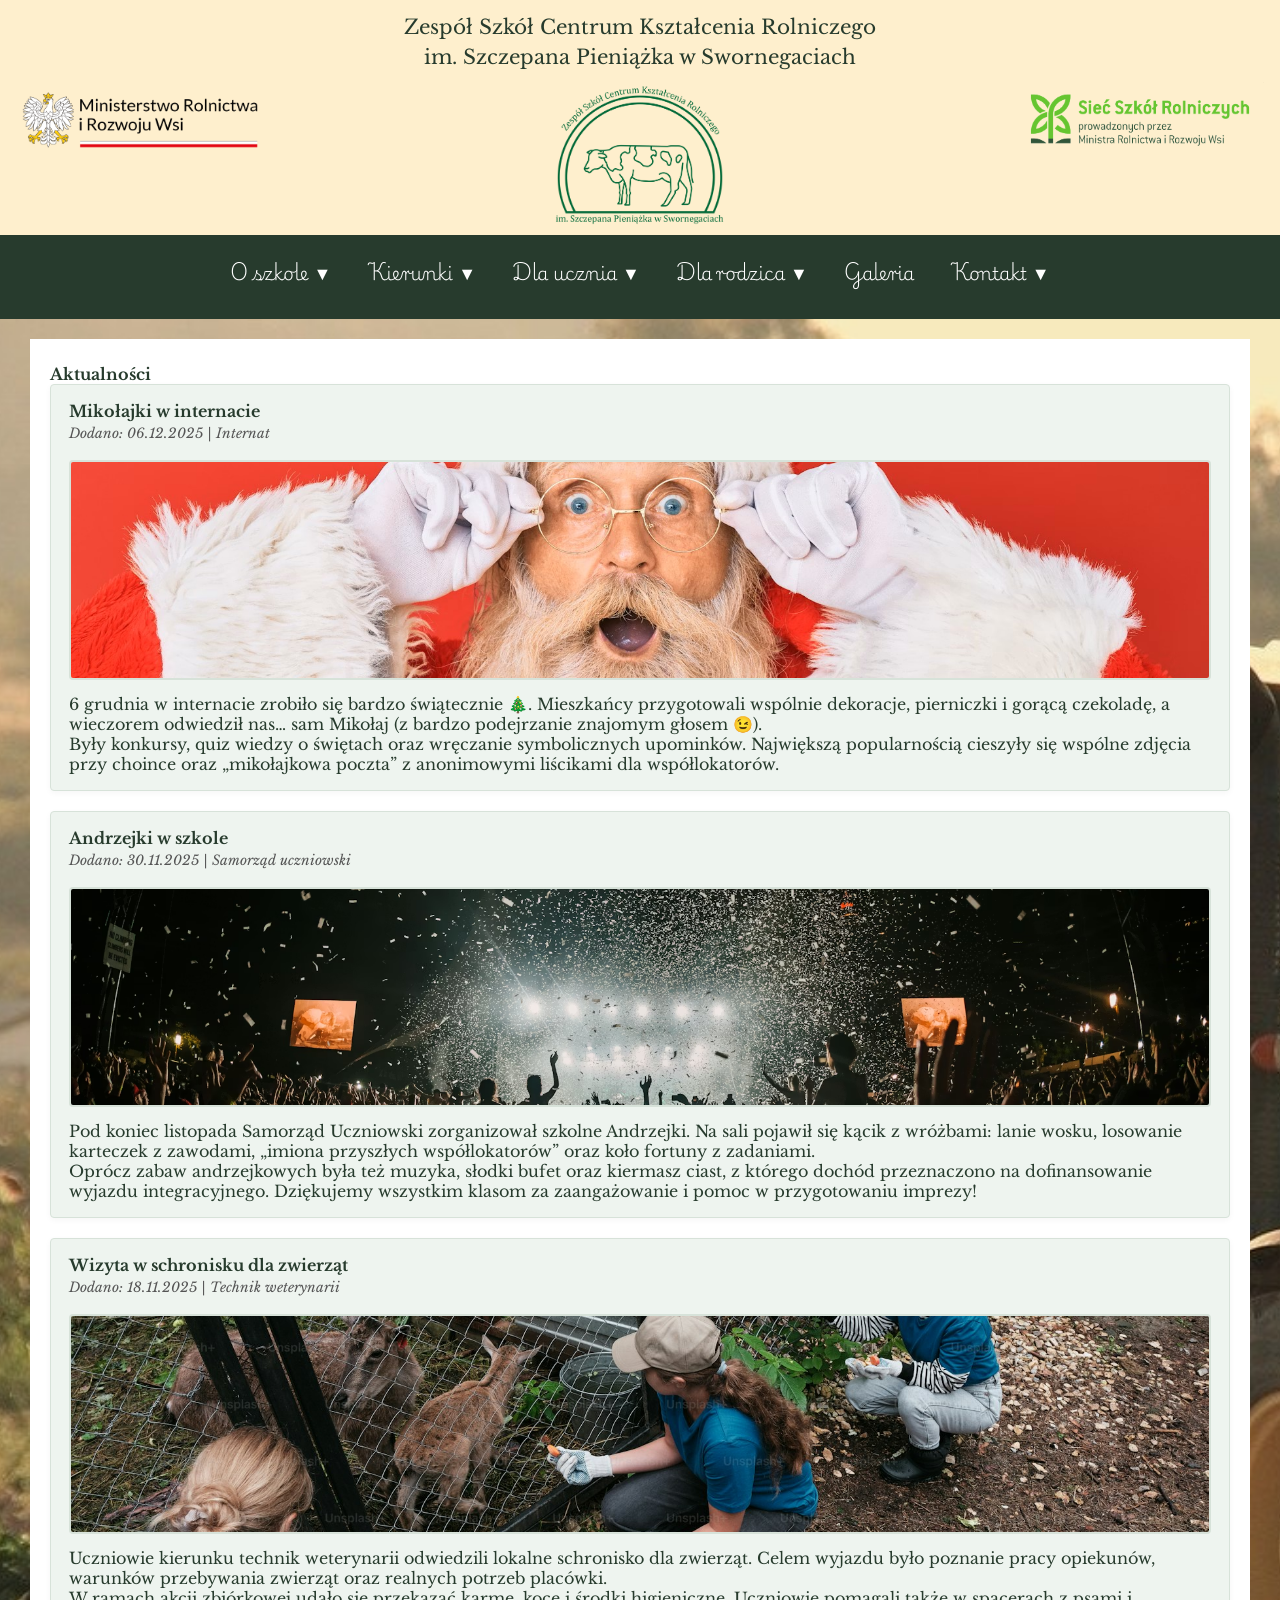
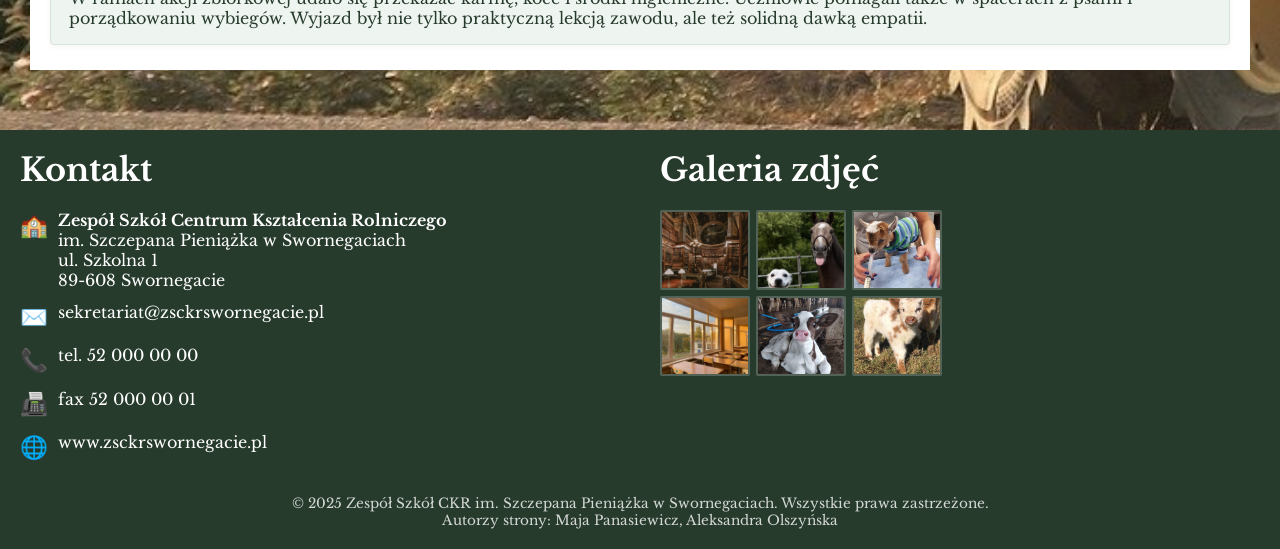
<file: index.html>
﻿<!DOCTYPE html>

<html lang="pl">
<head>
    <meta charset="UTF-8">
    <meta name="viewport" content="width=device-width, initial-scale=1.0">
    <title>Witamy w technikum rolniczym!</title>
    <link rel="stylesheet" href="stylesheet.css">
	<link rel="icon" type="image/x-icon" href="pics/favicon.png">
	<script src="script.js" defer></script>
</head>
<body>

	<header>
        <div class="hcontainer">
			<img class="hbox col-25" src="pics/mrirw_logo.png" height="200" alt="Logo MRiRW">
			<div class="hbox col-40">
			  <p>Zespół Szkół Centrum Kształcenia Rolniczego</p>
			  <p>im. Szczepana Pieniążka w Swornegaciach</p>
			  <a href="index.html">
				<img src="pics/szkoly_logo.png" width="220" alt="Logo szkoły">
			  </a>
			</div>
			<img class="hbox col-25" src="pics/ssr_logo.png" height="200" alt="Logo SSR">
		  </div>
        <nav>
            <ul>
                <li class="dropdown">
                    <a>O szkole ▼</a>
                    <ul class="dropdown-menu">
                        <li><a href="historia.html">Historia szkoły</a></li>
                        <li><a href="dyrekcja.html">Dyrekcja i nauczyciele</a></li>
                        <li><a href="inf.html">Informacje</a></li>
                    </ul>
                </li>


                <li class="dropdown">
                    <a>Kierunki ▼</a>
                    <ul class="dropdown-menu">
                        <li><a href="kierunki.html">Opis kierunków technikum i zawodów</a></li>
                    </ul>
                </li>

                <li class="dropdown">
                    <a>Dla ucznia ▼</a>
                    <ul class="dropdown-menu">
                        <li><a href="plan.html">Plan lekcji</a></li>
                        <li><a href="https://uonetplus.vulcan.net.pl/minrol">Dziennik elektroniczny</a></li>
                        <li><a href="ogloszenia.html">Ogłoszenia i komunikaty</a></li>
                    </ul>
                </li>

                <li class="dropdown">
                    <a>Dla rodzica ▼</a>
                    <ul class="dropdown-menu">
                        <li><a href="wywiadowki.html">Spotkania z rodzicami</a></li>
                        <li><a href="do_pobr.html">Dokumenty do pobrania</a></li>
                        <li><a href="https://uonetplus.vulcan.net.pl/minrol">Dziennik elektroniczny</a></li>
                    </ul>
                </li>

                <li><a href="galeria.html">Galeria</a></li>


                <li class="dropdown">
                    <a>Kontakt ▼</a>
                    <ul class="dropdown-menu">
                        <li><a href="teleadresowe.html">Dane teleadresowe</a></li>
                        <li><a href="formularz.html">Formularz kontaktowy</a></li>
                        <li><a href="mapa.html">Mapa dojazdu</a></li>
                    </ul>
                </li>
            </ul>
        </nav>

	</header>
	
        <div class="layout">
            <div class="left"></div>

            <section class="center">
				<h1>Aktualności</h1>

				<div class="news-grid">
					<div class="news-box">
						<h2>Mikołajki w internacie</h2>
						<p class="news-meta">Dodano: 06.12.2025 | Internat</p>
						<img src="pics/1akt_mikolajki.jpg" alt="Mikołajki w internacie" class="news-photo">

						<p>
							6 grudnia w internacie zrobiło się bardzo świątecznie 🎄. 
							Mieszkańcy przygotowali wspólnie dekoracje, pierniczki i gorącą czekoladę, 
							a wieczorem odwiedził nas… sam Mikołaj (z bardzo podejrzanie znajomym głosem 😉).
						</p>
						<p>
							Były konkursy, quiz wiedzy o świętach oraz wręczanie symbolicznych upominków.
							Największą popularnością cieszyły się wspólne zdjęcia przy choince oraz
							„mikołajkowa poczta” z anonimowymi liścikami dla współlokatorów.
						</p>
					</div>

					<div class="news-box">
						<h2>Andrzejki w szkole</h2>
						<p class="news-meta">Dodano: 30.11.2025 | Samorząd uczniowski</p>
						<img src="pics/akt_andrzejki.jpg" alt="Andrzejki w szkole" class="news-photo">

						<p>
							Pod koniec listopada Samorząd Uczniowski zorganizował szkolne Andrzejki.
							Na sali pojawił się kącik z wróżbami: lanie wosku, losowanie karteczek z zawodami,
							„imiona przyszłych współlokatorów” oraz koło fortuny z zadaniami.
						</p>
						<p>
							Oprócz zabaw andrzejkowych była też muzyka, słodki bufet oraz kiermasz ciast,
							z którego dochód przeznaczono na dofinansowanie wyjazdu integracyjnego.
							Dziękujemy wszystkim klasom za zaangażowanie i pomoc w przygotowaniu imprezy! 
						</p>
					</div>

					<div class="news-box">
						<h2>Wizyta w schronisku dla zwierząt</h2>
						<p class="news-meta">Dodano: 18.11.2025 | Technik weterynarii</p>
						<img src="pics/akt_schronisko.jpg" alt="Uczniowie w schronisku" class="news-photo">

						<p>
							Uczniowie kierunku technik weterynarii odwiedzili lokalne schronisko dla zwierząt.
							Celem wyjazdu było poznanie pracy opiekunów, warunków przebywania zwierząt
							oraz realnych potrzeb placówki.
						</p>
						<p>
							W ramach akcji zbiórkowej udało się przekazać karmę, koce i środki higieniczne.
							Uczniowie pomagali także w spacerach z psami i porządkowaniu wybiegów.
							Wyjazd był nie tylko praktyczną lekcją zawodu, ale też solidną dawką empatii.
						</p>
					</div>
				</div>
			</section>


            <div class="right"></div>
        </div>
		
	<footer class="site-footer">
    <div class="footer-inner">
        <div class="footer-column">
            <h2>Kontakt</h2>

            <ul class="footer-contact-list">
                <li>
                    <span class="footer-icon">🏫</span>
                    <div>
                        <strong>Zespół Szkół Centrum Kształcenia Rolniczego</strong><br>
                        im. Szczepana Pieniążka w Swornegaciach<br>
                        ul. Szkolna 1<br>
                        89-608 Swornegacie
                    </div>
                </li>

                <li>
                    <span class="footer-icon">✉️</span>
                    <div>
                        <a href="mailto:sekretariat@zsckrswornegacie.pl">
                            sekretariat@zsckrswornegacie.pl
                        </a>
                    </div>
                </li>

                <li>
                    <span class="footer-icon">📞</span>
                    <div>
                        tel. 52 000 00 00
                    </div>
                </li>

                <li>
                    <span class="footer-icon">📠</span>
                    <div>
                        fax 52 000 00 01
                    </div>
                </li>

                <li>
                    <span class="footer-icon">🌐</span>
                    <div>
                        <a href="https://www.zsckrswornegacie.pl">
                            www.zsckrswornegacie.pl
                        </a>
                    </div>
                </li>
            </ul>
        </div>

        <div class="footer-column">
            <h2>Galeria zdjęć</h2>
            <div class="footer-gallery">
                <a href="galeria.html">
                    <img src="pics/biblio.jpg" alt="Zdjęcie biblioteki">
                </a>
                <a href="galeria.html">
                    <img src="pics/kon1.jpg" alt="Koń i pies">
                </a>
                <a href="galeria.html">
                    <img src="pics/koza.jpg" alt="Młode cielę">
                </a>
                <a href="galeria.html">
                    <img src="pics/sala.jpg" alt="Stołówka szkolna">
                </a>
                <a href="galeria.html">
                    <img src="pics/krowa2.jpg" alt="Krowa">
                </a>
                <a href="galeria.html">
                    <img src="pics/krowa1.jpg" alt="Małe pastwiące się cielę">
                </a>
            </div>
        </div>
    </div>

    <div class="footer-bottom">
        <p>© 2025 Zespół Szkół CKR im. Szczepana Pieniążka w Swornegaciach. Wszystkie prawa zastrzeżone.</p>
		<p>Autorzy strony: Maja Panasiewicz, Aleksandra Olszyńska</p>
    </div>
</footer>

		
    </body>
</html>
</file>
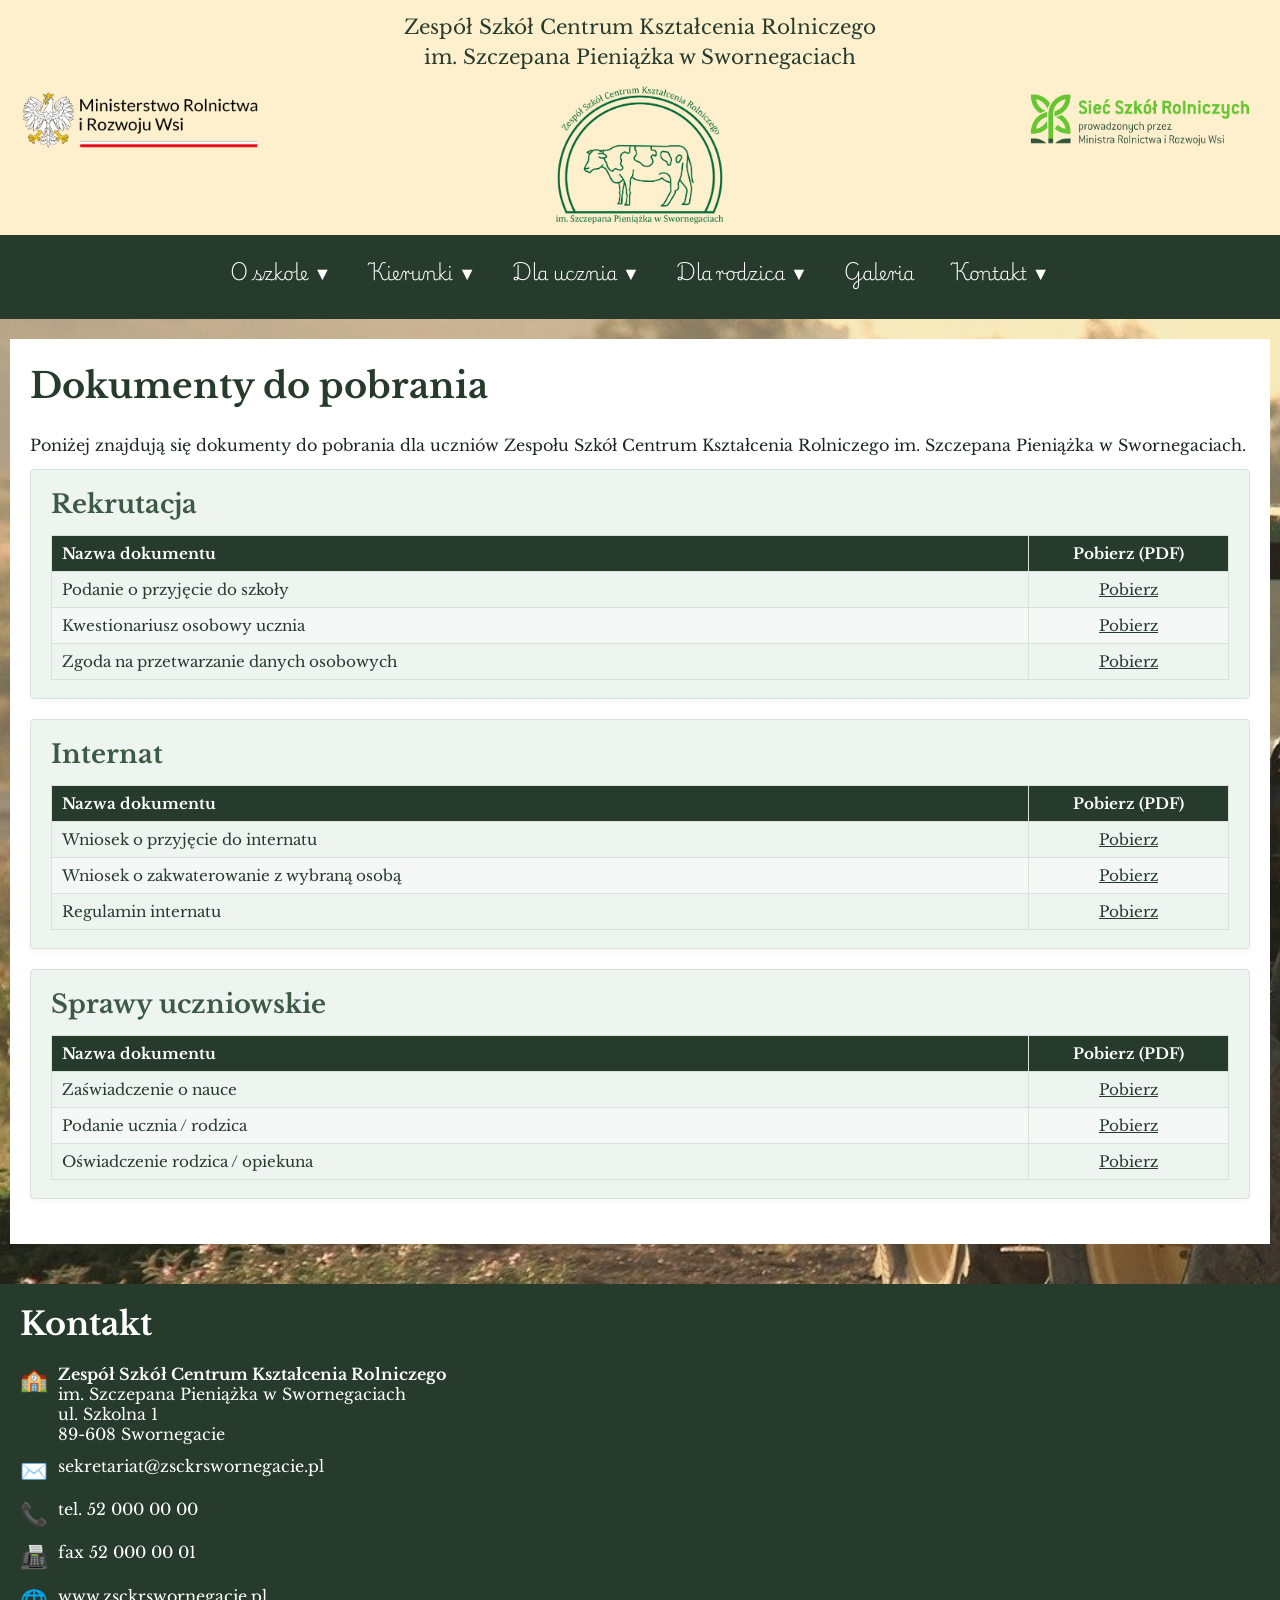
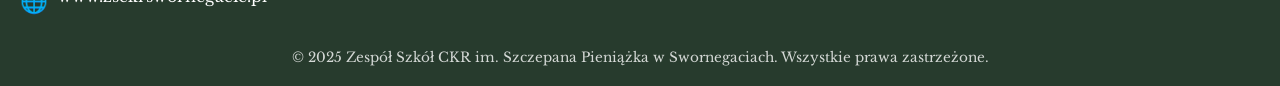
<file: do_pobr.html>
<!DOCTYPE html>

<html lang="pl">
<head>
    <meta charset="UTF-8">
    <meta name="viewport" content="width=device-width, initial-scale=1.0">
    <title>Do pobrania - ZSCKR Swornegacie</title>
    <link rel="stylesheet" href="stylesheet.css">
	<link rel="icon" type="image/x-icon" href="pics/favicon.png">

</head>
<body>

	<header>
        <div class="hcontainer">
			  <img class="hbox col-25" src="pics/mrirw_logo.png" height="200" alt="Logo MRiRW">
				  <div class="hbox col-40">
					<p>Zespół Szkół Centrum Kształcenia Rolniczego</p>
					<p>im. Szczepana Pieniążka w Swornegaciach</p>
						<a href="index.html">
						  <img src="pics/szkoly_logo.png" width="220" alt="Logo szkoły">
						</a>
				  </div>
			  <img class="hbox col-25" src="pics/ssr_logo.png" height="200" alt="Logo SSR">
		</div>
        <nav>
            <ul>
                <li class="dropdown">
                    <a>O szkole ▼</a>
                    <ul class="dropdown-menu">
                        <li><a href="historia.html">Historia szkoły</a></li>
                        <li><a href="dyrekcja.html">Dyrekcja i nauczyciele</a></li>
                        <li><a href="inf.html">Informacje</a></li>
                    </ul>
                </li>

                <li class="dropdown">
                    <a>Kierunki ▼</a>
                    <ul class="dropdown-menu">
                        <li><a href="kierunki.html">Opis kierunków technikum i zawodów</a></li>
                    </ul>
                </li>

                <li class="dropdown">
                    <a>Dla ucznia ▼</a>
                    <ul class="dropdown-menu">
                        <li><a href="plan.html">Plan lekcji</a></li>
                        <li><a href="https://uonetplus.vulcan.net.pl/minrol">Dziennik elektroniczny</a></li>
                        <li><a href="ogloszenia.html">Ogłoszenia i komunikaty</a></li>
                    </ul>
                </li>

                <li class="dropdown">
                    <a>Dla rodzica ▼</a>
                    <ul class="dropdown-menu">
                        <li><a href="wywiadowki.html">Spotkania z rodzicami</a></li>
                        <li><a href="do_pobr.html">Dokumenty do pobrania</a></li>
                        <li><a href="https://uonetplus.vulcan.net.pl/minrol">Dziennik elektroniczny</a></li>
                    </ul>
                </li>

                <li class="dropdown">
                    <a href="galeria.html">Galeria</a>
                  
                </li>

                <li class="dropdown">
                    <a>Kontakt ▼</a>
                    <ul class="dropdown-menu">
                        <li><a href="teleadresowe.html">Dane teleadresowe</a></li>
                        <li><a href="formularz.html">Formularz kontaktowy</a></li>
                        <li><a href="mapa.html">Mapa dojazdu</a></li>
                    </ul>
                </li>
            </ul>
        </nav>

	</header>
	
	<main>
    <section class="page-section">
        <h1>Dokumenty do pobrania</h1>

        <p>
            Poniżej znajdują się dokumenty do pobrania dla uczniów
            Zespołu Szkół Centrum Kształcenia Rolniczego
            im. Szczepana Pieniążka w Swornegaciach.
        </p>

        <!-- REKRUTACJA -->
        <article class="program-card">
            <h2>Rekrutacja</h2>

            <table class="documents-table">
                <thead>
                    <tr>
                        <th>Nazwa dokumentu</th>
                        <th>Pobierz (PDF)</th>
                    </tr>
                </thead>
                <tbody>
                    <tr>
                        <td>Podanie o przyjęcie do szkoły</td>
                        <td><a href="dokumenty/podanie_rekrutacja.pdf">Pobierz</a></td>
                    </tr>
                    <tr>
                        <td>Kwestionariusz osobowy ucznia</td>
                        <td><a href="dokumenty/kwestionariusz_uczen.pdf">Pobierz</a></td>
                    </tr>
                    <tr>
                        <td>Zgoda na przetwarzanie danych osobowych</td>
                        <td><a href="dokumenty/rodo.pdf">Pobierz</a></td>
                    </tr>
                </tbody>
            </table>
        </article>

        <!-- INTERNAT -->
        <article class="program-card">
            <h2>Internat</h2>

            <table class="documents-table">
                <thead>
                    <tr>
                        <th>Nazwa dokumentu</th>
                        <th>Pobierz (PDF)</th>
                    </tr>
                </thead>
                <tbody>
                    <tr>
                        <td>Wniosek o przyjęcie do internatu</td>
                        <td><a href="dokumenty/wniosek_internat.pdf">Pobierz</a></td>
                    </tr>
                    <tr>
                        <td>Wniosek o zakwaterowanie z wybraną osobą</td>
                        <td><a href="dokumenty/zakwaterowanie_internat.pdf">Pobierz</a></td>
                    </tr>
                    <tr>
                        <td>Regulamin internatu</td>
                        <td><a href="dokumenty/regulamin_internat.pdf">Pobierz</a></td>
                    </tr>
                </tbody>
            </table>
        </article>

        <!-- SPRAWY UCZNIOWSKIE -->
        <article class="program-card">
            <h2>Sprawy uczniowskie</h2>

            <table class="documents-table">
                <thead>
                    <tr>
                        <th>Nazwa dokumentu</th>
                        <th>Pobierz (PDF)</th>
                    </tr>
                </thead>
                <tbody>
                    <tr>
                        <td>Zaświadczenie o nauce</td>
                        <td><a href="dokumenty/zaswiadczenie_o_nauce.pdf">Pobierz</a></td>
                    </tr>
                    <tr>
                        <td>Podanie ucznia / rodzica</td>
                        <td><a href="dokumenty/podanie_ucznia.pdf">Pobierz</a></td>
                    </tr>
                    <tr>
                        <td>Oświadczenie rodzica / opiekuna</td>
                        <td><a href="dokumenty/oswiadczenie_rodzica.pdf">Pobierz</a></td>
                    </tr>
                </tbody>
            </table>
        </article>

    </section>
</main>

		
	<footer class="site-footer">
    <div class="footer-inner">
        <!-- KOLUMNA: KONTAKTY -->
        <div class="footer-column">
            <h2>Kontakt</h2>

            <ul class="footer-contact-list">
                <li>
                    <span class="footer-icon">🏫</span>
                    <div>
                        <strong>Zespół Szkół Centrum Kształcenia Rolniczego</strong><br>
                        im. Szczepana Pieniążka w Swornegaciach<br>
                        ul. Szkolna 1<br>
                        89-608 Swornegacie
                    </div>
                </li>

                <li>
                    <span class="footer-icon">✉️</span>
                    <div>
                        <a href="mailto:sekretariat@zsckrswornegacie.pl">
                            sekretariat@zsckrswornegacie.pl
                        </a>
                    </div>
                </li>

                <li>
                    <span class="footer-icon">📞</span>
                    <div>
                        tel. 52 000 00 00
                    </div>
                </li>

                <li>
                    <span class="footer-icon">📠</span>
                    <div>
                        fax 52 000 00 01
                    </div>
                </li>

                <li>
                    <span class="footer-icon">🌐</span>
                    <div>
                        <a href="https://www.zsckrswornegacie.pl">
                            www.zsckrswornegacie.pl
                        </a>
                    </div>
                </li>
            </ul>
        </div>

      
    </div>

    <div class="footer-bottom">
        <p>© 2025 Zespół Szkół CKR im. Szczepana Pieniążka w Swornegaciach. Wszystkie prawa zastrzeżone.</p>
    </div>
</footer>

		
    </body>
</html>
</file>
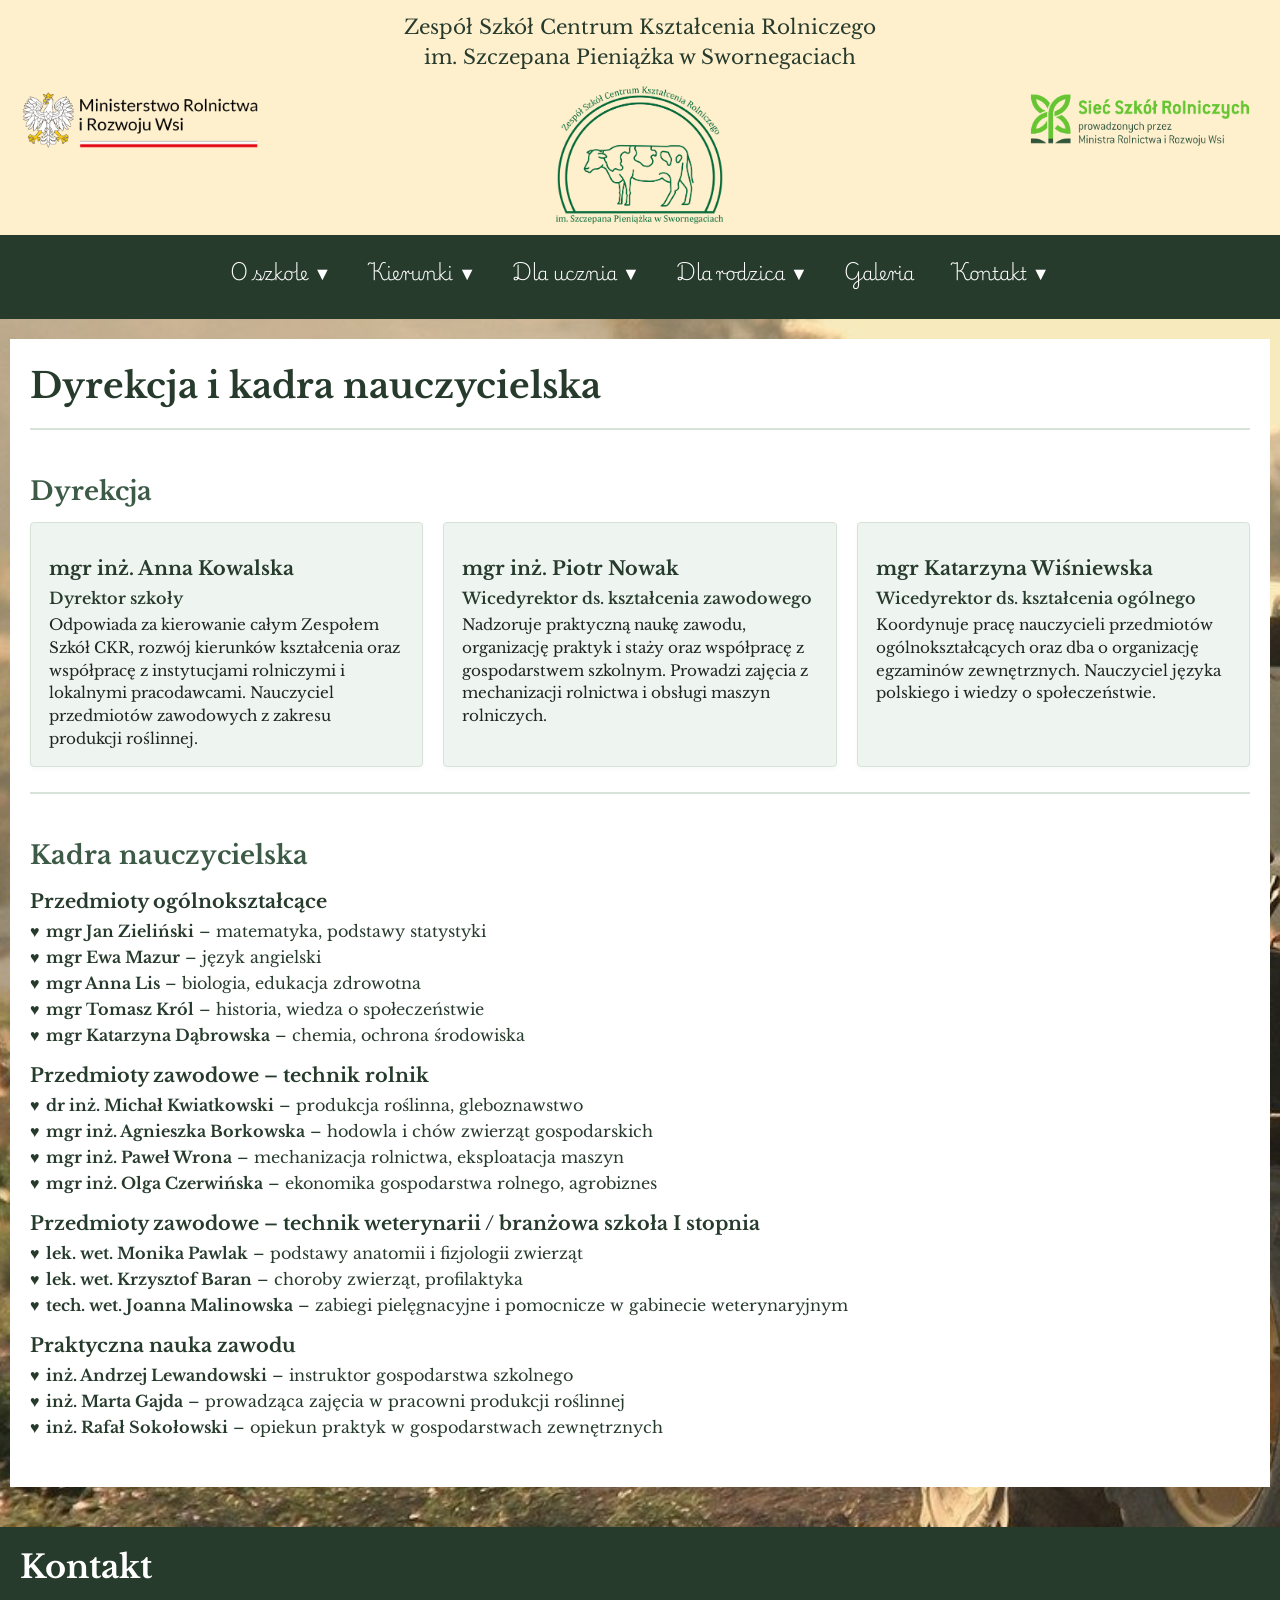
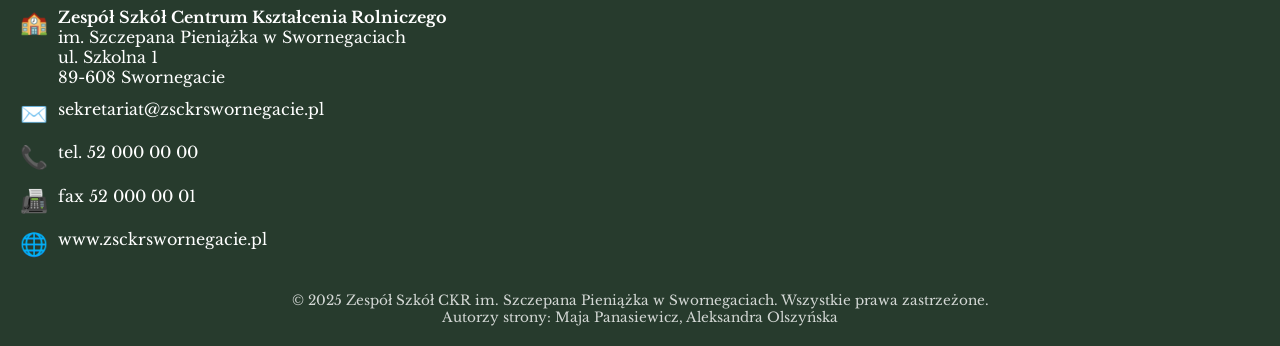
<file: dyrekcja.html>
<!DOCTYPE html>

<html lang="pl">
<head>
    <meta charset="UTF-8">
    <meta name="viewport" content="width=device-width, initial-scale=1.0">
    <title>Dyrekcja i kadra nauczycielska - ZSCKR Swornegacie</title>
    <link rel="stylesheet" href="stylesheet.css">
	<link rel="icon" type="image/x-icon" href="pics/favicon.png">
	<script src="script.js" defer></script>

</head>
<body>

	<header>
        <div class="hcontainer">
			  <img class="hbox col-25" src="pics/mrirw_logo.png" height="200" alt="Logo MRiRW">
				  <div class="hbox col-40">
					<p>Zespół Szkół Centrum Kształcenia Rolniczego</p>
					<p>im. Szczepana Pieniążka w Swornegaciach</p>
						<a href="index.html">
						  <img src="pics/szkoly_logo.png" width="220" alt="Logo szkoły">
						</a>
				  </div>
			  <img class="hbox col-25" src="pics/ssr_logo.png" height="200" alt="Logo SSR">
		</div>
        <nav>
            <ul>
                <li class="dropdown">
                    <a>O szkole ▼</a>
                    <ul class="dropdown-menu">
                        <li><a href="historia.html">Historia szkoły</a></li>
                        <li><a href="dyrekcja.html">Dyrekcja i nauczyciele</a></li>
                        <li><a href="inf.html">Informacje</a></li>
                    </ul>
                </li>

                <li class="dropdown">
                    <a>Kierunki ▼</a>
                    <ul class="dropdown-menu">
                        <li><a href="kierunki.html">Opis kierunków technikum i zawodów</a></li>
                    </ul>
                </li>

                <li class="dropdown">
                    <a>Dla ucznia ▼</a>
                    <ul class="dropdown-menu">
                        <li><a href="plan.html">Plan lekcji</a></li>
                        <li><a href="https://uonetplus.vulcan.net.pl/minrol">Dziennik elektroniczny</a></li>
                        <li><a href="ogloszenia.html">Ogłoszenia i komunikaty</a></li>
                    </ul>
                </li>

                <li class="dropdown">
                    <a>Dla rodzica ▼</a>
                    <ul class="dropdown-menu">
                        <li><a href="wywiadowki.html">Spotkania z rodzicami</a></li>
                        <li><a href="do_pobr.html">Dokumenty do pobrania</a></li>
                        <li><a href="https://uonetplus.vulcan.net.pl/minrol">Dziennik elektroniczny</a></li>
                    </ul>
                </li>

                <li class="dropdown">
                    <a href="galeria.html">Galeria</a>
                  
                </li>

                <li class="dropdown">
                    <a>Kontakt ▼</a>
                    <ul class="dropdown-menu">
                        <li><a href="teleadresowe.html">Dane teleadresowe</a></li>
                        <li><a href="formularz.html">Formularz kontaktowy</a></li>
                        <li><a href="mapa.html">Mapa dojazdu</a></li>
                    </ul>
                </li>
            </ul>
        </nav>

	</header>
	
<section class="school-staff">
    <h1>Dyrekcja i kadra nauczycielska</h1>

    <div class="staff-section">
        <h2>Dyrekcja</h2>

        <div class="staff-grid">
            <article class="staff-card">
                <h3>mgr inż. Anna Kowalska</h3>
                <p class="staff-role">Dyrektor szkoły</p>
                <p class="staff-desc">
                    Odpowiada za kierowanie całym Zespołem Szkół CKR, rozwój kierunków kształcenia
                    oraz współpracę z instytucjami rolniczymi i lokalnymi pracodawcami.
                    Nauczyciel przedmiotów zawodowych z zakresu produkcji roślinnej.
                </p>
            </article>

            <article class="staff-card">
                <h3>mgr inż. Piotr Nowak</h3>
                <p class="staff-role">Wicedyrektor ds. kształcenia zawodowego</p>
                <p class="staff-desc">
                    Nadzoruje praktyczną naukę zawodu, organizację praktyk i staży
                    oraz współpracę z gospodarstwem szkolnym. Prowadzi zajęcia z mechanizacji rolnictwa
                    i obsługi maszyn rolniczych.
                </p>
            </article>

            <article class="staff-card">
                <h3>mgr Katarzyna Wiśniewska</h3>
                <p class="staff-role">Wicedyrektor ds. kształcenia ogólnego</p>
                <p class="staff-desc">
                    Koordynuje pracę nauczycieli przedmiotów ogólnokształcących
                    oraz dba o organizację egzaminów zewnętrznych. Nauczyciel języka polskiego
                    i wiedzy o społeczeństwie.
                </p>
            </article>
        </div>
    </div>

    <div class="staff-section">
        <h2>Kadra nauczycielska</h2>

        <h3>Przedmioty ogólnokształcące</h3>
        <ul class="staff-list">
            <li><strong>mgr Jan Zieliński</strong> – matematyka, podstawy statystyki</li>
            <li><strong>mgr Ewa Mazur</strong> – język angielski</li>
            <li><strong>mgr Anna Lis</strong> – biologia, edukacja zdrowotna</li>
            <li><strong>mgr Tomasz Król</strong> – historia, wiedza o społeczeństwie</li>
            <li><strong>mgr Katarzyna Dąbrowska</strong> – chemia, ochrona środowiska</li>
        </ul>

        <h3>Przedmioty zawodowe – technik rolnik</h3>
        <ul class="staff-list">
            <li><strong>dr inż. Michał Kwiatkowski</strong> – produkcja roślinna, gleboznawstwo</li>
            <li><strong>mgr inż. Agnieszka Borkowska</strong> – hodowla i chów zwierząt gospodarskich</li>
            <li><strong>mgr inż. Paweł Wrona</strong> – mechanizacja rolnictwa, eksploatacja maszyn</li>
            <li><strong>mgr inż. Olga Czerwińska</strong> – ekonomika gospodarstwa rolnego, agrobiznes</li>
        </ul>

        <h3>Przedmioty zawodowe – technik weterynarii / branżowa szkoła I stopnia</h3>
        <ul class="staff-list">
            <li><strong>lek. wet. Monika Pawlak</strong> – podstawy anatomii i fizjologii zwierząt</li>
            <li><strong>lek. wet. Krzysztof Baran</strong> – choroby zwierząt, profilaktyka</li>
            <li><strong>tech. wet. Joanna Malinowska</strong> – zabiegi pielęgnacyjne i pomocnicze w gabinecie weterynaryjnym</li>
        </ul>

        <h3>Praktyczna nauka zawodu</h3>
        <ul class="staff-list">
            <li><strong>inż. Andrzej Lewandowski</strong> – instruktor gospodarstwa szkolnego</li>
            <li><strong>inż. Marta Gajda</strong> – prowadząca zajęcia w pracowni produkcji roślinnej</li>
            <li><strong>inż. Rafał Sokołowski</strong> – opiekun praktyk w gospodarstwach zewnętrznych</li>
        </ul>
    </div>
</section>

		
	<footer class="site-footer">
    <div class="footer-inner">
        <!-- KOLUMNA: KONTAKTY -->
        <div class="footer-column">
            <h2>Kontakt</h2>

            <ul class="footer-contact-list">
                <li>
                    <span class="footer-icon">🏫</span>
                    <div>
                        <strong>Zespół Szkół Centrum Kształcenia Rolniczego</strong><br>
                        im. Szczepana Pieniążka w Swornegaciach<br>
                        ul. Szkolna 1<br>
                        89-608 Swornegacie
                    </div>
                </li>

                <li>
                    <span class="footer-icon">✉️</span>
                    <div>
                        <a href="mailto:sekretariat@zsckrswornegacie.pl">
                            sekretariat@zsckrswornegacie.pl
                        </a>
                    </div>
                </li>

                <li>
                    <span class="footer-icon">📞</span>
                    <div>
                        tel. 52 000 00 00
                    </div>
                </li>

                <li>
                    <span class="footer-icon">📠</span>
                    <div>
                        fax 52 000 00 01
                    </div>
                </li>

                <li>
                    <span class="footer-icon">🌐</span>
                    <div>
                        <a href="https://www.zsckrswornegacie.pl">
                            www.zsckrswornegacie.pl
                        </a>
                    </div>
                </li>
            </ul>
        </div>

      
    </div>

    <div class="footer-bottom">
        <p>© 2025 Zespół Szkół CKR im. Szczepana Pieniążka w Swornegaciach. Wszystkie prawa zastrzeżone.</p>
		<p>Autorzy strony: Maja Panasiewicz, Aleksandra Olszyńska</p>
    </div>
</footer>

		
    </body>
</html>
</file>
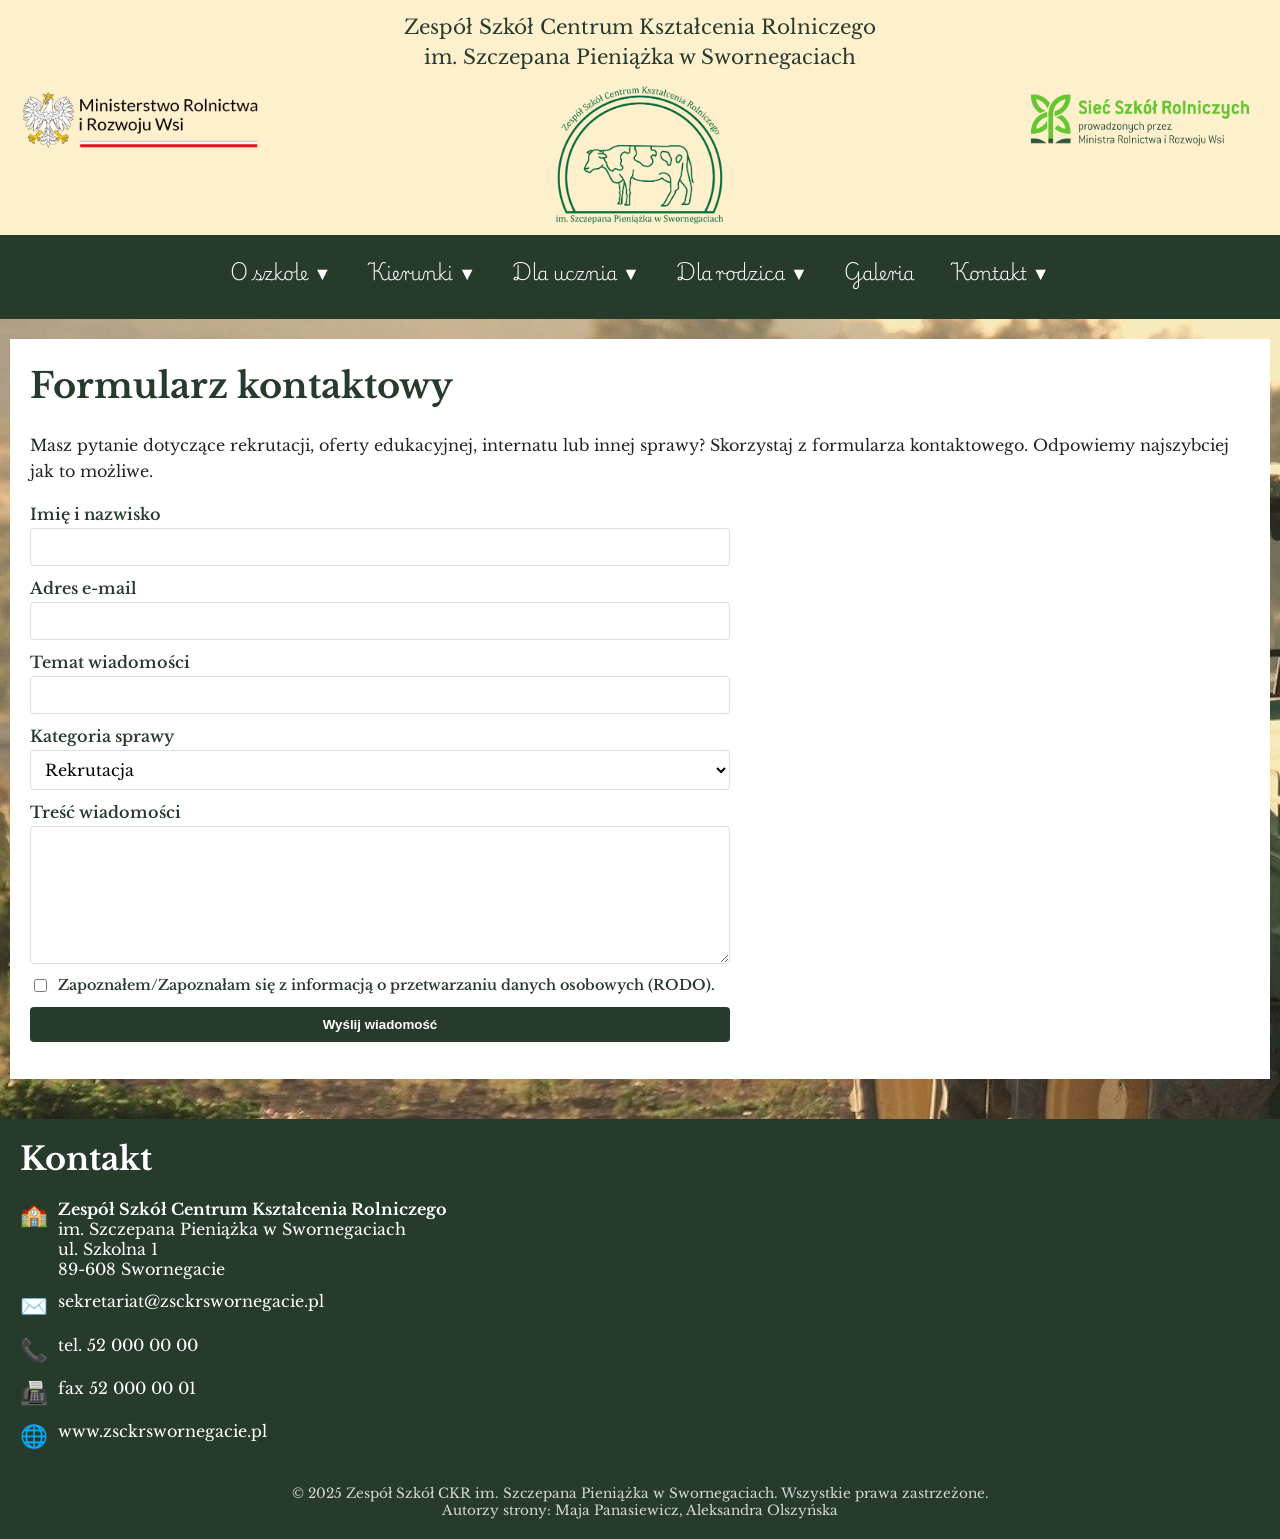
<file: formularz.html>
<!DOCTYPE html>

<html lang="pl">
<head>
    <meta charset="UTF-8">
    <meta name="viewport" content="width=device-width, initial-scale=1.0">
    <title>Formularz kontaktowy – ZSCKR Swornegacie</title>
    <link rel="stylesheet" href="stylesheet.css">
	<link rel="icon" type="image/x-icon" href="pics/favicon.png">
	<script src="script.js" defer></script>

</head>
<body>

	<header>
        <div class="hcontainer">
			  <img class="hbox col-25" src="pics/mrirw_logo.png" height="200" alt="Logo MRiRW">
				  <div class="hbox col-40">
					<p>Zespół Szkół Centrum Kształcenia Rolniczego</p>
					<p>im. Szczepana Pieniążka w Swornegaciach</p>
						<a href="index.html">
						  <img src="pics/szkoly_logo.png" width="220" alt="Logo szkoły">
						</a>
				  </div>
			  <img class="hbox col-25" src="pics/ssr_logo.png" height="200" alt="Logo SSR">
		</div>
		
        <nav>
            <ul>
                <li class="dropdown">
                    <a>O szkole ▼</a>
                    <ul class="dropdown-menu">
                        <li><a href="historia.html">Historia szkoły</a></li>
                        <li><a href="dyrekcja.html">Dyrekcja i nauczyciele</a></li>
                        <li><a href="inf.html">Informacje</a></li>
                    </ul>
                </li>

                <li class="dropdown">
                    <a>Kierunki ▼</a>
                    <ul class="dropdown-menu">
                        <li><a href="kierunki.html">Opis kierunków technikum i zawodów</a></li>
                    </ul>
                </li>

                <li class="dropdown">
                    <a>Dla ucznia ▼</a>
                    <ul class="dropdown-menu">
                        <li><a href="plan.html">Plan lekcji</a></li>
                        <li><a href="https://uonetplus.vulcan.net.pl/minrol">Dziennik elektroniczny</a></li>
                        <li><a href="ogloszenia.html">Ogłoszenia i komunikaty</a></li>
                    </ul>
                </li>

                <li class="dropdown">
                    <a>Dla rodzica ▼</a>
                    <ul class="dropdown-menu">
                        <li><a href="wywiadowki.html">Spotkania z rodzicami</a></li>
                        <li><a href="do_pobr.html">Dokumenty do pobrania</a></li>
                        <li><a href="https://uonetplus.vulcan.net.pl/minrol">Dziennik elektroniczny</a></li>
                    </ul>
                </li>

                <li class="dropdown">
                    <a href="galeria.html">Galeria</a>
                  
                </li>

                <li class="dropdown">
                    <a>Kontakt ▼</a>
                    <ul class="dropdown-menu">
                        <li><a href="teleadresowe.html">Dane teleadresowe</a></li>
                        <li><a href="formularz.html">Formularz kontaktowy</a></li>
                        <li><a href="mapa.html">Mapa dojazdu</a></li>
                    </ul>
                </li>
            </ul>
        </nav>

	</header>
	
		<main>
        <section class="page-section">
            <h1>Formularz kontaktowy</h1>

            <p>
                Masz pytanie dotyczące rekrutacji, oferty edukacyjnej, internatu lub innej sprawy?
                Skorzystaj z formularza kontaktowego. Odpowiemy najszybciej jak to możliwe.
            </p>

            <form class="contact-form">
                <div class="form-row">
                    <label for="imie">Imię i nazwisko</label>
                    <input type="text" id="imie" name="imie" required>
                </div>

                <div class="form-row">
                    <label for="email">Adres e-mail</label>
                    <input type="email" id="email" name="email" required>
                </div>

                <div class="form-row">
                    <label for="temat">Temat wiadomości</label>
                    <input type="text" id="temat" name="temat" required>
                </div>

                <div class="form-row">
                    <label for="kategoria">Kategoria sprawy</label>
                    <select id="kategoria" name="kategoria">
                        <option value="rekrutacja">Rekrutacja</option>
                        <option value="uczniowie">Sprawy uczniów</option>
                        <option value="rodzice">Sprawy rodziców</option>
                        <option value="internat">Internat</option>
                        <option value="inne">Inne</option>
                    </select>
                </div>

                <div class="form-row">
                    <label for="wiadomosc">Treść wiadomości</label>
                    <textarea id="wiadomosc" name="wiadomosc" rows="6" required></textarea>
                </div>

                <div class="form-row form-row-inline">
                    <label class="checkbox-label">
                        <input type="checkbox" name="rodo" required>
                        Zapoznałem/Zapoznałam się z informacją o przetwarzaniu danych osobowych (RODO).
                    </label>
                </div>

                <div class="form-row">
                    <button type="submit">Wyślij wiadomość</button>
                </div>
            </form>

            <p class="form-note">
                
            </p>
        </section>
    </main>
		
	<footer class="site-footer">
    <div class="footer-inner">
        
        <div class="footer-column">
            <h2>Kontakt</h2>

            <ul class="footer-contact-list">
                <li>
                    <span class="footer-icon">🏫</span>
                    <div>
                        <strong>Zespół Szkół Centrum Kształcenia Rolniczego</strong><br>
                        im. Szczepana Pieniążka w Swornegaciach<br>
                        ul. Szkolna 1<br>
                        89-608 Swornegacie
                    </div>
                </li>

                <li>
                    <span class="footer-icon">✉️</span>
                    <div>
                        <a href="mailto:sekretariat@zsckrswornegacie.pl">
                            sekretariat@zsckrswornegacie.pl
                        </a>
                    </div>
                </li>

                <li>
                    <span class="footer-icon">📞</span>
                    <div>
                        tel. 52 000 00 00
                    </div>
                </li>

                <li>
                    <span class="footer-icon">📠</span>
                    <div>
                        fax 52 000 00 01
                    </div>
                </li>

                <li>
                    <span class="footer-icon">🌐</span>
                    <div>
                        <a href="https://www.zsckrswornegacie.pl">
                            www.zsckrswornegacie.pl
                        </a>
                    </div>
                </li>
            </ul>
        </div>

      
    </div>

    <div class="footer-bottom">
        <p>© 2025 Zespół Szkół CKR im. Szczepana Pieniążka w Swornegaciach. Wszystkie prawa zastrzeżone.</p>
		<p>Autorzy strony: Maja Panasiewicz, Aleksandra Olszyńska</p>
    </div>
</footer>

<!-- JAVASCRIPT -->
	<script>
	document.addEventListener("DOMContentLoaded", function () {

		const form = document.forms[0];   
		const note = document.querySelector(".form-note");

		if (!form || !note) return;

		form.addEventListener("submit", function (e) {
			e.preventDefault();

			note.textContent = "Wysłano!";
			form.reset();
		});

	});
	</script>
		
    </body>
</html>
</file>
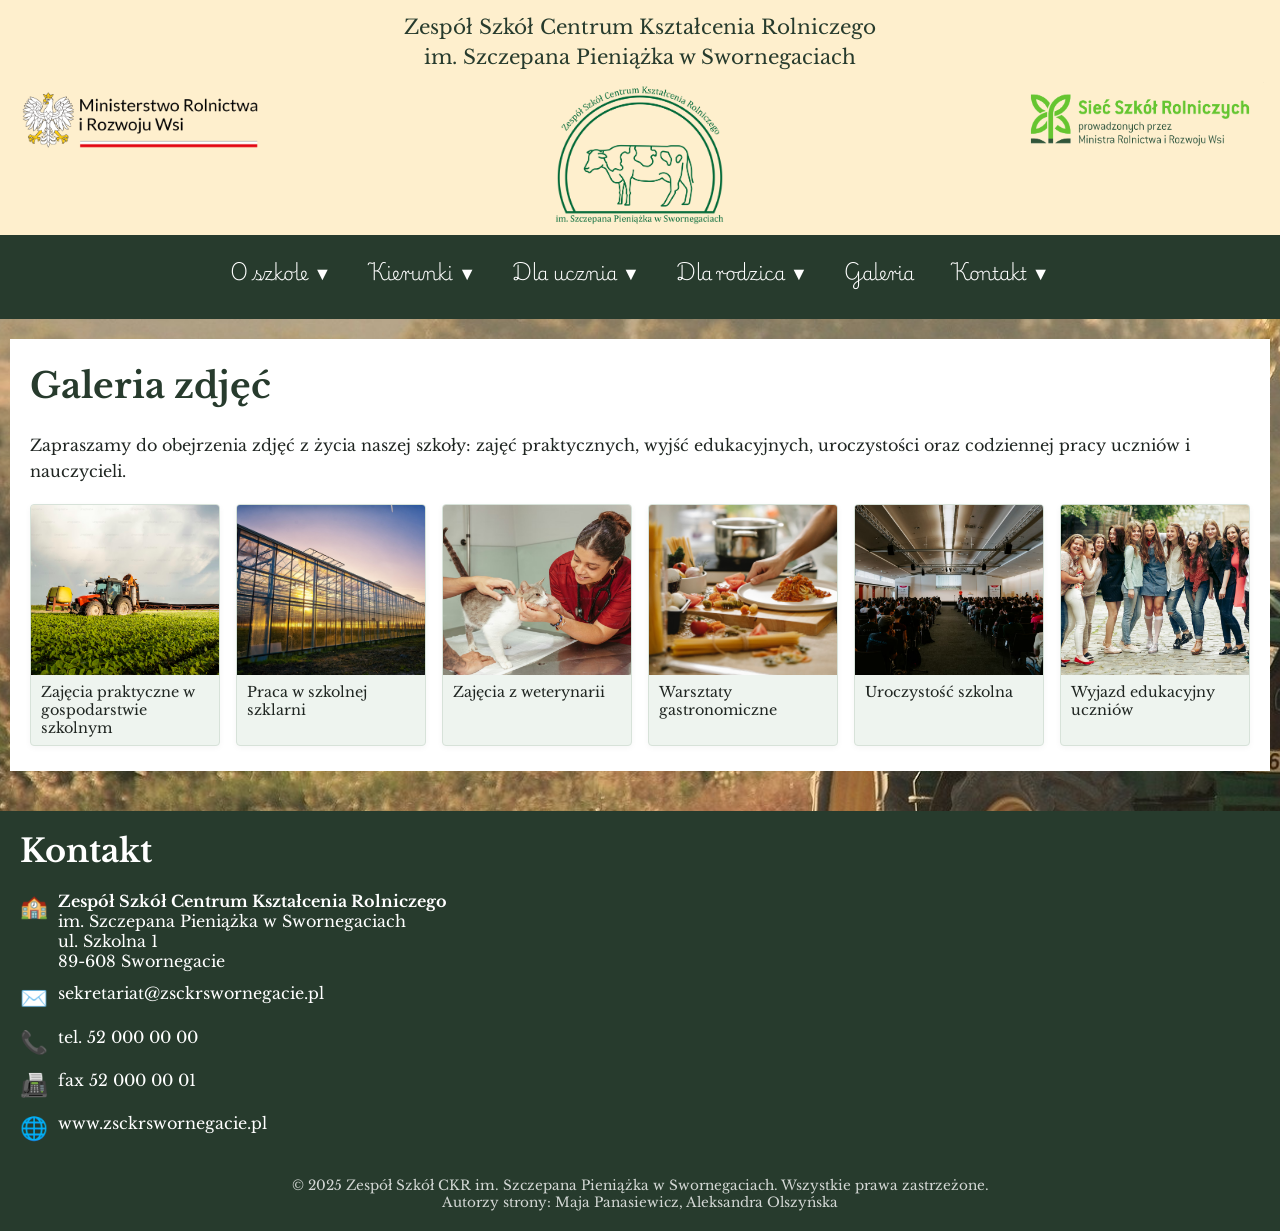
<file: galeria.html>
<!DOCTYPE html>

<html lang="pl">
<head>
    <meta charset="UTF-8">
    <meta name="viewport" content="width=device-width, initial-scale=1.0">
    <title>Galeria – ZSCKR Swornegacie</title>
    <link rel="stylesheet" href="stylesheet.css">
	<link rel="icon" type="image/x-icon" href="pics/favicon.png">
	<script src="script.js" defer></script>

</head>
<body>

	<header>
        <div class="hcontainer">
			  <img class="hbox col-25" src="pics/mrirw_logo.png" height="200" alt="Logo MRiRW">
				  <div class="hbox col-40">
					<p>Zespół Szkół Centrum Kształcenia Rolniczego</p>
					<p>im. Szczepana Pieniążka w Swornegaciach</p>
						<a href="index.html">
						  <img src="pics/szkoly_logo.png" width="220" alt="Logo szkoły">
						</a>
				  </div>
			  <img class="hbox col-25" src="pics/ssr_logo.png" height="200" alt="Logo SSR">
		</div>
        <nav>
            <ul>
                <li class="dropdown">
                    <a>O szkole ▼</a>
                    <ul class="dropdown-menu">
                        <li><a href="historia.html">Historia szkoły</a></li>
                        <li><a href="dyrekcja.html">Dyrekcja i nauczyciele</a></li>
                        <li><a href="inf.html">Informacje</a></li>
                    </ul>
                </li>

                <li class="dropdown">
                    <a>Kierunki ▼</a>
                    <ul class="dropdown-menu">
                        <li><a href="kierunki.html">Opis kierunków technikum i zawodów</a></li>
                    </ul>
                </li>

                <li class="dropdown">
                    <a>Dla ucznia ▼</a>
                    <ul class="dropdown-menu">
                        <li><a href="plan.html">Plan lekcji</a></li>
                        <li><a href="https://uonetplus.vulcan.net.pl/minrol">Dziennik elektroniczny</a></li>
                        <li><a href="ogloszenia.html">Ogłoszenia i komunikaty</a></li>
                    </ul>
                </li>

                <li class="dropdown">
                    <a>Dla rodzica ▼</a>
                    <ul class="dropdown-menu">
                        <li><a href="wywiadowki.html">Spotkania z rodzicami</a></li>
                        <li><a href="do_pobr.html">Dokumenty do pobrania</a></li>
                        <li><a href="https://uonetplus.vulcan.net.pl/minrol">Dziennik elektroniczny</a></li>
                    </ul>
                </li>

                <li class="dropdown">
                    <a href="galeria.html">Galeria</a>
                  
                </li>

                <li class="dropdown">
                    <a>Kontakt ▼</a>
                    <ul class="dropdown-menu">
                        <li><a href="teleadresowe.html">Dane teleadresowe</a></li>
                        <li><a href="formularz.html">Formularz kontaktowy</a></li>
                        <li><a href="mapa.html">Mapa dojazdu</a></li>
                    </ul>
                </li>
            </ul>
        </nav>

	</header>
	
			<main>
        <section class="page-section">
            <h1>Galeria zdjęć</h1>
            <p>
                Zapraszamy do obejrzenia zdjęć z życia naszej szkoły: zajęć praktycznych,
                wyjść edukacyjnych, uroczystości oraz codziennej pracy uczniów i nauczycieli.
            </p>

            <div class="gallery-grid">
                <figure class="gallery-item">
                    <img src="pics/galeria1.jpg" alt="Zajęcia praktyczne w gospodarstwie szkolnym" width = "800">
                    <figcaption>Zajęcia praktyczne w gospodarstwie szkolnym</figcaption>
                </figure>

                <figure class="gallery-item">
                    <img src="pics/galeria2.jpg" alt="Praca w szkolnej szklarni" width = "800">
                    <figcaption>Praca w szkolnej szklarni</figcaption>
                </figure>

                <figure class="gallery-item">
                    <img src="pics/galeria3.jpg" alt="Zajęcia z weterynarii" width = "800">
                    <figcaption>Zajęcia z weterynarii</figcaption>
                </figure>

                <figure class="gallery-item">
                    <img src="pics/galeria4.jpg" alt="Warsztaty gastronomiczne" width = "800">
                    <figcaption>Warsztaty gastronomiczne</figcaption>
                </figure>

                <figure class="gallery-item">
                    <img src="pics/galeria5.jpg" alt="Uroczystość szkolna" width = "800">
                    <figcaption>Uroczystość szkolna</figcaption>
                </figure>

                <figure class="gallery-item">
                    <img src="pics/galeria6.jpg" alt="Wyjazd edukacyjny uczniów" width = "800">
                    <figcaption>Wyjazd edukacyjny uczniów</figcaption>
                </figure>
            </div>
        </section>
    </main>

		
	<footer class="site-footer">
    <div class="footer-inner">
        
        <div class="footer-column">
            <h2>Kontakt</h2>

            <ul class="footer-contact-list">
                <li>
                    <span class="footer-icon">🏫</span>
                    <div>
                        <strong>Zespół Szkół Centrum Kształcenia Rolniczego</strong><br>
                        im. Szczepana Pieniążka w Swornegaciach<br>
                        ul. Szkolna 1<br>
                        89-608 Swornegacie
                    </div>
                </li>

                <li>
                    <span class="footer-icon">✉️</span>
                    <div>
                        <a href="mailto:sekretariat@zsckrswornegacie.pl">
                            sekretariat@zsckrswornegacie.pl
                        </a>
                    </div>
                </li>

                <li>
                    <span class="footer-icon">📞</span>
                    <div>
                        tel. 52 000 00 00
                    </div>
                </li>

                <li>
                    <span class="footer-icon">📠</span>
                    <div>
                        fax 52 000 00 01
                    </div>
                </li>

                <li>
                    <span class="footer-icon">🌐</span>
                    <div>
                        <a href="https://www.zsckrswornegacie.pl">
                            www.zsckrswornegacie.pl
                        </a>
                    </div>
                </li>
            </ul>
        </div>

      
    </div>

    <div class="footer-bottom">
        <p>© 2025 Zespół Szkół CKR im. Szczepana Pieniążka w Swornegaciach. Wszystkie prawa zastrzeżone.</p>
		<p>Autorzy strony: Maja Panasiewicz, Aleksandra Olszyńska</p>
    </div>
</footer>

		
    </body>
</html>
</file>
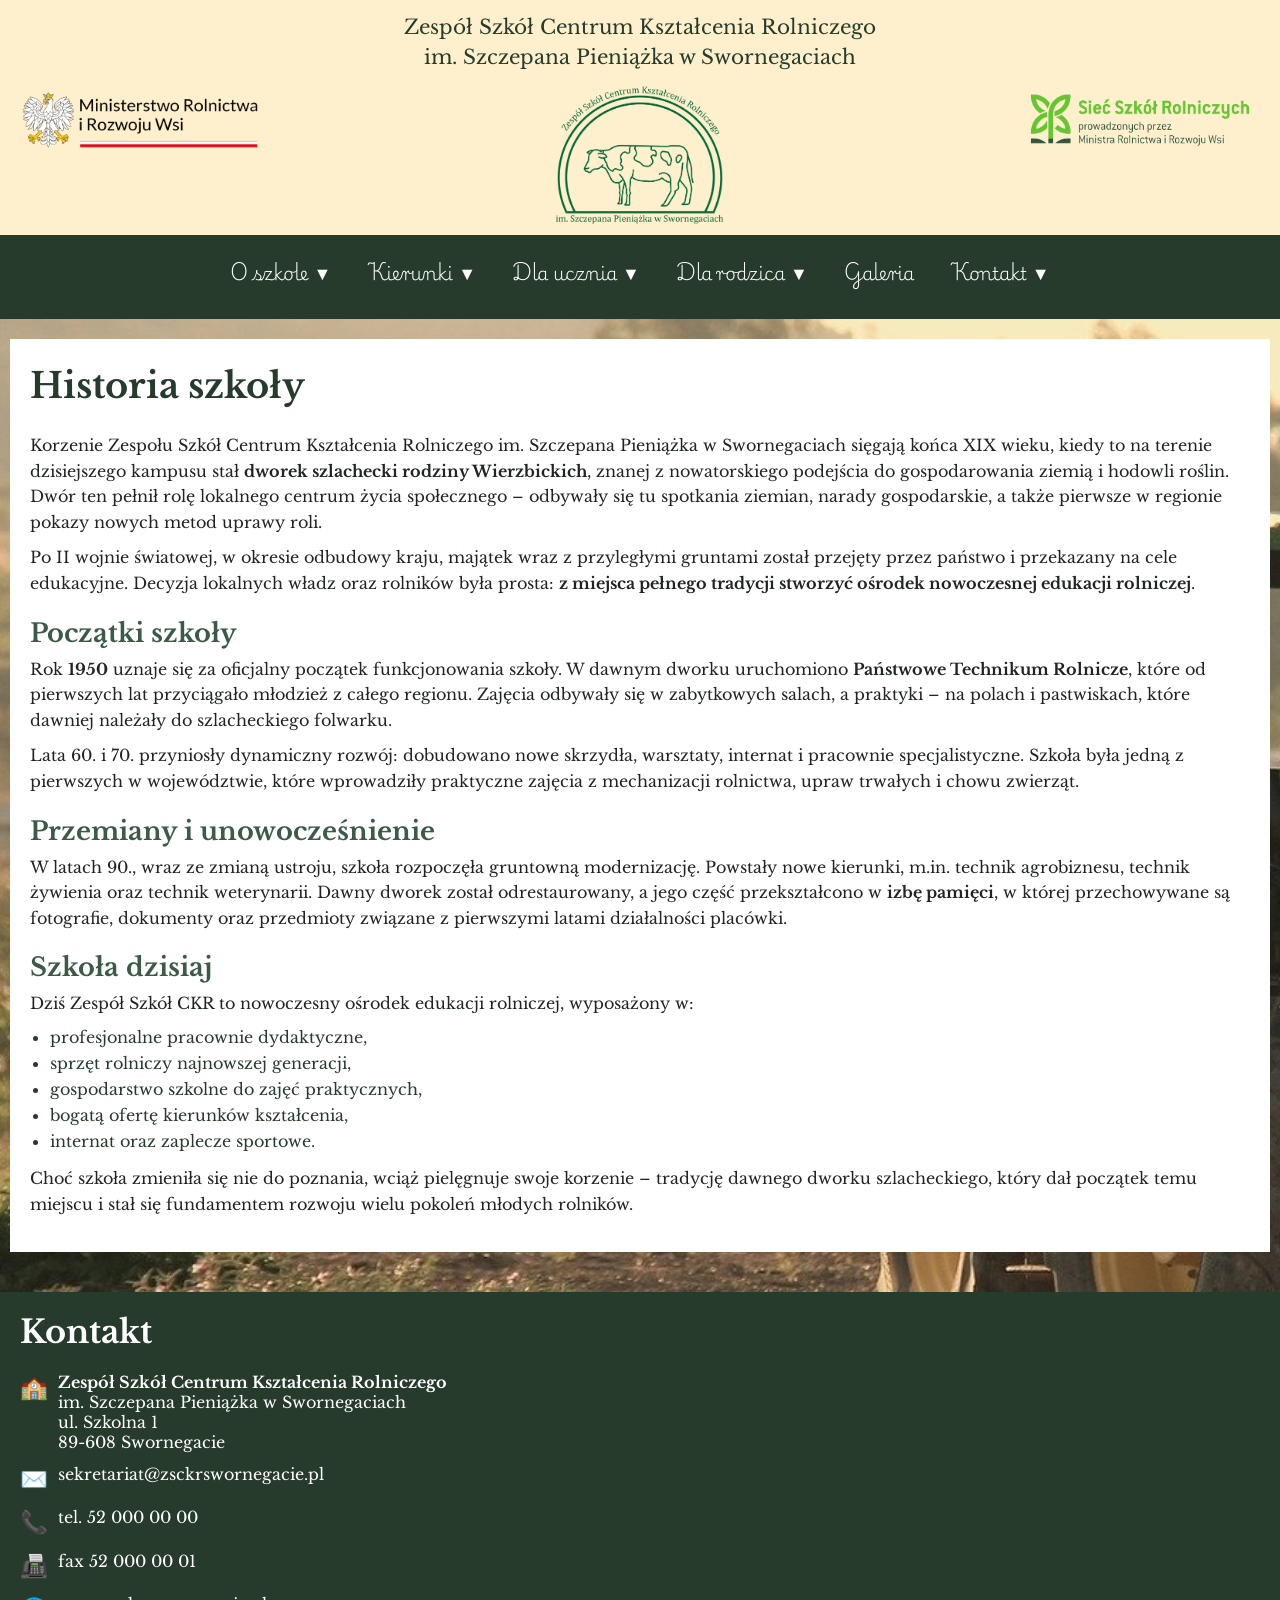
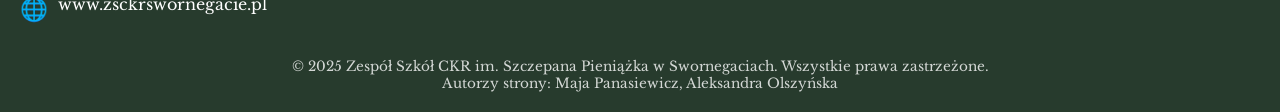
<file: historia.html>
<!DOCTYPE html>

<html lang="pl">
<head>
    <meta charset="UTF-8">
    <meta name="viewport" content="width=device-width, initial-scale=1.0">
    <title>Nasza historia - ZSCKR Swornegacie</title>
    <link rel="stylesheet" href="stylesheet.css">
	<link rel="icon" type="image/x-icon" href="pics/favicon.png">
	<script src="script.js" defer></script>

</head>
<body>

	<header>
        <div class="hcontainer">
			  <img class="hbox col-25" src="pics/mrirw_logo.png" height="200" alt="Logo MRiRW">
				  <div class="hbox col-40">
					<p>Zespół Szkół Centrum Kształcenia Rolniczego</p>
					<p>im. Szczepana Pieniążka w Swornegaciach</p>
						<a href="index.html">
						  <img src="pics/szkoly_logo.png" width="220" alt="Logo szkoły">
						</a>
				  </div>
			  <img class="hbox col-25" src="pics/ssr_logo.png" height="200" alt="Logo SSR">
		</div>
        <nav>
            <ul>
                <li class="dropdown">
                    <a>O szkole ▼</a>
                    <ul class="dropdown-menu">
                        <li><a href="historia.html">Historia szkoły</a></li>
                        <li><a href="dyrekcja.html">Dyrekcja i nauczyciele</a></li>
                        <li><a href="inf.html">Informacje</a></li>
                    </ul>
                </li>

                <li class="dropdown">
                    <a>Kierunki ▼</a>
                    <ul class="dropdown-menu">
                        <li><a href="kierunki.html">Opis kierunków technikum i zawodów</a></li>
                    </ul>
                </li>

                <li class="dropdown">
                    <a>Dla ucznia ▼</a>
                    <ul class="dropdown-menu">
                        <li><a href="plan.html">Plan lekcji</a></li>
                        <li><a href="https://uonetplus.vulcan.net.pl/minrol">Dziennik elektroniczny</a></li>
                        <li><a href="ogloszenia.html">Ogłoszenia i komunikaty</a></li>
                    </ul>
                </li>

                <li class="dropdown">
                    <a>Dla rodzica ▼</a>
                    <ul class="dropdown-menu">
                        <li><a href="wywiadowki.html">Spotkania z rodzicami</a></li>
                        <li><a href="do_pobr.html">Dokumenty do pobrania</a></li>
                        <li><a href="https://uonetplus.vulcan.net.pl/minrol">Dziennik elektroniczny</a></li>
                    </ul>
                </li>

                <li class="dropdown">
                    <a href="galeria.html">Galeria</a>
                  
                </li>

                <li class="dropdown">
                    <a>Kontakt ▼</a>
                    <ul class="dropdown-menu">
                        <li><a href="teleadresowe.html">Dane teleadresowe</a></li>
                        <li><a href="formularz.html">Formularz kontaktowy</a></li>
                        <li><a href="mapa.html">Mapa dojazdu</a></li>
                    </ul>
                </li>
            </ul>
        </nav>

	</header>
	
	
	<section class="page-section">
    <h1>Historia szkoły</h1>
		<div class="info-layout">
                <div class="info-text">
    <p>
        Korzenie Zespołu Szkół Centrum Kształcenia Rolniczego im. Szczepana Pieniążka
        w Swornegaciach sięgają końca XIX wieku, kiedy to na terenie dzisiejszego
        kampusu stał <strong>dworek szlachecki rodziny Wierzbickich</strong>, znanej z
        nowatorskiego podejścia do gospodarowania ziemią i hodowli roślin.
        Dwór ten pełnił rolę lokalnego centrum życia społecznego – odbywały się tu
        spotkania ziemian, narady gospodarskie, a także pierwsze w regionie pokazy
        nowych metod uprawy roli.
    </p>

    <p>
        Po II wojnie światowej, w okresie odbudowy kraju, majątek wraz z przyległymi
        gruntami został przejęty przez państwo i przekazany na cele edukacyjne.
        Decyzja lokalnych władz oraz rolników była prosta:
        <strong>z miejsca pełnego tradycji stworzyć ośrodek nowoczesnej edukacji rolniczej</strong>.
    </p>

    <h2>Początki szkoły</h2>

    <p>
        Rok <strong>1950</strong> uznaje się za oficjalny początek funkcjonowania szkoły.
        W dawnym dworku uruchomiono <strong>Państwowe Technikum Rolnicze</strong>,
        które od pierwszych lat przyciągało młodzież z całego regionu.
        Zajęcia odbywały się w zabytkowych salach, a praktyki – na polach i pastwiskach,
        które dawniej należały do szlacheckiego folwarku.
    </p>

    <p>
        Lata 60. i 70. przyniosły dynamiczny rozwój: dobudowano nowe skrzydła,
        warsztaty, internat i pracownie specjalistyczne. Szkoła była jedną z pierwszych
        w województwie, które wprowadziły praktyczne zajęcia z mechanizacji rolnictwa,
        upraw trwałych i chowu zwierząt.
    </p>

    <h2>Przemiany i unowocześnienie</h2>

    <p>
        W latach 90., wraz ze zmianą ustroju, szkoła rozpoczęła gruntowną modernizację.
        Powstały nowe kierunki, m.in. technik agrobiznesu, technik żywienia
        oraz technik weterynarii. Dawny dworek został odrestaurowany, a jego część
        przekształcono w <strong>izbę pamięci</strong>, w której przechowywane są fotografie,
        dokumenty oraz przedmioty związane z pierwszymi latami działalności placówki.
    </p>

    <h2>Szkoła dzisiaj</h2>

    <p>
        Dziś Zespół Szkół CKR to nowoczesny ośrodek edukacji rolniczej, wyposażony w:
    </p>

    <ul>
        <li>profesjonalne pracownie dydaktyczne,</li>
        <li>sprzęt rolniczy najnowszej generacji,</li>
        <li>gospodarstwo szkolne do zajęć praktycznych,</li>
        <li>bogatą ofertę kierunków kształcenia,</li>
        <li>internat oraz zaplecze sportowe.</li>
    </ul>

    <p>
        Choć szkoła zmieniła się nie do poznania, wciąż pielęgnuje swoje korzenie –
        tradycję dawnego dworku szlacheckiego, który dał początek temu miejscu
        i stał się fundamentem rozwoju wielu pokoleń młodych rolników.
    </p> </div> </div>
</section>

		
	<footer class="site-footer">
    <div class="footer-inner">
        <!-- KOLUMNA: KONTAKTY -->
        <div class="footer-column">
            <h2>Kontakt</h2>

            <ul class="footer-contact-list">
                <li>
                    <span class="footer-icon">🏫</span>
                    <div>
                        <strong>Zespół Szkół Centrum Kształcenia Rolniczego</strong><br>
                        im. Szczepana Pieniążka w Swornegaciach<br>
                        ul. Szkolna 1<br>
                        89-608 Swornegacie
                    </div>
                </li>

                <li>
                    <span class="footer-icon">✉️</span>
                    <div>
                        <a href="mailto:sekretariat@zsckrswornegacie.pl">
                            sekretariat@zsckrswornegacie.pl
                        </a>
                    </div>
                </li>

                <li>
                    <span class="footer-icon">📞</span>
                    <div>
                        tel. 52 000 00 00
                    </div>
                </li>

                <li>
                    <span class="footer-icon">📠</span>
                    <div>
                        fax 52 000 00 01
                    </div>
                </li>

                <li>
                    <span class="footer-icon">🌐</span>
                    <div>
                        <a href="https://www.zsckrswornegacie.pl">
                            www.zsckrswornegacie.pl
                        </a>
                    </div>
                </li>
            </ul>
        </div>

      
    </div>

    <div class="footer-bottom">
        <p>© 2025 Zespół Szkół CKR im. Szczepana Pieniążka w Swornegaciach. Wszystkie prawa zastrzeżone.</p>
		<p>Autorzy strony: Maja Panasiewicz, Aleksandra Olszyńska</p>
    </div>
</footer>

		
    </body>
</html>
</file>
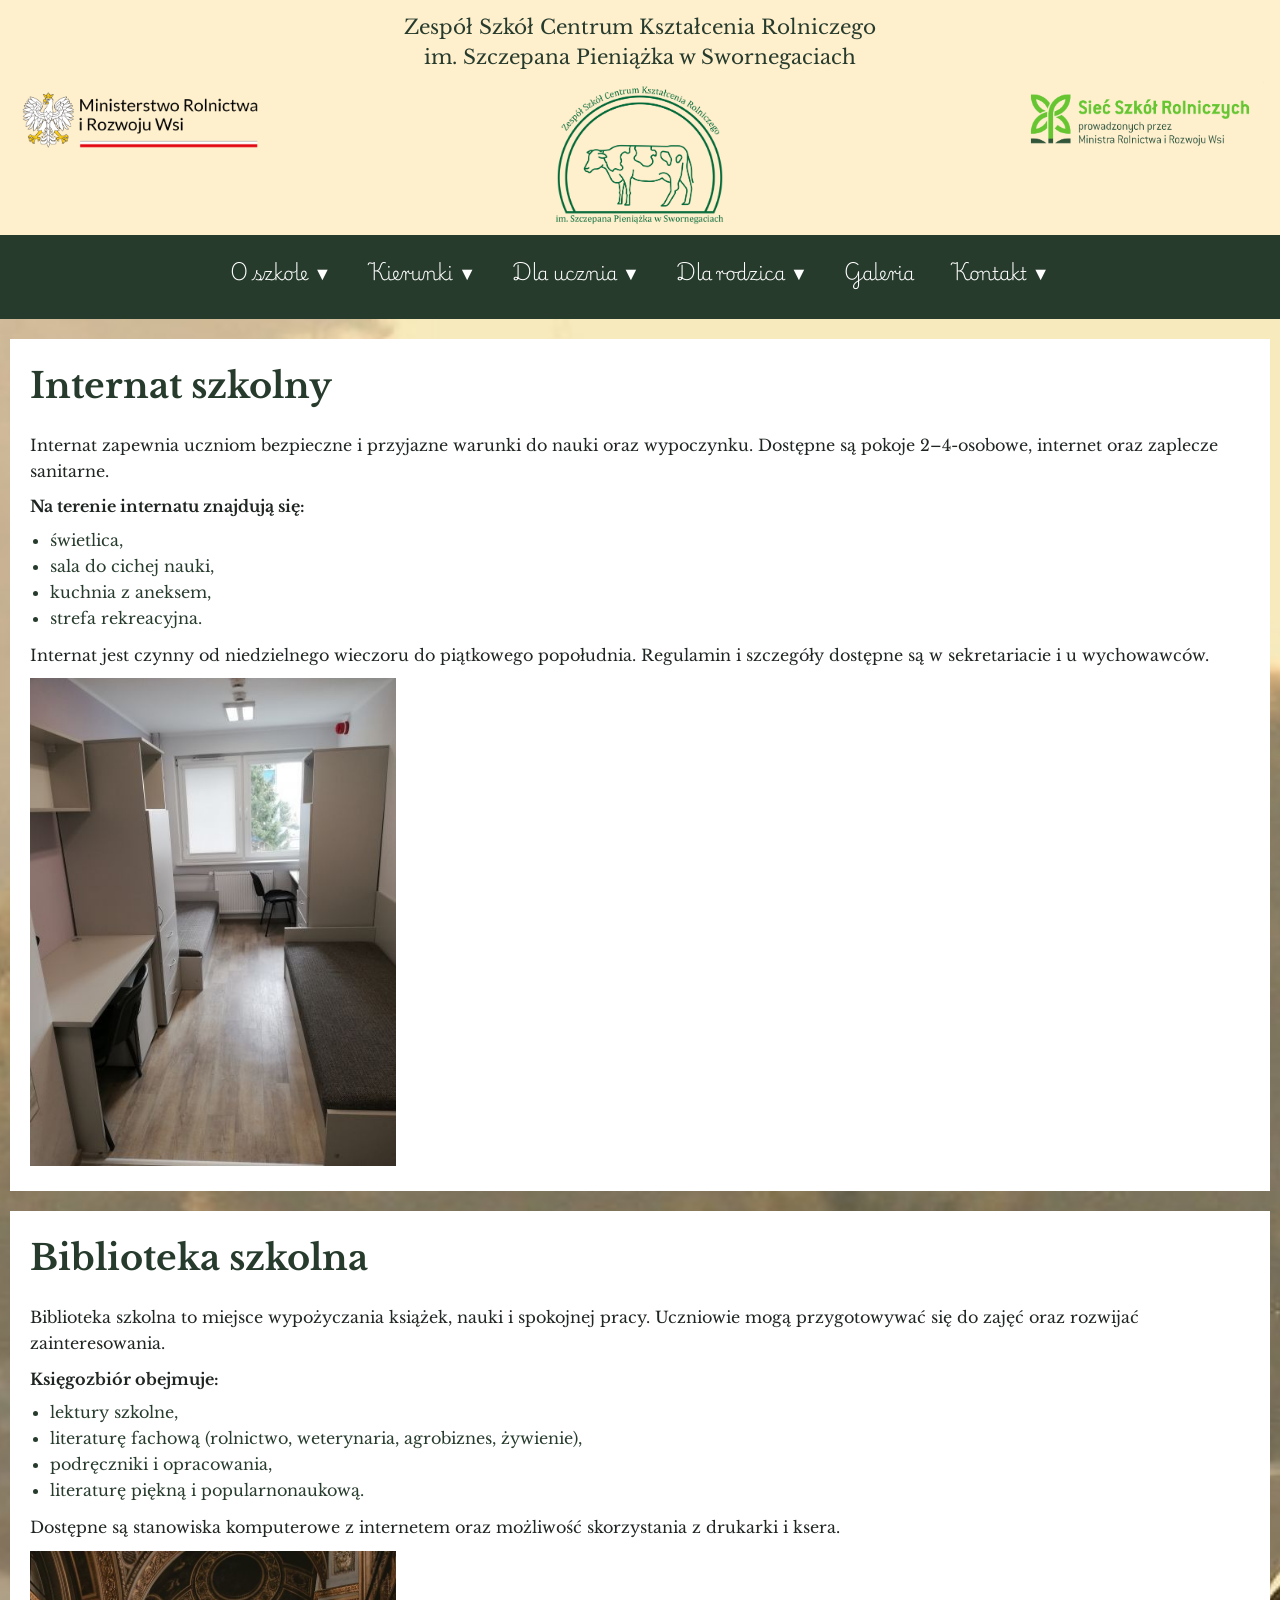
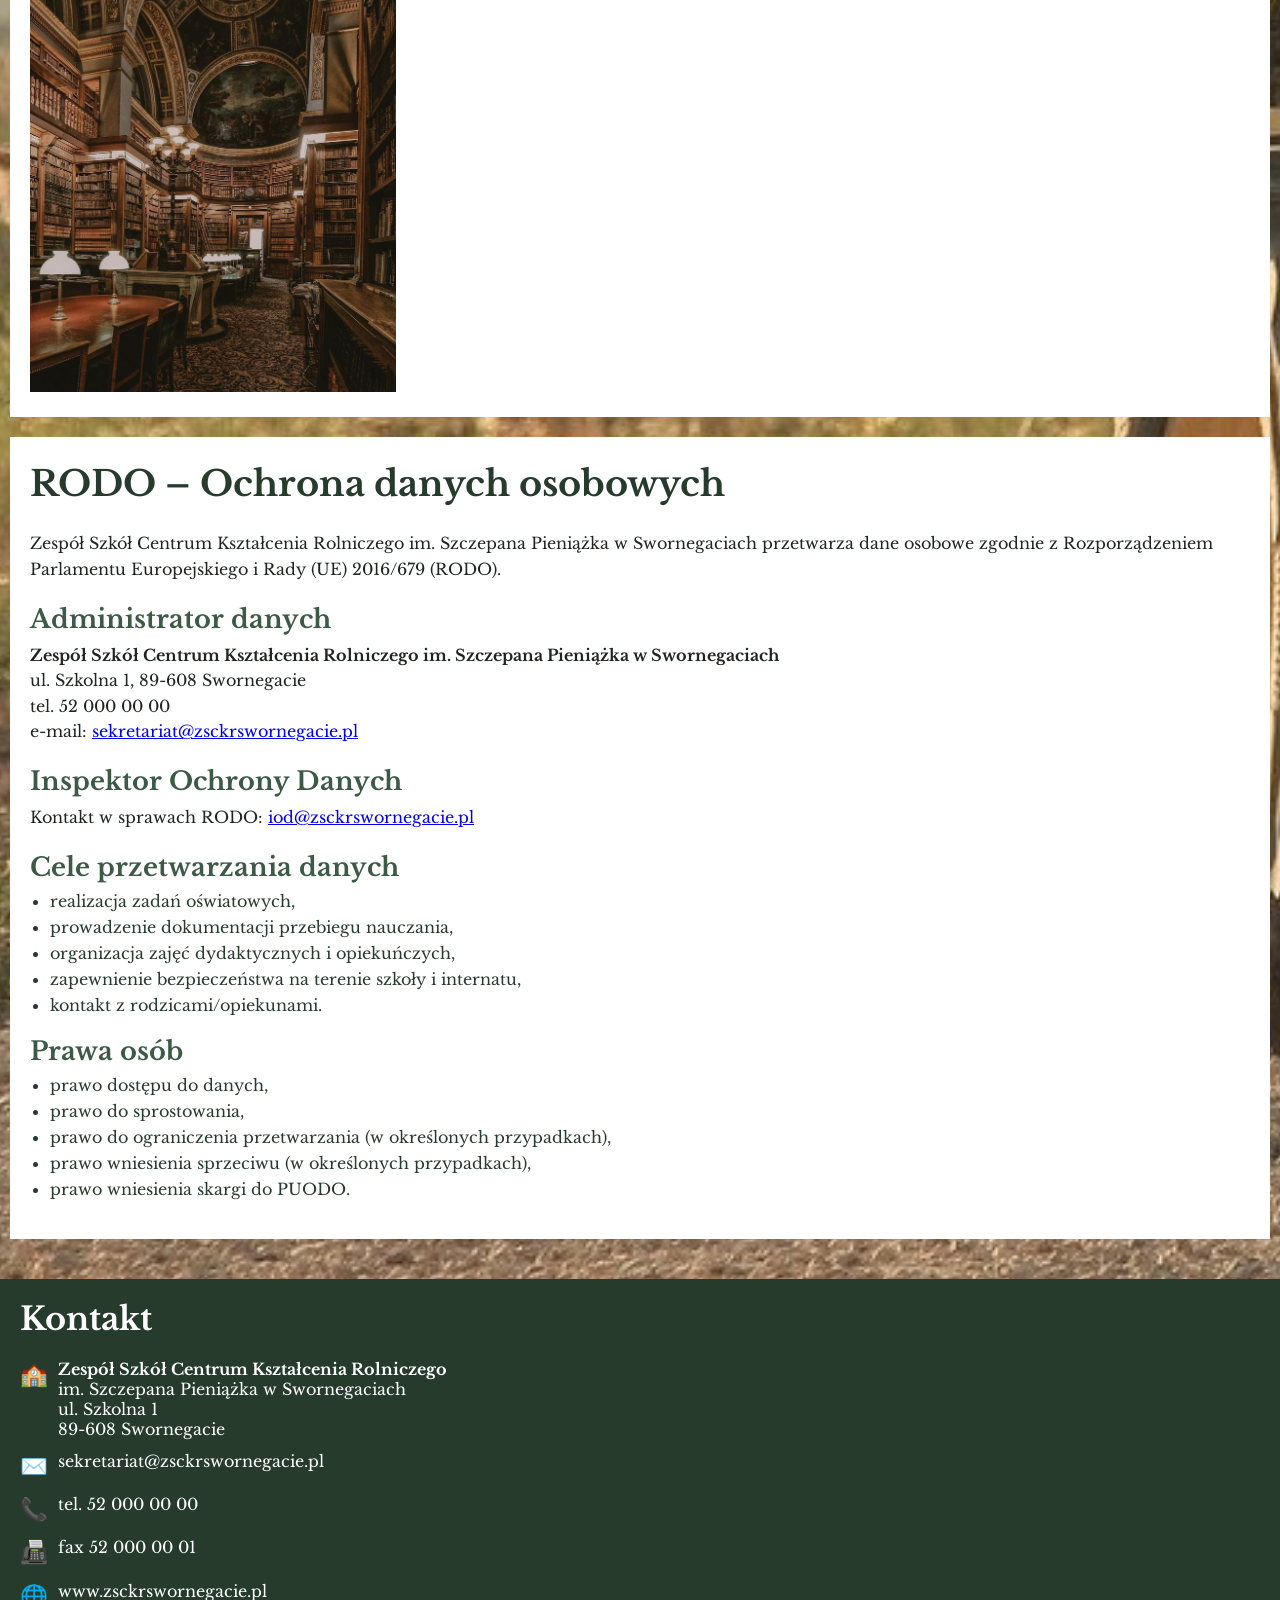
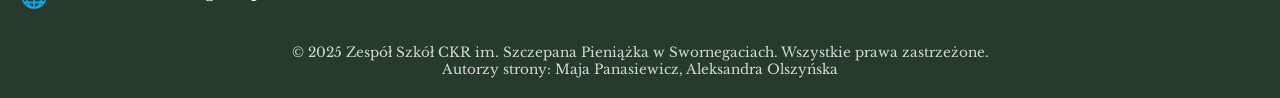
<file: inf.html>
<!DOCTYPE html>

<html lang="pl">
<head>
    <meta charset="UTF-8">
    <meta name="viewport" content="width=device-width, initial-scale=1.0">
    <title>Informacje – ZSCKR Swornegacie</title>
    <link rel="stylesheet" href="stylesheet.css">
	<link rel="icon" type="image/x-icon" href="pics/favicon.png">
	<script src="script.js" defer></script>

</head>
<body>

	<header>
        
		<div class="hcontainer">
			  <img class="hbox col-25" src="pics/mrirw_logo.png" height="200" alt="Logo MRiRW">
				  <div class="hbox col-40">
					<p>Zespół Szkół Centrum Kształcenia Rolniczego</p>
					<p>im. Szczepana Pieniążka w Swornegaciach</p>
						<a href="index.html">
						  <img src="pics/szkoly_logo.png" width="220" alt="Logo szkoły">
						</a>
				  </div>
			  <img class="hbox col-25" src="pics/ssr_logo.png" height="200" alt="Logo SSR">
		</div>
		
        <nav>
            <ul>
                <li class="dropdown">
                    <a>O szkole ▼</a>
                    <ul class="dropdown-menu">
                        <li><a href="historia.html">Historia szkoły</a></li>
                        <li><a href="dyrekcja.html">Dyrekcja i nauczyciele</a></li>
                        <li><a href="inf.html">Informacje</a></li>
                    </ul>
                </li>

                <li class="dropdown">
                    <a>Kierunki ▼</a>
                    <ul class="dropdown-menu">
                        <li><a href="kierunki.html">Opis kierunków technikum i zawodów</a></li>
                    </ul>
                </li>

                <li class="dropdown">
                    <a>Dla ucznia ▼</a>
                    <ul class="dropdown-menu">
                        <li><a href="plan.html">Plan lekcji</a></li>
                        <li><a href="https://uonetplus.vulcan.net.pl/minrol">Dziennik elektroniczny</a></li>
                        <li><a href="ogloszenia.html">Ogłoszenia i komunikaty</a></li>
                    </ul>
                </li>

                <li class="dropdown">
                    <a>Dla rodzica ▼</a>
                    <ul class="dropdown-menu">
                        <li><a href="wywiadowki.html">Spotkania z rodzicami</a></li>
                        <li><a href="do_pobr.html">Dokumenty do pobrania</a></li>
                        <li><a href="https://uonetplus.vulcan.net.pl/minrol">Dziennik elektroniczny</a></li>
                    </ul>
                </li>

                <li class="dropdown">
                    <a href="galeria.html">Galeria</a>
                  
                </li>

                <li class="dropdown">
                    <a>Kontakt ▼</a>
                    <ul class="dropdown-menu">
                        <li><a href="teleadresowe.html">Dane teleadresowe</a></li>
                        <li><a href="formularz.html">Formularz kontaktowy</a></li>
                        <li><a href="mapa.html">Mapa dojazdu</a></li>
                    </ul>
                </li>
            </ul>
        </nav>

	</header>
	
		 <main>

  <section class="page-section" id="internat">
    <h1>Internat szkolny</h1>

    <div class="info-layout">
      <div class="info-text">
        <p>
          Internat zapewnia uczniom bezpieczne i przyjazne warunki do nauki oraz wypoczynku.
          Dostępne są pokoje 2–4-osobowe, internet oraz zaplecze sanitarne.
        </p>

        <p><strong>Na terenie internatu znajdują się:</strong></p>
        <ul>
          <li>świetlica,</li>
          <li>sala do cichej nauki,</li>
          <li>kuchnia z aneksem,</li>
          <li>strefa rekreacyjna.</li>
        </ul>

        <p>
          Internat jest czynny od niedzielnego wieczoru do piątkowego popołudnia.
          Regulamin i szczegóły dostępne są w sekretariacie i u wychowawców.
        </p>
      </div>

      <div class="info-photo">
        <img src="pics/internat.jpg" alt="Internat ZSCKR – budynek i otoczenie" class="info-img">
      </div>
    </div>
  </section>

  <section class="page-section" id="biblioteka">
    <h1>Biblioteka szkolna</h1>

    <div class="info-layout">
      <div class="info-text">
        <p>
          Biblioteka szkolna to miejsce wypożyczania książek, nauki i spokojnej pracy.
          Uczniowie mogą przygotowywać się do zajęć oraz rozwijać zainteresowania.
        </p>

        <p><strong>Księgozbiór obejmuje:</strong></p>
        <ul>
          <li>lektury szkolne,</li>
          <li>literaturę fachową (rolnictwo, weterynaria, agrobiznes, żywienie),</li>
          <li>podręczniki i opracowania,</li>
          <li>literaturę piękną i popularnonaukową.</li>
        </ul>

        <p>
          Dostępne są stanowiska komputerowe z internetem oraz możliwość skorzystania z drukarki i ksera.
        </p>
      </div>

      <div class="info-photo">
        <img src="pics/biblio.jpg" alt="Biblioteka szkolna – wnętrze i księgozbiór" class="info-img">
      </div>
    </div>
  </section>

  <section class="page-section" id="rodo">
    <h1>RODO – Ochrona danych osobowych</h1>

    <p>
      Zespół Szkół Centrum Kształcenia Rolniczego im. Szczepana Pieniążka w Swornegaciach
      przetwarza dane osobowe zgodnie z Rozporządzeniem Parlamentu Europejskiego i Rady (UE) 2016/679 (RODO).
    </p>

    <h2>Administrator danych</h2>
    <p>
      <strong>Zespół Szkół Centrum Kształcenia Rolniczego im. Szczepana Pieniążka w Swornegaciach</strong><br>
      ul. Szkolna 1, 89-608 Swornegacie<br>
      tel. 52 000 00 00<br>
      e-mail: <a href="mailto:sekretariat@zsckrswornegacie.pl">sekretariat@zsckrswornegacie.pl</a>
    </p>

    <h2>Inspektor Ochrony Danych</h2>
    <p>
      Kontakt w sprawach RODO:
      <a href="mailto:iod@zsckrswornegacie.pl">iod@zsckrswornegacie.pl</a>
    </p>

    <h2>Cele przetwarzania danych</h2>
    <ul>
      <li>realizacja zadań oświatowych,</li>
      <li>prowadzenie dokumentacji przebiegu nauczania,</li>
      <li>organizacja zajęć dydaktycznych i opiekuńczych,</li>
      <li>zapewnienie bezpieczeństwa na terenie szkoły i internatu,</li>
      <li>kontakt z rodzicami/opiekunami.</li>
    </ul>

    <h2>Prawa osób</h2>
    <ul>
      <li>prawo dostępu do danych,</li>
      <li>prawo do sprostowania,</li>
      <li>prawo do ograniczenia przetwarzania (w określonych przypadkach),</li>
      <li>prawo wniesienia sprzeciwu (w określonych przypadkach),</li>
      <li>prawo wniesienia skargi do PUODO.</li>
    </ul>
  </section>

</main>
		
	<footer class="site-footer">
    <div class="footer-inner">
        
        <div class="footer-column">
            <h2>Kontakt</h2>

            <ul class="footer-contact-list">
                <li>
                    <span class="footer-icon">🏫</span>
                    <div>
                        <strong>Zespół Szkół Centrum Kształcenia Rolniczego</strong><br>
                        im. Szczepana Pieniążka w Swornegaciach<br>
                        ul. Szkolna 1<br>
                        89-608 Swornegacie
                    </div>
                </li>

                <li>
                    <span class="footer-icon">✉️</span>
                    <div>
                        <a href="mailto:sekretariat@zsckrswornegacie.pl">
                            sekretariat@zsckrswornegacie.pl
                        </a>
                    </div>
                </li>

                <li>
                    <span class="footer-icon">📞</span>
                    <div>
                        tel. 52 000 00 00
                    </div>
                </li>

                <li>
                    <span class="footer-icon">📠</span>
                    <div>
                        fax 52 000 00 01
                    </div>
                </li>

                <li>
                    <span class="footer-icon">🌐</span>
                    <div>
                        <a href="https://www.zsckrswornegacie.pl">
                            www.zsckrswornegacie.pl
                        </a>
                    </div>
                </li>
            </ul>
        </div>

      
    </div>

    <div class="footer-bottom">
        <p>© 2025 Zespół Szkół CKR im. Szczepana Pieniążka w Swornegaciach. Wszystkie prawa zastrzeżone.</p>
		<p>Autorzy strony: Maja Panasiewicz, Aleksandra Olszyńska</p>
    </div>
</footer>

		
    </body>
</html>
</file>
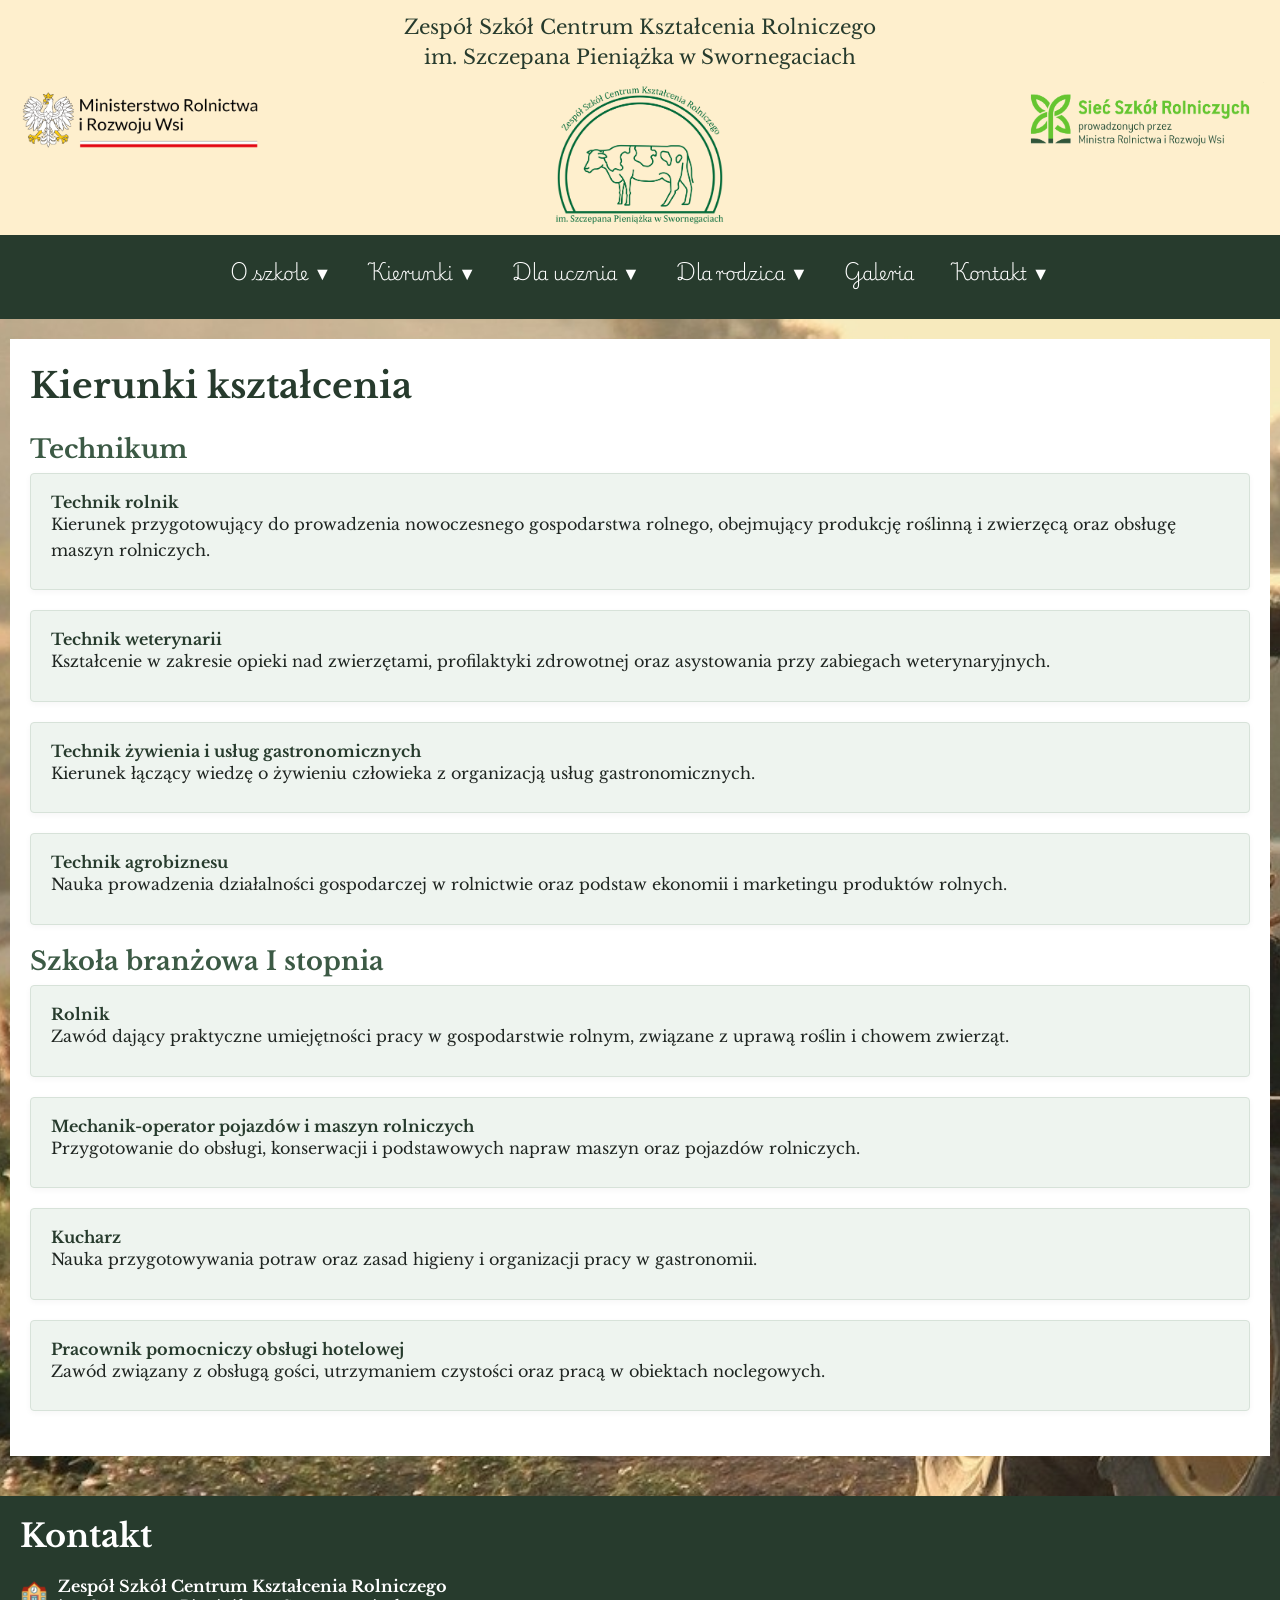
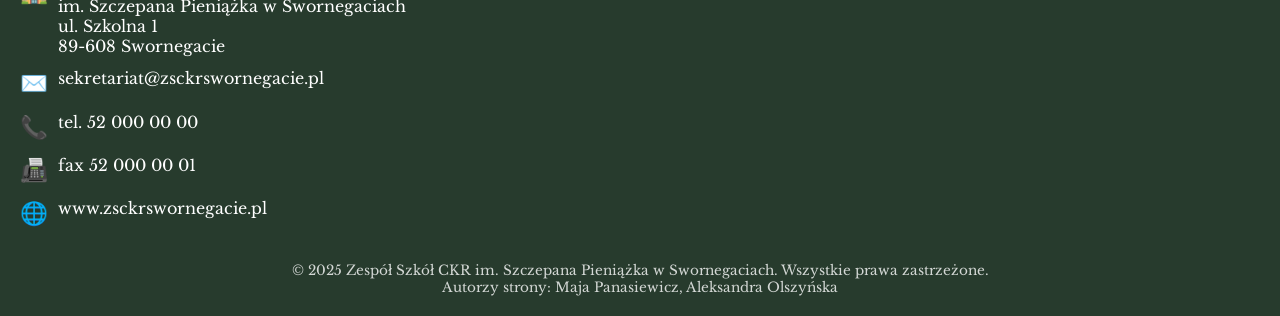
<file: kierunki.html>
<!DOCTYPE html>

<html lang="pl">
<head>
    <meta charset="UTF-8">
    <meta name="viewport" content="width=device-width, initial-scale=1.0">
    <title>Opis kierunków technikum – ZSCKR Swornegacie</title>
    <link rel="stylesheet" href="stylesheet.css">
	<link rel="icon" type="image/x-icon" href="pics/favicon.png">
	<script src="script.js" defer></script>

</head>
<body>

	<header>
        <div class="hcontainer">
			  <img class="hbox col-25" src="pics/mrirw_logo.png" height="200" alt="Logo MRiRW">
				  <div class="hbox col-40">
					<p>Zespół Szkół Centrum Kształcenia Rolniczego</p>
					<p>im. Szczepana Pieniążka w Swornegaciach</p>
						<a href="index.html">
						  <img src="pics/szkoly_logo.png" width="220" alt="Logo szkoły">
						</a>
				  </div>
			  <img class="hbox col-25" src="pics/ssr_logo.png" height="200" alt="Logo SSR">
		</div>

        <nav>
            <ul>
                <li class="dropdown">
                    <a>O szkole ▼</a>
                    <ul class="dropdown-menu">
                        <li><a href="historia.html">Historia szkoły</a></li>
                        <li><a href="dyrekcja.html">Dyrekcja i nauczyciele</a></li>
                        <li><a href="inf.html">Informacje</a></li>
                    </ul>
                </li>

                <li class="dropdown">
                    <a>Kierunki ▼</a>
                    <ul class="dropdown-menu">
                        <li><a href="kierunki.html">Opis kierunków technikum i zawodów</a></li>
                    </ul>
                </li>

                <li class="dropdown">
                    <a>Dla ucznia ▼</a>
                    <ul class="dropdown-menu">
                        <li><a href="plan.html">Plan lekcji</a></li>
                        <li><a href="https://uonetplus.vulcan.net.pl/minrol">Dziennik elektroniczny</a></li>
                        <li><a href="ogloszenia.html">Ogłoszenia i komunikaty</a></li>
                    </ul>
                </li>

                <li class="dropdown">
                    <a>Dla rodzica ▼</a>
                    <ul class="dropdown-menu">
                        <li><a href="wywiadowki.html">Spotkania z rodzicami</a></li>
                        <li><a href="do_pobr.html">Dokumenty do pobrania</a></li>
                        <li><a href="https://uonetplus.vulcan.net.pl/minrol">Dziennik elektroniczny</a></li>
                    </ul>
                </li>

                <li class="dropdown">
                    <a href="galeria.html">Galeria</a>
                  
                </li>

                <li class="dropdown">
                    <a>Kontakt ▼</a>
                    <ul class="dropdown-menu">
                        <li><a href="teleadresowe.html">Dane teleadresowe</a></li>
                        <li><a href="formularz.html">Formularz kontaktowy</a></li>
                        <li><a href="mapa.html">Mapa dojazdu</a></li>
                    </ul>
                </li>
            </ul>
        </nav>

	</header>
	
 <main>
  <section class="page-section">
    <h1>Kierunki kształcenia</h1>

    <h2>Technikum</h2>

    <article class="program-card">
      <h3>Technik rolnik</h3>
      <p>
        Kierunek przygotowujący do prowadzenia nowoczesnego gospodarstwa rolnego,
        obejmujący produkcję roślinną i zwierzęcą oraz obsługę maszyn rolniczych.
      </p>
    </article>

    <article class="program-card">
      <h3>Technik weterynarii</h3>
      <p>
        Kształcenie w zakresie opieki nad zwierzętami, profilaktyki zdrowotnej
        oraz asystowania przy zabiegach weterynaryjnych.
      </p>
    </article>

    <article class="program-card">
      <h3>Technik żywienia i usług gastronomicznych</h3>
      <p>
        Kierunek łączący wiedzę o żywieniu człowieka z organizacją usług gastronomicznych.
      </p>
    </article>

    <article class="program-card">
      <h3>Technik agrobiznesu</h3>
      <p>
        Nauka prowadzenia działalności gospodarczej w rolnictwie oraz podstaw ekonomii
        i marketingu produktów rolnych.
      </p>
    </article>

    <h2>Szkoła branżowa I stopnia</h2>

    <article class="program-card">
      <h3>Rolnik</h3>
      <p>
        Zawód dający praktyczne umiejętności pracy w gospodarstwie rolnym,
        związane z uprawą roślin i chowem zwierząt.
      </p>
    </article>

    <article class="program-card">
      <h3>Mechanik-operator pojazdów i maszyn rolniczych</h3>
      <p>
        Przygotowanie do obsługi, konserwacji i podstawowych napraw maszyn
        oraz pojazdów rolniczych.
      </p>
    </article>

    <article class="program-card">
      <h3>Kucharz</h3>
      <p>
        Nauka przygotowywania potraw oraz zasad higieny i organizacji pracy w gastronomii.
      </p>
    </article>

    <article class="program-card">
      <h3>Pracownik pomocniczy obsługi hotelowej</h3>
      <p>
        Zawód związany z obsługą gości, utrzymaniem czystości oraz pracą w obiektach noclegowych.
      </p>
    </article>

  </section>
</main>


		
	<footer class="site-footer">
    <div class="footer-inner">
        
        <div class="footer-column">
            <h2>Kontakt</h2>

            <ul class="footer-contact-list">
                <li>
                    <span class="footer-icon">🏫</span>
                    <div>
                        <strong>Zespół Szkół Centrum Kształcenia Rolniczego</strong><br>
                        im. Szczepana Pieniążka w Swornegaciach<br>
                        ul. Szkolna 1<br>
                        89-608 Swornegacie
                    </div>
                </li>

                <li>
                    <span class="footer-icon">✉️</span>
                    <div>
                        <a href="mailto:sekretariat@zsckrswornegacie.pl">
                            sekretariat@zsckrswornegacie.pl
                        </a>
                    </div>
                </li>

                <li>
                    <span class="footer-icon">📞</span>
                    <div>
                        tel. 52 000 00 00
                    </div>
                </li>

                <li>
                    <span class="footer-icon">📠</span>
                    <div>
                        fax 52 000 00 01
                    </div>
                </li>

                <li>
                    <span class="footer-icon">🌐</span>
                    <div>
                        <a href="https://www.zsckrswornegacie.pl">
                            www.zsckrswornegacie.pl
                        </a>
                    </div>
                </li>
            </ul>
        </div>

      
    </div>

    <div class="footer-bottom">
        <p>© 2025 Zespół Szkół CKR im. Szczepana Pieniążka w Swornegaciach. Wszystkie prawa zastrzeżone.</p>
		<p>Autorzy strony: Maja Panasiewicz, Aleksandra Olszyńska</p>
    </div>
</footer>

		
    </body>
</html>
</file>
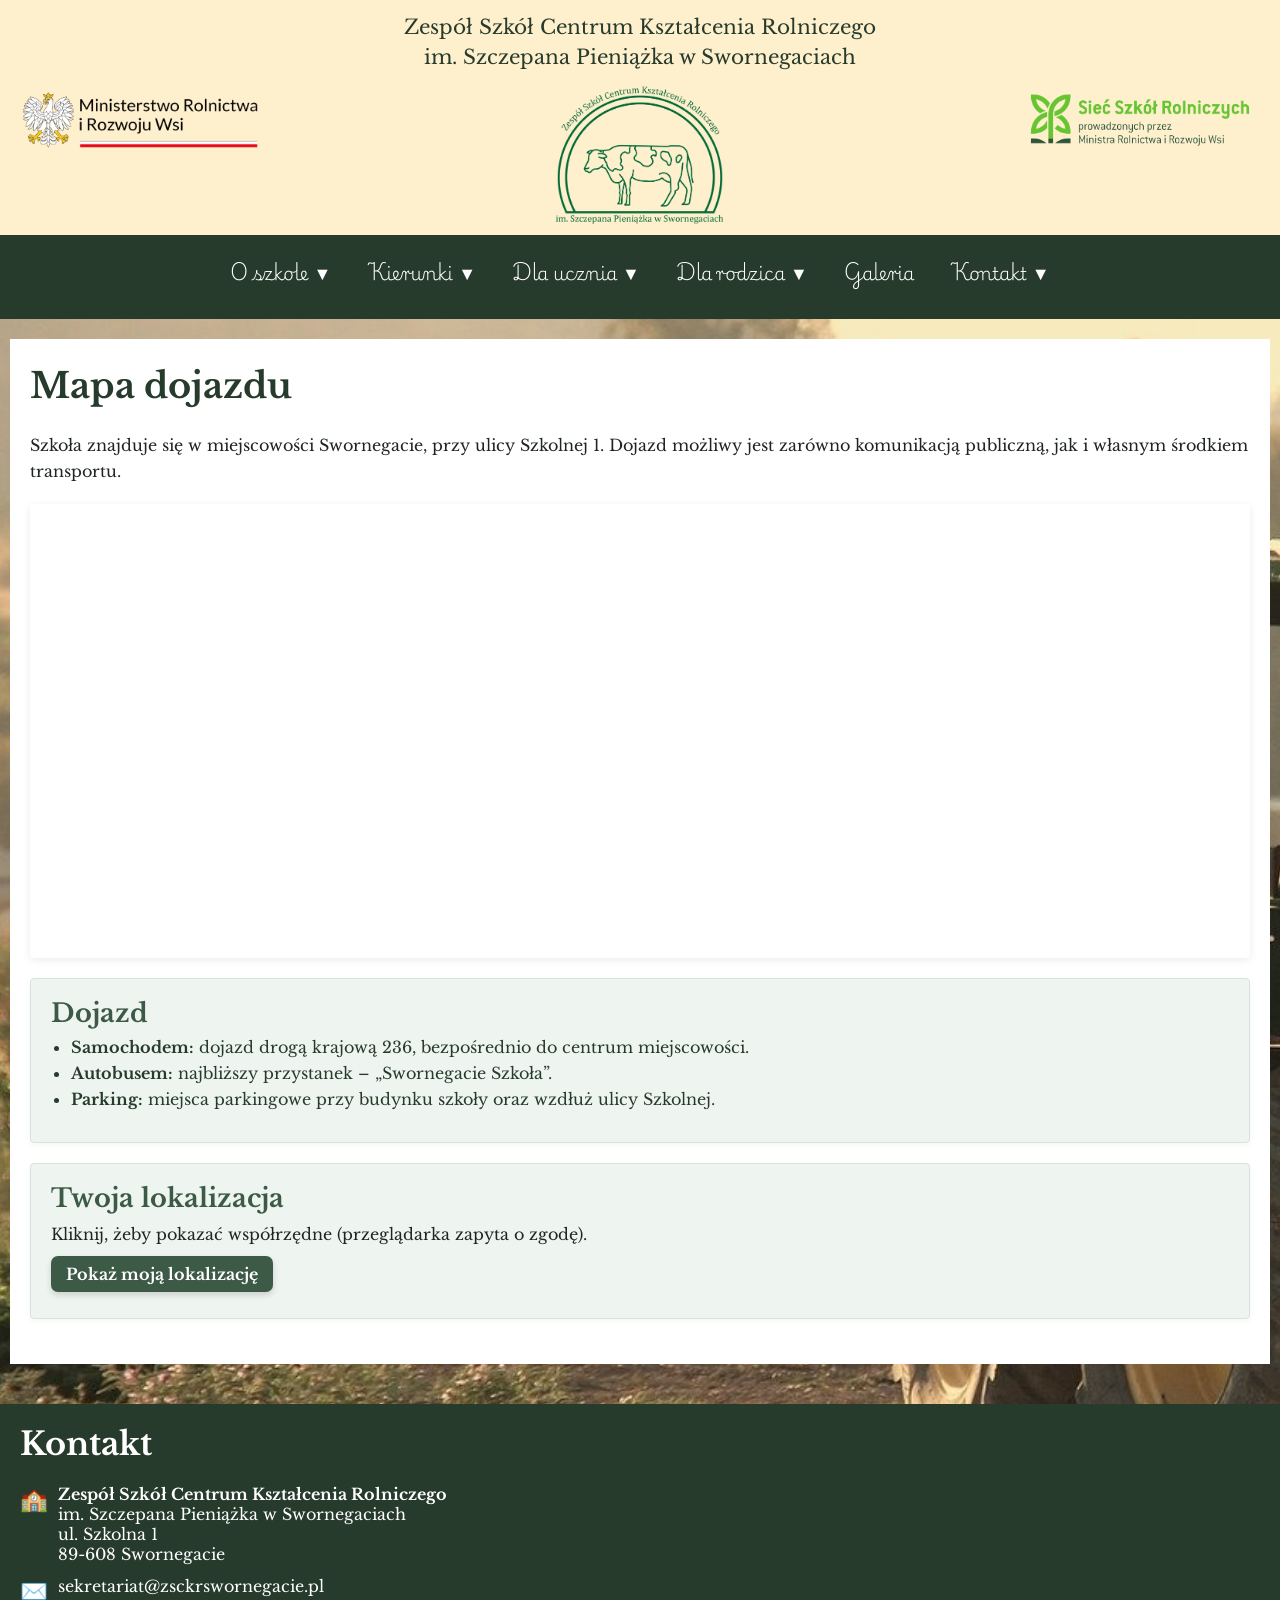
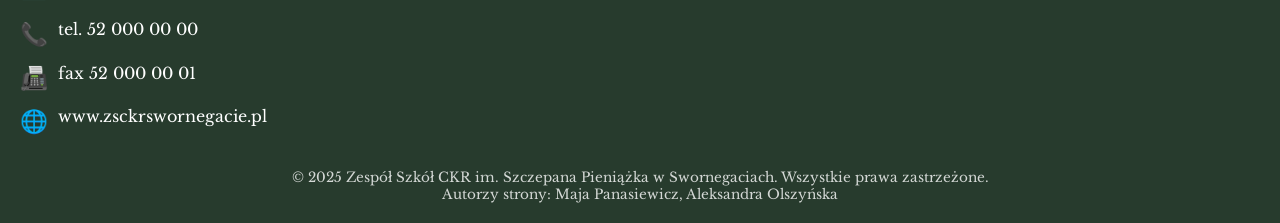
<file: mapa.html>
<!DOCTYPE html>

<html lang="pl">
<head>
    <meta charset="UTF-8">
    <meta name="viewport" content="width=device-width, initial-scale=1.0">
    <title>Mapa dojazdu – ZSCKR Swornegacie</title>
    <link rel="stylesheet" href="stylesheet.css">
	<link rel="icon" type="image/x-icon" href="pics/favicon.png">
	<script src="script.js" defer></script>

</head>
<body>

		<header>
		  <div class="hcontainer">
			<img class="hbox col-25" src="pics/mrirw_logo.png" height="200" alt="Logo MRiRW">

			<div class="hbox col-40">
			  <p>Zespół Szkół Centrum Kształcenia Rolniczego</p>
			  <p>im. Szczepana Pieniążka w Swornegaciach</p>
			  <a href="index.html">
				<img src="pics/szkoly_logo.png" width="220" alt="Logo szkoły">
			  </a>
			</div>

			<img class="hbox col-25" src="pics/ssr_logo.png" height="200" alt="Logo SSR">
		  </div>

		  <nav>
			<ul>
			  <li class="dropdown">
				<a>O szkole ▼</a>
				<ul class="dropdown-menu">
				  <li><a href="historia.html">Historia szkoły</a></li>
				  <li><a href="dyrekcja.html">Dyrekcja i nauczyciele</a></li>
				  <li><a href="inf.html">Informacje</a></li>
				</ul>
			  </li>

			  <li class="dropdown">
				<a>Kierunki ▼</a>
				<ul class="dropdown-menu">
				  <li><a href="kierunki.html">Opis kierunków technikum i zawodów</a></li>
				</ul>
			  </li>

			  <li class="dropdown">
				<a>Dla ucznia ▼</a>
				<ul class="dropdown-menu">
				  <li><a href="plan.html">Plan lekcji</a></li>
				  <li><a href="https://uonetplus.vulcan.net.pl/minrol">Dziennik elektroniczny</a></li>
				  <li><a href="ogloszenia.html">Ogłoszenia i komunikaty</a></li>
				</ul>
			  </li>

			  <li class="dropdown">
				<a>Dla rodzica ▼</a>
				<ul class="dropdown-menu">
				  <li><a href="wywiadowki.html">Spotkania z rodzicami</a></li>
				  <li><a href="do_pobr.html">Dokumenty do pobrania</a></li>
				  <li><a href="https://uonetplus.vulcan.net.pl/minrol">Dziennik elektroniczny</a></li>
				</ul>
			  </li>

			  <li class="dropdown">
				<a href="galeria.html">Galeria</a>
			  </li>

			  <li class="dropdown">
				<a>Kontakt ▼</a>
				<ul class="dropdown-menu">
				  <li><a href="teleadresowe.html">Dane teleadresowe</a></li>
				  <li><a href="formularz.html">Formularz kontaktowy</a></li>
				  <li><a href="mapa.html">Mapa dojazdu</a></li>
				</ul>
			  </li>
			</ul>
		  </nav>
	</header>


	
		 <main>
        <section class="page-section">
            <h1>Mapa dojazdu</h1>

            <p>
                Szkoła znajduje się w miejscowości Swornegacie, przy ulicy Szkolnej 1.
                Dojazd możliwy jest zarówno komunikacją publiczną, jak i własnym środkiem transportu.
            </p>

            <div class="map-container">
                
                <iframe
				  src="https://www.google.com/maps?q=53.85474130582804,17.5029257167853&z=15&output=embed"
				  width="600"
				  height="450"
				  style="border:0;"
				  allowfullscreen
				  loading="lazy"
				  referrerpolicy="no-referrer-when-downgrade">
				</iframe>

            </div>

            <article class="program-card">
                <h2>Dojazd</h2>
                <ul>
                    <li><strong>Samochodem:</strong> dojazd drogą krajową 236, bezpośrednio do centrum miejscowości.</li>
                    <li><strong>Autobusem:</strong> najbliższy przystanek – „Swornegacie Szkoła”.</li>
                    <li><strong>Parking:</strong> miejsca parkingowe przy budynku szkoły oraz wzdłuż ulicy Szkolnej.</li>
                </ul>
            </article>
			
			<article class="program-card">
			  <h2>Twoja lokalizacja</h2>
			  <p>Kliknij, żeby pokazać współrzędne (przeglądarka zapyta o zgodę).</p>

			  <button type="button" class="location-btn" onclick="getLocation()">Pokaż moją lokalizację</button>
			  <p id="location"></p>
			  <p id="distance"></p>
			</article>


        </section>
    </main>
		
	<footer class="site-footer">
    <div class="footer-inner">
        
        <div class="footer-column">
            <h2>Kontakt</h2>

            <ul class="footer-contact-list">
                <li>
                    <span class="footer-icon">🏫</span>
                    <div>
                        <strong>Zespół Szkół Centrum Kształcenia Rolniczego</strong><br>
                        im. Szczepana Pieniążka w Swornegaciach<br>
                        ul. Szkolna 1<br>
                        89-608 Swornegacie
                    </div>
                </li>

                <li>
                    <span class="footer-icon">✉️</span>
                    <div>
                        <a href="mailto:sekretariat@zsckrswornegacie.pl">
                            sekretariat@zsckrswornegacie.pl
                        </a>
                    </div>
                </li>

                <li>
                    <span class="footer-icon">📞</span>
                    <div>
                        tel. 52 000 00 00
                    </div>
                </li>

                <li>
                    <span class="footer-icon">📠</span>
                    <div>
                        fax 52 000 00 01
                    </div>
                </li>

                <li>
                    <span class="footer-icon">🌐</span>
                    <div>
                        <a href="https://www.zsckrswornegacie.pl">
                            www.zsckrswornegacie.pl
                        </a>
                    </div>
                </li>
            </ul>
        </div>

      
    </div>

    <div class="footer-bottom">
        <p>© 2025 Zespół Szkół CKR im. Szczepana Pieniążka w Swornegaciach. Wszystkie prawa zastrzeżone.</p>
		<p>Autorzy strony: Maja Panasiewicz, Aleksandra Olszyńska</p>
    </div>
</footer>

		<script>
		  // Współrzędne szkoły 
		  const SCHOOL_LAT = 53.85474130582804;
		  const SCHOOL_LON = 17.5029257167853;

		  function getLocation() {
			const output = document.getElementById("location");

			if (!navigator.geolocation) {
			  output.innerText = "Geolokalizacja nie jest wspierana przez przeglądarkę.";
			  return;
			}

			output.innerText = "Pobieram lokalizację...";

			navigator.geolocation.getCurrentPosition(
			  showPosition,
			  showError,
			  { enableHighAccuracy: true }
			);
		  }

		  function showPosition(position) {
			const userLat = position.coords.latitude;
			const userLon = position.coords.longitude;

			document.getElementById("location").innerHTML =
				  `<div class="geo-info">
					 <strong>Twoja lokalizacja:</strong><br>
					 Szerokość geograficzna: ${userLat.toFixed(5)}<br>
					 Długość geograficzna: ${userLon.toFixed(5)}
				   </div>`;


			const distance = calculateDistance(
			  userLat,
			  userLon,
			  SCHOOL_LAT,
			  SCHOOL_LON
			);

			document.getElementById("distance").innerHTML =
				  `<div class="geo-info">
					 <strong>Odległość od Twojej lokalizacji do szkoły:</strong> ${distance.toFixed(2)} km
				   </div>`;
		  }

		  // liczy dystans po kuli ziemskiej
		  function calculateDistance(lat1, lon1, lat2, lon2) {
			const R = 6371; 
			const dLat = toRad(lat2 - lat1);
			const dLon = toRad(lon2 - lon1);

			const a =
			  Math.sin(dLat / 2) * Math.sin(dLat / 2) +
			  Math.cos(toRad(lat1)) *
				Math.cos(toRad(lat2)) *
				Math.sin(dLon / 2) *
				Math.sin(dLon / 2);

			const c = 2 * Math.atan2(Math.sqrt(a), Math.sqrt(1 - a));
			return R * c;
		  }

		  function toRad(value) {
			return (value * Math.PI) / 180;
		  }

		  function showError(error) {
			alert("Nie udało się pobrać lokalizacji.");
		  }
		</script>


		
    </body>
</html>
</file>
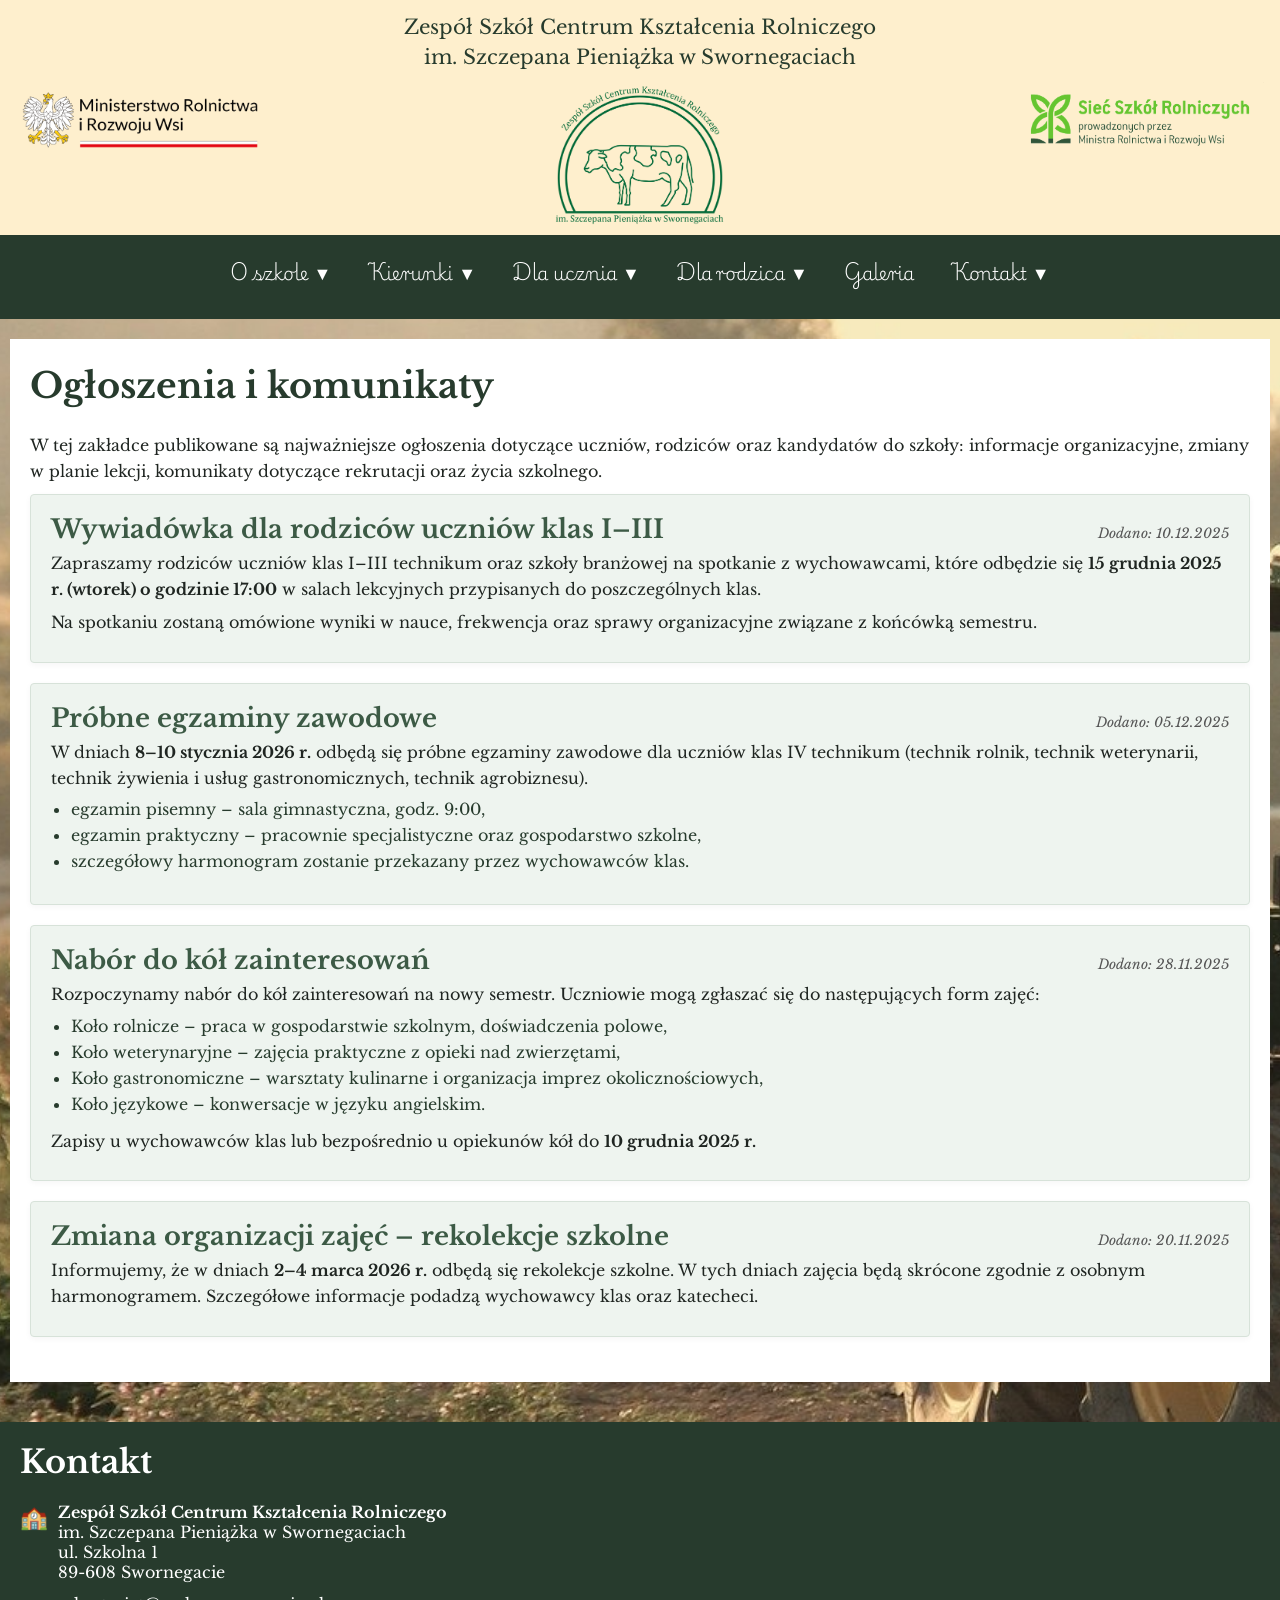
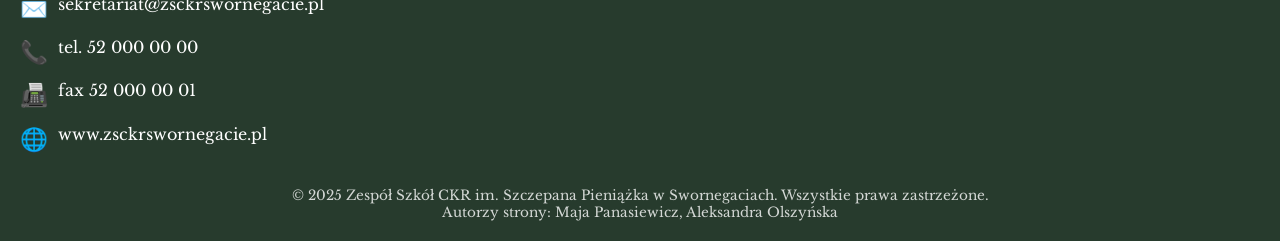
<file: ogloszenia.html>
<!DOCTYPE html>

<html lang="pl">
<head>
    <meta charset="UTF-8">
    <meta name="viewport" content="width=device-width, initial-scale=1.0">
    <title>Ogłoszenia i komunikaty – ZSCKR Swornegacie</title>
    <link rel="stylesheet" href="stylesheet.css">
	<link rel="icon" type="image/x-icon" href="pics/favicon.png">
	<script src="script.js" defer></script>

</head>
<body>

	<header>
        <div class="hcontainer">
			  <img class="hbox col-25" src="pics/mrirw_logo.png" height="200" alt="Logo MRiRW">
				  <div class="hbox col-40">
					<p>Zespół Szkół Centrum Kształcenia Rolniczego</p>
					<p>im. Szczepana Pieniążka w Swornegaciach</p>
						<a href="index.html">
						  <img src="pics/szkoly_logo.png" width="220" alt="Logo szkoły">
						</a>
				  </div>
			  <img class="hbox col-25" src="pics/ssr_logo.png" height="200" alt="Logo SSR">
		</div>
        <nav>
            <ul>
                <li class="dropdown">
                    <a>O szkole ▼</a>
                    <ul class="dropdown-menu">
                        <li><a href="historia.html">Historia szkoły</a></li>
                        <li><a href="dyrekcja.html">Dyrekcja i nauczyciele</a></li>
                        <li><a href="inf.html">Informacje</a></li>
                    </ul>
                </li>

                <li class="dropdown">
                    <a>Kierunki ▼</a>
                    <ul class="dropdown-menu">
                        <li><a href="kierunki.html">Opis kierunków technikum i zawodów</a></li>
                    </ul>
                </li>

                <li class="dropdown">
                    <a>Dla ucznia ▼</a>
                    <ul class="dropdown-menu">
                        <li><a href="plan.html">Plan lekcji</a></li>
                        <li><a href="https://uonetplus.vulcan.net.pl/minrol">Dziennik elektroniczny</a></li>
                        <li><a href="ogloszenia.html">Ogłoszenia i komunikaty</a></li>
                    </ul>
                </li>

                <li class="dropdown">
                    <a>Dla rodzica ▼</a>
                    <ul class="dropdown-menu">
                        <li><a href="wywiadowki.html">Spotkania z rodzicami</a></li>
                        <li><a href="do_pobr.html">Dokumenty do pobrania</a></li>
                        <li><a href="https://uonetplus.vulcan.net.pl/minrol">Dziennik elektroniczny</a></li>
                    </ul>
                </li>

                <li class="dropdown">
                    <a href="galeria.html">Galeria</a>
                  
                </li>

                <li class="dropdown">
                    <a>Kontakt ▼</a>
                    <ul class="dropdown-menu">
                        <li><a href="teleadresowe.html">Dane teleadresowe</a></li>
                        <li><a href="formularz.html">Formularz kontaktowy</a></li>
                        <li><a href="mapa.html">Mapa dojazdu</a></li>
                    </ul>
                </li>
            </ul>
        </nav>

	</header>
	
			<main>
        <section class="page-section">
            <h1>Ogłoszenia i komunikaty</h1>

            <p>
                W tej zakładce publikowane są najważniejsze ogłoszenia dotyczące uczniów, rodziców
                oraz kandydatów do szkoły: informacje organizacyjne, zmiany w planie lekcji,
                komunikaty dotyczące rekrutacji oraz życia szkolnego.
            </p>

            <article class="program-card notice-card">
                <div class="notice-header">
                    <h2>Wywiadówka dla rodziców uczniów klas I–III</h2>
                    <span class="notice-date">Dodano: 10.12.2025</span>
                </div>
                <p>
                    Zapraszamy rodziców uczniów klas I–III technikum oraz szkoły branżowej
                    na spotkanie z wychowawcami, które odbędzie się
                    <strong>15 grudnia 2025 r. (wtorek) o godzinie 17:00</strong>
                    w salach lekcyjnych przypisanych do poszczególnych klas.
                </p>
                <p>
                    Na spotkaniu zostaną omówione wyniki w nauce, frekwencja oraz sprawy organizacyjne
                    związane z końcówką semestru.
                </p>
            </article>

            <article class="program-card notice-card">
                <div class="notice-header">
                    <h2>Próbne egzaminy zawodowe</h2>
                    <span class="notice-date">Dodano: 05.12.2025</span>
                </div>
                <p>
                    W dniach <strong>8–10 stycznia 2026 r.</strong> odbędą się próbne egzaminy zawodowe
                    dla uczniów klas IV technikum (technik rolnik, technik weterynarii,
                    technik żywienia i usług gastronomicznych, technik agrobiznesu).
                </p>
                <ul>
                    <li>egzamin pisemny – sala gimnastyczna, godz. 9:00,</li>
                    <li>egzamin praktyczny – pracownie specjalistyczne oraz gospodarstwo szkolne,</li>
                    <li>szczegółowy harmonogram zostanie przekazany przez wychowawców klas.</li>
                </ul>
            </article>

            <article class="program-card notice-card">
                <div class="notice-header">
                    <h2>Nabór do kół zainteresowań</h2>
                    <span class="notice-date">Dodano: 28.11.2025</span>
                </div>
                <p>
                    Rozpoczynamy nabór do kół zainteresowań na nowy semestr. Uczniowie mogą zgłaszać się
                    do następujących form zajęć:
                </p>
                <ul>
                    <li>Koło rolnicze – praca w gospodarstwie szkolnym, doświadczenia polowe,</li>
                    <li>Koło weterynaryjne – zajęcia praktyczne z opieki nad zwierzętami,</li>
                    <li>Koło gastronomiczne – warsztaty kulinarne i organizacja imprez okolicznościowych,</li>
                    <li>Koło językowe – konwersacje w języku angielskim.</li>
                </ul>
                <p>
                    Zapisy u wychowawców klas lub bezpośrednio u opiekunów kół do
                    <strong>10 grudnia 2025 r.</strong>
                </p>
            </article>

            <article class="program-card notice-card">
                <div class="notice-header">
                    <h2>Zmiana organizacji zajęć – rekolekcje szkolne</h2>
                    <span class="notice-date">Dodano: 20.11.2025</span>
                </div>
                <p>
                    Informujemy, że w dniach <strong>2–4 marca 2026 r.</strong> odbędą się rekolekcje szkolne.
                    W tych dniach zajęcia będą skrócone zgodnie z osobnym harmonogramem.
                    Szczegółowe informacje podadzą wychowawcy klas oraz katecheci.
                </p>
            </article>
        </section>
    </main>
		
	<footer class="site-footer">
    <div class="footer-inner">
        <!-- KOLUMNA: KONTAKTY -->
        <div class="footer-column">
            <h2>Kontakt</h2>

            <ul class="footer-contact-list">
                <li>
                    <span class="footer-icon">🏫</span>
                    <div>
                        <strong>Zespół Szkół Centrum Kształcenia Rolniczego</strong><br>
                        im. Szczepana Pieniążka w Swornegaciach<br>
                        ul. Szkolna 1<br>
                        89-608 Swornegacie
                    </div>
                </li>

                <li>
                    <span class="footer-icon">✉️</span>
                    <div>
                        <a href="mailto:sekretariat@zsckrswornegacie.pl">
                            sekretariat@zsckrswornegacie.pl
                        </a>
                    </div>
                </li>

                <li>
                    <span class="footer-icon">📞</span>
                    <div>
                        tel. 52 000 00 00
                    </div>
                </li>

                <li>
                    <span class="footer-icon">📠</span>
                    <div>
                        fax 52 000 00 01
                    </div>
                </li>

                <li>
                    <span class="footer-icon">🌐</span>
                    <div>
                        <a href="https://www.zsckrswornegacie.pl">
                            www.zsckrswornegacie.pl
                        </a>
                    </div>
                </li>
            </ul>
        </div>

      
    </div>

    <div class="footer-bottom">
        <p>© 2025 Zespół Szkół CKR im. Szczepana Pieniążka w Swornegaciach. Wszystkie prawa zastrzeżone.</p>
		<p>Autorzy strony: Maja Panasiewicz, Aleksandra Olszyńska</p>
    </div>
</footer>

		
    </body>
</html>
</file>
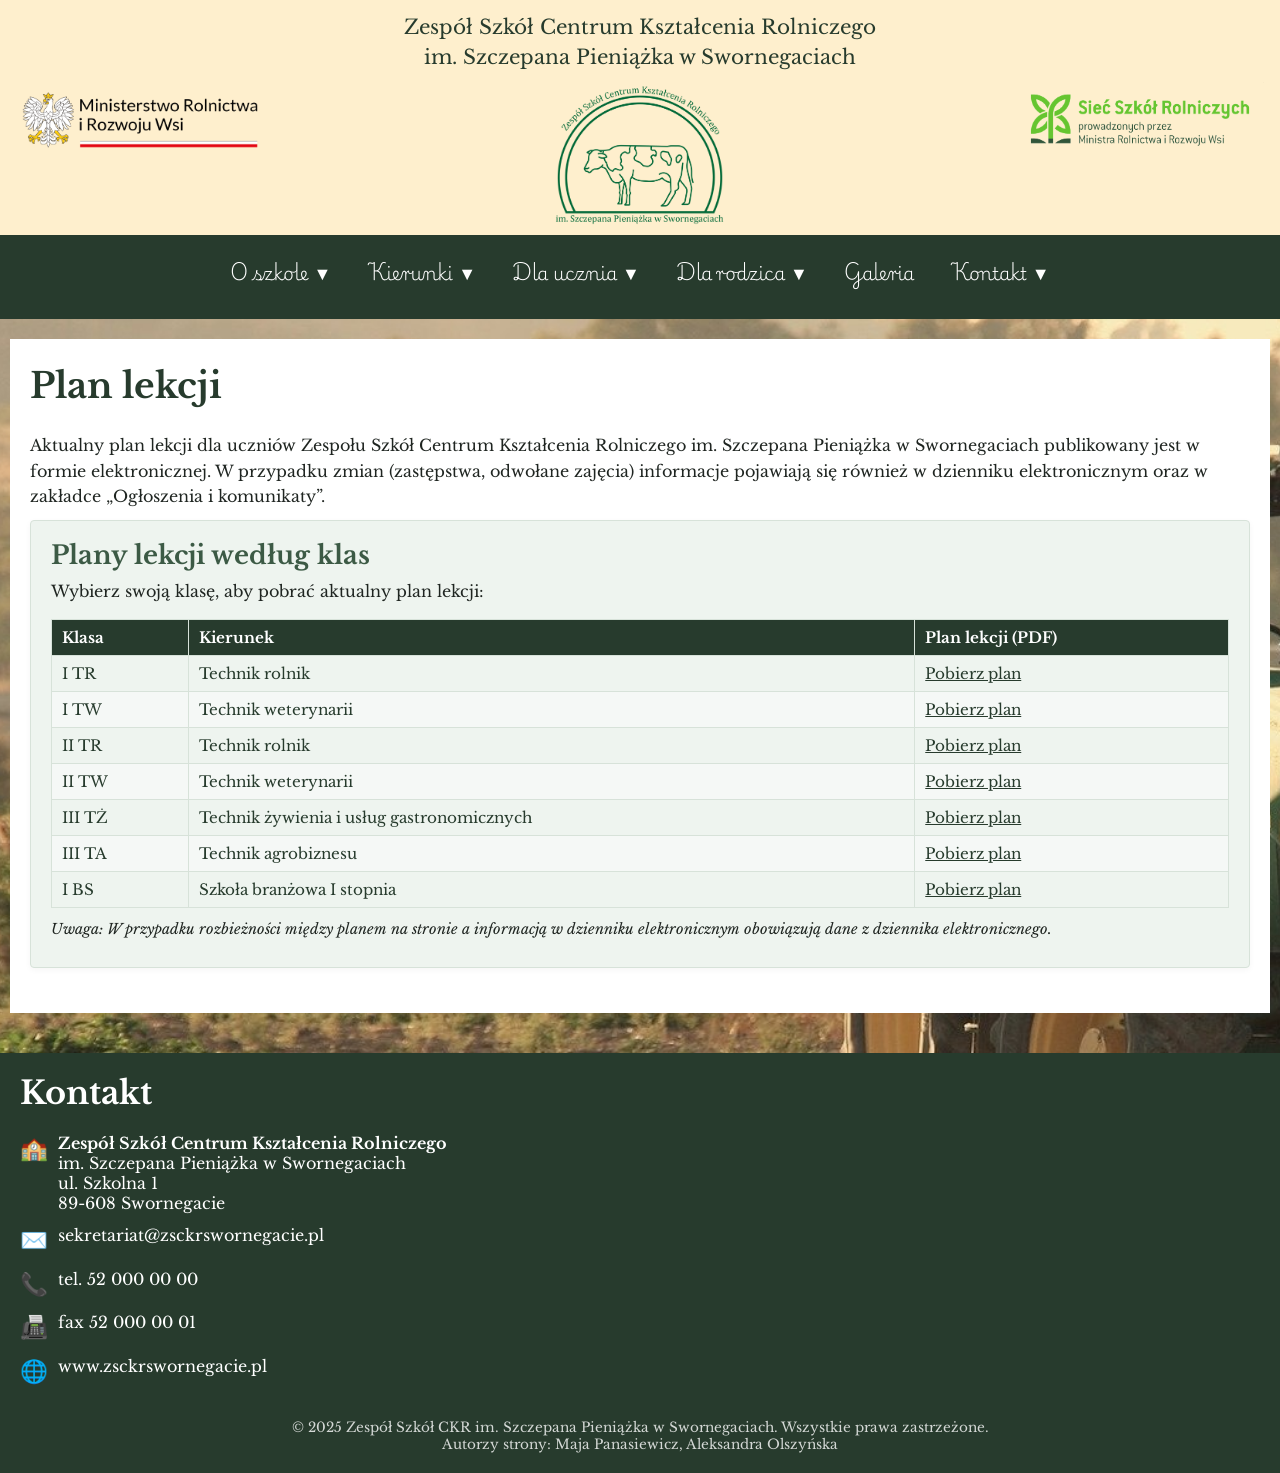
<file: plan.html>
<!DOCTYPE html>

<html lang="pl">
<head>
    <meta charset="UTF-8">
    <meta name="viewport" content="width=device-width, initial-scale=1.0">
    <title>Plan lekcji - ZSCKR Swornegacie</title>
    <link rel="stylesheet" href="stylesheet.css">
	<link rel="icon" type="image/x-icon" href="pics/favicon.png">
	<script src="script.js" defer></script>

</head>
<body>

	<header>
        <div class="hcontainer">
			  <img class="hbox col-25" src="pics/mrirw_logo.png" height="200" alt="Logo MRiRW">
				  <div class="hbox col-40">
					<p>Zespół Szkół Centrum Kształcenia Rolniczego</p>
					<p>im. Szczepana Pieniążka w Swornegaciach</p>
						<a href="index.html">
						  <img src="pics/szkoly_logo.png" width="220" alt="Logo szkoły">
						</a>
				  </div>
			  <img class="hbox col-25" src="pics/ssr_logo.png" height="200" alt="Logo SSR">
		</div>
        <nav>
            <ul>
                <li class="dropdown">
                    <a>O szkole ▼</a>
                    <ul class="dropdown-menu">
                        <li><a href="historia.html">Historia szkoły</a></li>
                        <li><a href="dyrekcja.html">Dyrekcja i nauczyciele</a></li>
                        <li><a href="inf.html">Informacje</a></li>
                    </ul>
                </li>

                <li class="dropdown">
                    <a>Kierunki ▼</a>
                    <ul class="dropdown-menu">
                        <li><a href="kierunki.html">Opis kierunków technikum i zawodów</a></li>
                    </ul>
                </li>

                <li class="dropdown">
                    <a>Dla ucznia ▼</a>
                    <ul class="dropdown-menu">
                        <li><a href="plan.html">Plan lekcji</a></li>
                        <li><a href="https://uonetplus.vulcan.net.pl/minrol">Dziennik elektroniczny</a></li>
                        <li><a href="ogloszenia.html">Ogłoszenia i komunikaty</a></li>
                    </ul>
                </li>

                <li class="dropdown">
                    <a>Dla rodzica ▼</a>
                    <ul class="dropdown-menu">
                        <li><a href="wywiadowki.html">Spotkania z rodzicami</a></li>
                        <li><a href="do_pobr.html">Dokumenty do pobrania</a></li>
                        <li><a href="https://uonetplus.vulcan.net.pl/minrol">Dziennik elektroniczny</a></li>
                    </ul>
                </li>

                <li class="dropdown">
                    <a href="galeria.html">Galeria</a>
                  
                </li>

                <li class="dropdown">
                    <a>Kontakt ▼</a>
                    <ul class="dropdown-menu">
                        <li><a href="teleadresowe.html">Dane teleadresowe</a></li>
                        <li><a href="formularz.html">Formularz kontaktowy</a></li>
                        <li><a href="mapa.html">Mapa dojazdu</a></li>
                    </ul>
                </li>
            </ul>
        </nav>

	</header>
	
			<main>
        <section class="page-section">
            <h1>Plan lekcji</h1>

            <p>
                Aktualny plan lekcji dla uczniów Zespołu Szkół Centrum Kształcenia Rolniczego
                im. Szczepana Pieniążka w Swornegaciach publikowany jest w formie elektronicznej.
                W przypadku zmian (zastępstwa, odwołane zajęcia) informacje pojawiają się
                również w dzienniku elektronicznym oraz w zakładce „Ogłoszenia i komunikaty”.
            </p>

            <article class="program-card">
                <h2>Plany lekcji według klas</h2>

                <p>Wybierz swoją klasę, aby pobrać aktualny plan lekcji:</p>

                <table class="timetable-table">
                    <thead>
                        <tr>
                            <th>Klasa</th>
                            <th>Kierunek</th>
                            <th>Plan lekcji (PDF)</th>
                        </tr>
                    </thead>
                    <tbody>
                        <tr>
                            <td>I TR</td>
                            <td>Technik rolnik</td>
                            <td><a href="plany/plan_I_TR.pdf">Pobierz plan</a></td>
                        </tr>
                        <tr>
                            <td>I TW</td>
                            <td>Technik weterynarii</td>
                            <td><a href="plany/plan_I_TW.pdf">Pobierz plan</a></td>
                        </tr>
                        <tr>
                            <td>II TR</td>
                            <td>Technik rolnik</td>
                            <td><a href="plany/plan_II_TR.pdf">Pobierz plan</a></td>
                        </tr>
                        <tr>
                            <td>II TW</td>
                            <td>Technik weterynarii</td>
                            <td><a href="plany/plan_II_TW.pdf">Pobierz plan</a></td>
                        </tr>
                        <tr>
                            <td>III TŻ</td>
                            <td>Technik żywienia i usług gastronomicznych</td>
                            <td><a href="plany/plan_III_TZ.pdf">Pobierz plan</a></td>
                        </tr>
                        <tr>
                            <td>III TA</td>
                            <td>Technik agrobiznesu</td>
                            <td><a href="plany/plan_III_TA.pdf">Pobierz plan</a></td>
                        </tr>
                        <tr>
                            <td>I BS</td>
                            <td>Szkoła branżowa I stopnia</td>
                            <td><a href="plany/plan_I_BS.pdf">Pobierz plan</a></td>
                        </tr>
                    </tbody>
                </table>

                <p class="timetable-note">
                    Uwaga: W przypadku rozbieżności między planem na stronie a informacją
                    w dzienniku elektronicznym obowiązują dane z dziennika elektronicznego.
                </p>
            </article>
        </section>
    </main>
		
	<footer class="site-footer">
    <div class="footer-inner">
        <!-- KOLUMNA: KONTAKTY -->
        <div class="footer-column">
            <h2>Kontakt</h2>

            <ul class="footer-contact-list">
                <li>
                    <span class="footer-icon">🏫</span>
                    <div>
                        <strong>Zespół Szkół Centrum Kształcenia Rolniczego</strong><br>
                        im. Szczepana Pieniążka w Swornegaciach<br>
                        ul. Szkolna 1<br>
                        89-608 Swornegacie
                    </div>
                </li>

                <li>
                    <span class="footer-icon">✉️</span>
                    <div>
                        <a href="mailto:sekretariat@zsckrswornegacie.pl">
                            sekretariat@zsckrswornegacie.pl
                        </a>
                    </div>
                </li>

                <li>
                    <span class="footer-icon">📞</span>
                    <div>
                        tel. 52 000 00 00
                    </div>
                </li>

                <li>
                    <span class="footer-icon">📠</span>
                    <div>
                        fax 52 000 00 01
                    </div>
                </li>

                <li>
                    <span class="footer-icon">🌐</span>
                    <div>
                        <a href="https://www.zsckrswornegacie.pl">
                            www.zsckrswornegacie.pl
                        </a>
                    </div>
                </li>
            </ul>
        </div>

      
    </div>

    <div class="footer-bottom">
        <p>© 2025 Zespół Szkół CKR im. Szczepana Pieniążka w Swornegaciach. Wszystkie prawa zastrzeżone.</p>
		<p>Autorzy strony: Maja Panasiewicz, Aleksandra Olszyńska</p>
    </div>
</footer>

		
    </body>
</html>
</file>
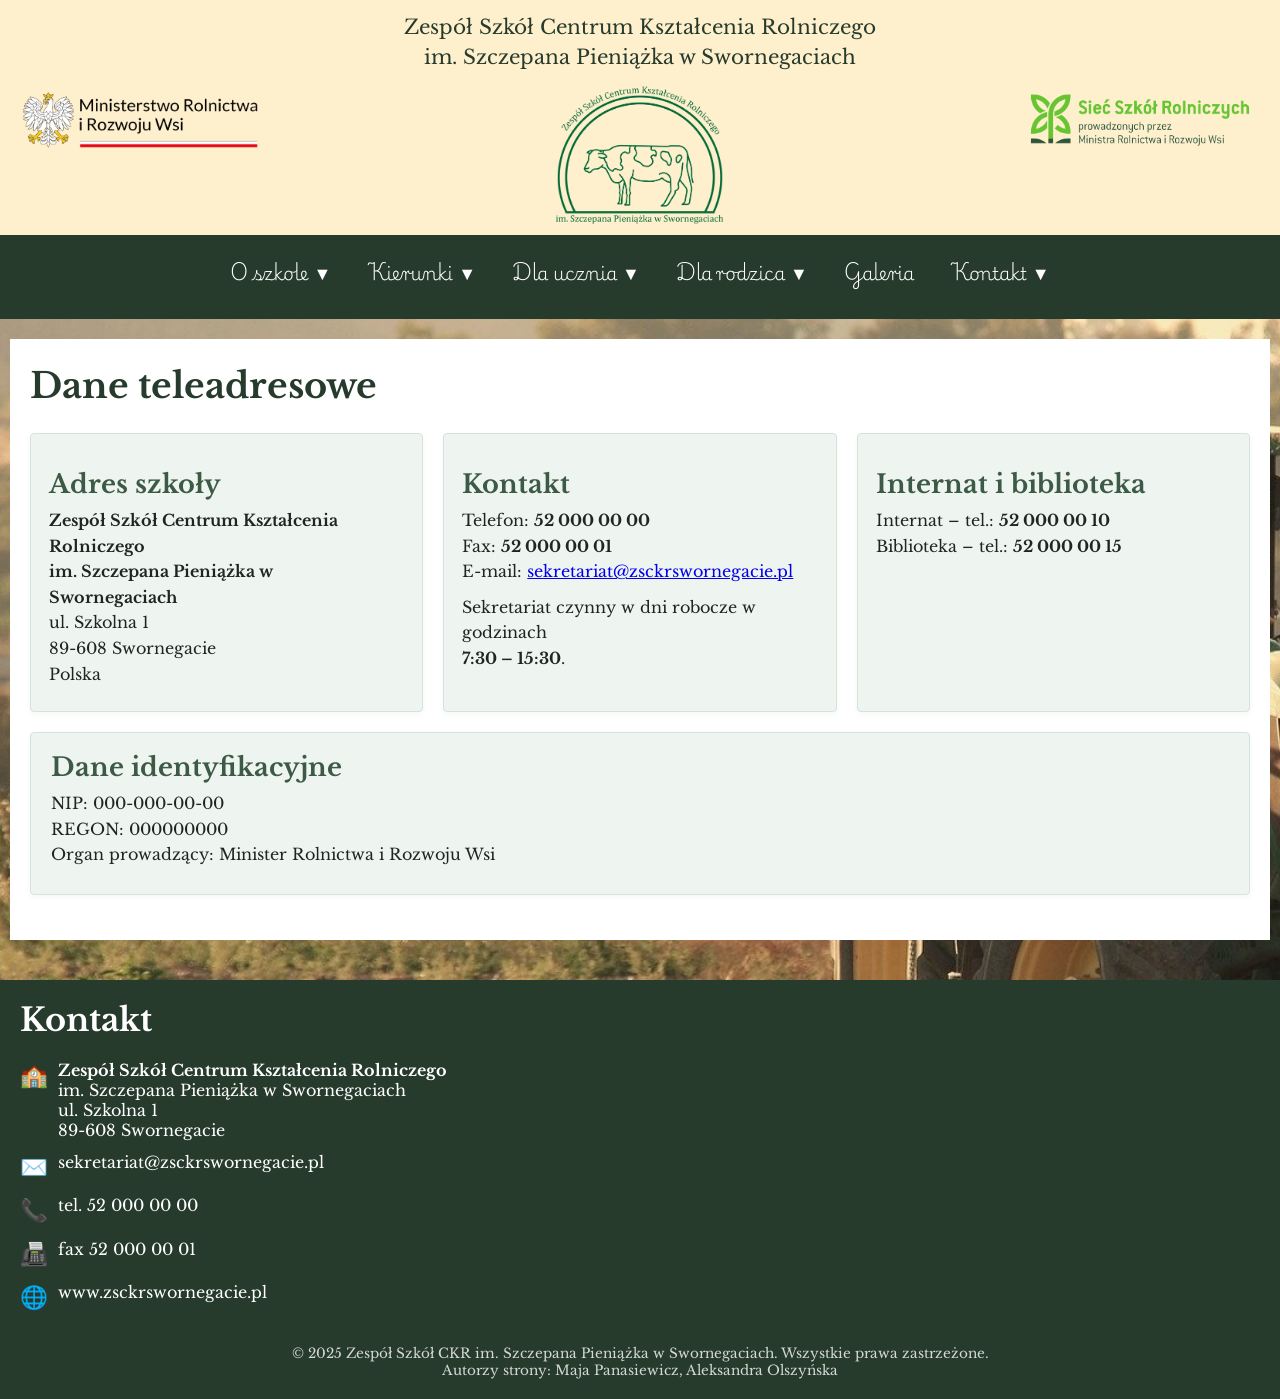
<file: teleadresowe.html>
<!DOCTYPE html>

<html lang="pl">
<head>
    <meta charset="UTF-8">
    <meta name="viewport" content="width=device-width, initial-scale=1.0">
    <title>Dane teleadresowe – ZSCKR Swornegacie</title>
    <link rel="stylesheet" href="stylesheet.css">
	<link rel="icon" type="image/x-icon" href="pics/favicon.png">
	<script src="script.js" defer></script>

</head>
<body>

	<header>
        <div class="hcontainer">
			  <img class="hbox col-25" src="pics/mrirw_logo.png" height="200" alt="Logo MRiRW">
				  <div class="hbox col-40">
					<p>Zespół Szkół Centrum Kształcenia Rolniczego</p>
					<p>im. Szczepana Pieniążka w Swornegaciach</p>
						<a href="index.html">
						  <img src="pics/szkoly_logo.png" width="220" alt="Logo szkoły">
						</a>
				  </div>
			  <img class="hbox col-25" src="pics/ssr_logo.png" height="200" alt="Logo SSR">
		</div>
        <nav>
            <ul>
                <li class="dropdown">
                    <a>O szkole ▼</a>
                    <ul class="dropdown-menu">
                        <li><a href="historia.html">Historia szkoły</a></li>
                        <li><a href="dyrekcja.html">Dyrekcja i nauczyciele</a></li>
                        <li><a href="inf.html">Informacje</a></li>
                    </ul>
                </li>

                <li class="dropdown">
                    <a>Kierunki ▼</a>
                    <ul class="dropdown-menu">
                        <li><a href="kierunki.html">Opis kierunków technikum i zawodów</a></li>
                    </ul>
                </li>

                <li class="dropdown">
                    <a>Dla ucznia ▼</a>
                    <ul class="dropdown-menu">
                        <li><a href="plan.html">Plan lekcji</a></li>
                        <li><a href="https://uonetplus.vulcan.net.pl/minrol">Dziennik elektroniczny</a></li>
                        <li><a href="ogloszenia.html">Ogłoszenia i komunikaty</a></li>
                    </ul>
                </li>

                <li class="dropdown">
                    <a>Dla rodzica ▼</a>
                    <ul class="dropdown-menu">
                        <li><a href="wywiadowki.html">Spotkania z rodzicami</a></li>
                        <li><a href="do_pobr.html">Dokumenty do pobrania</a></li>
                        <li><a href="https://uonetplus.vulcan.net.pl/minrol">Dziennik elektroniczny</a></li>
                    </ul>
                </li>

                <li class="dropdown">
                    <a href="galeria.html">Galeria</a>
                  
                </li>

                <li class="dropdown">
                    <a>Kontakt ▼</a>
                    <ul class="dropdown-menu">
                        <li><a href="teleadresowe.html">Dane teleadresowe</a></li>
                        <li><a href="formularz.html">Formularz kontaktowy</a></li>
                        <li><a href="mapa.html">Mapa dojazdu</a></li>
                    </ul>
                </li>
            </ul>
        </nav>

	</header>
	
		<main>
        <section class="page-section">
            <h1>Dane teleadresowe</h1>

            <div class="contact-layout">
                <div class="contact-block">
                    <h2>Adres szkoły</h2>
                    <p>
                        <strong>Zespół Szkół Centrum Kształcenia Rolniczego<br>
                        im. Szczepana Pieniążka w Swornegaciach</strong><br>
                        ul. Szkolna 1<br>
                        89-608 Swornegacie<br>
                        Polska
                    </p>
                </div>

                <div class="contact-block">
                    <h2>Kontakt</h2>
                    <p>
                        Telefon: <strong>52 000 00 00</strong><br>
                        Fax: <strong>52 000 00 01</strong><br>
                        E-mail: <a href="mailto:sekretariat@zsckrswornegacie.pl">
                        sekretariat@zsckrswornegacie.pl</a>
                    </p>
                    <p>
                        Sekretariat czynny w dni robocze w godzinach<br>
                        <strong>7:30 – 15:30</strong>.
                    </p>
                </div>

                <div class="contact-block">
                    <h2>Internat i biblioteka</h2>
                    <p>
                        Internat – tel.: <strong>52 000 00 10</strong><br>
                        Biblioteka – tel.: <strong>52 000 00 15</strong><br>
                    </p>
                </div>
            </div>

            <article class="program-card">
                <h2>Dane identyfikacyjne</h2>
                <p>
                    NIP: 000-000-00-00<br>
                    REGON: 000000000<br>
                    Organ prowadzący: Minister Rolnictwa i Rozwoju Wsi
                </p>
            </article>
        </section>
    </main>
		
	<footer class="site-footer">
    <div class="footer-inner">
        <!-- KOLUMNA: KONTAKTY -->
        <div class="footer-column">
            <h2>Kontakt</h2>

            <ul class="footer-contact-list">
                <li>
                    <span class="footer-icon">🏫</span>
                    <div>
                        <strong>Zespół Szkół Centrum Kształcenia Rolniczego</strong><br>
                        im. Szczepana Pieniążka w Swornegaciach<br>
                        ul. Szkolna 1<br>
                        89-608 Swornegacie
                    </div>
                </li>

                <li>
                    <span class="footer-icon">✉️</span>
                    <div>
                        <a href="mailto:sekretariat@zsckrswornegacie.pl">
                            sekretariat@zsckrswornegacie.pl
                        </a>
                    </div>
                </li>

                <li>
                    <span class="footer-icon">📞</span>
                    <div>
                        tel. 52 000 00 00
                    </div>
                </li>

                <li>
                    <span class="footer-icon">📠</span>
                    <div>
                        fax 52 000 00 01
                    </div>
                </li>

                <li>
                    <span class="footer-icon">🌐</span>
                    <div>
                        <a href="https://www.zsckrswornegacie.pl">
                            www.zsckrswornegacie.pl
                        </a>
                    </div>
                </li>
            </ul>
        </div>

      
    </div>

    <div class="footer-bottom">
        <p>© 2025 Zespół Szkół CKR im. Szczepana Pieniążka w Swornegaciach. Wszystkie prawa zastrzeżone.</p>
		<p>Autorzy strony: Maja Panasiewicz, Aleksandra Olszyńska</p>
    </div>
</footer>

		
    </body>
</html>
</file>
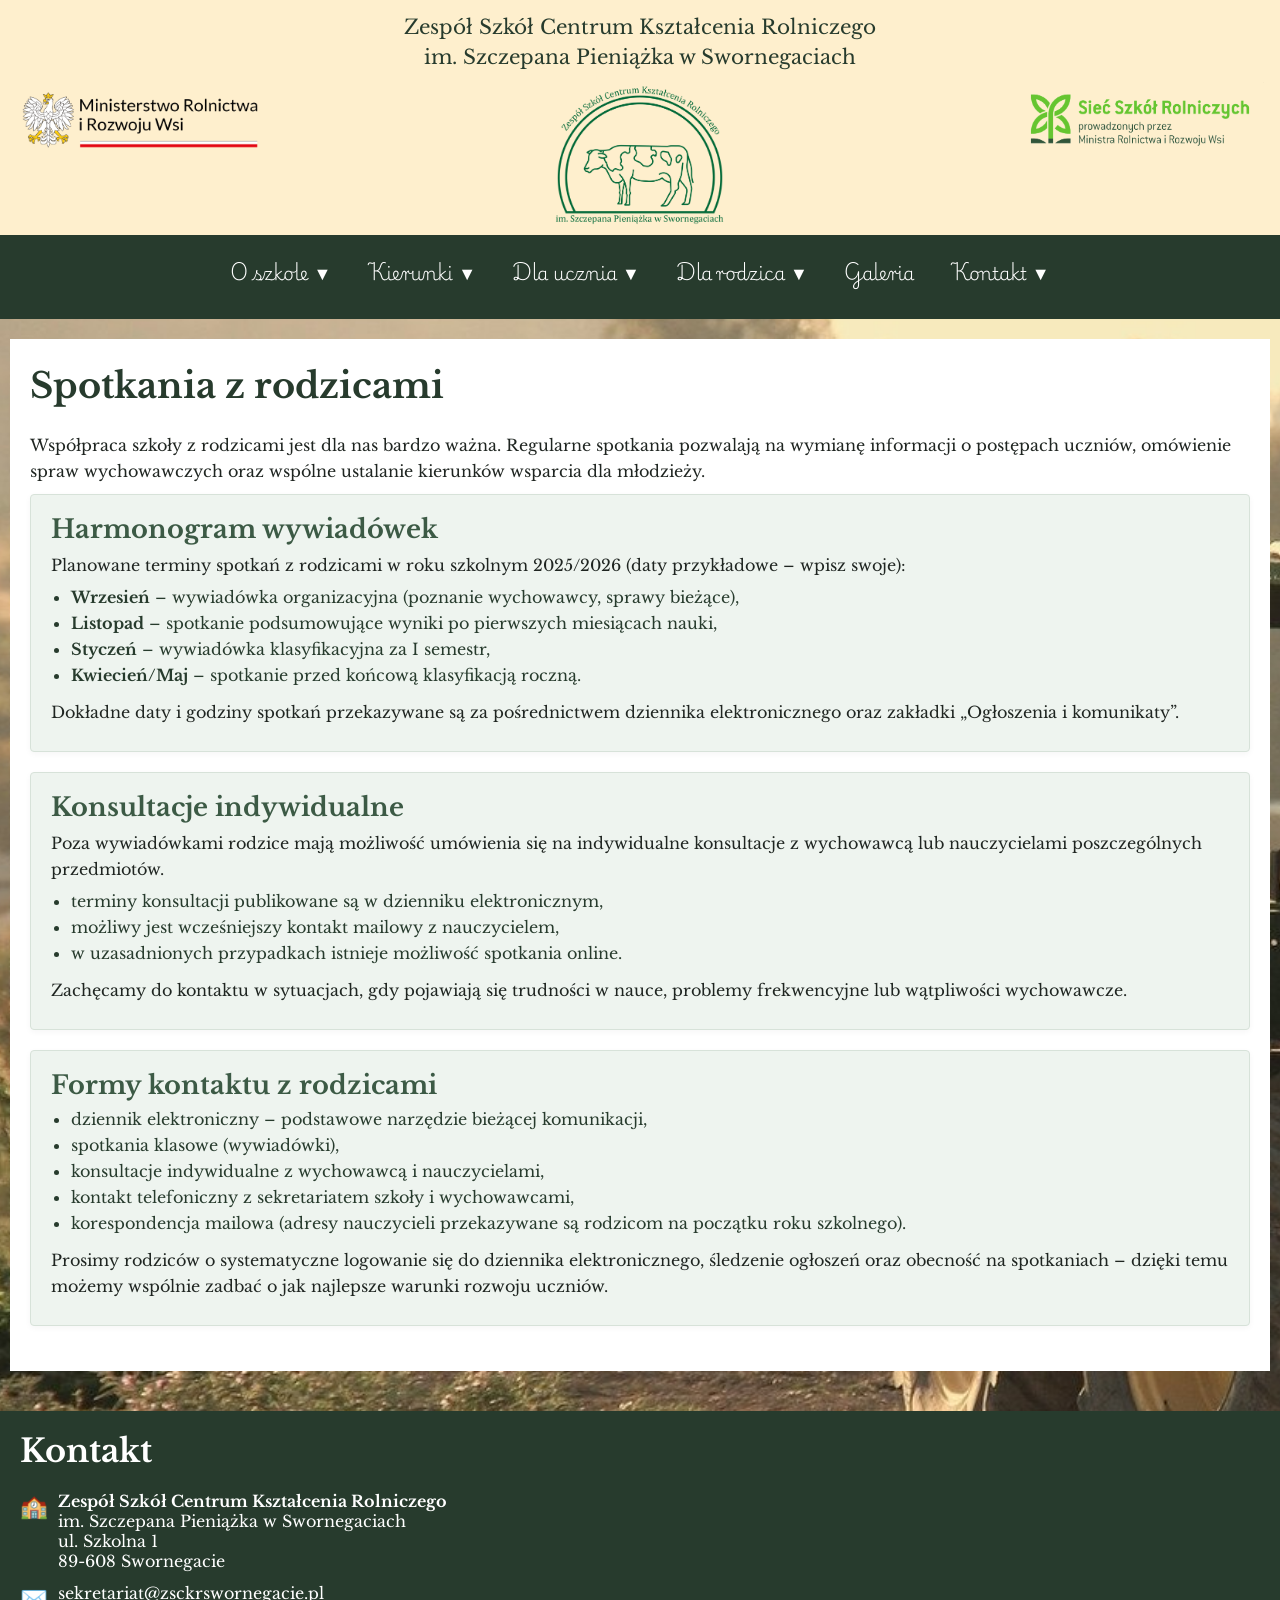
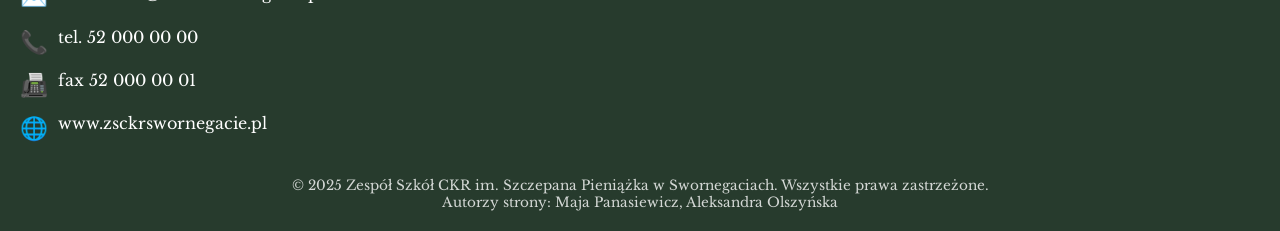
<file: wywiadowki.html>
<!DOCTYPE html>

<html lang="pl">
<head>
    <meta charset="UTF-8">
    <meta name="viewport" content="width=device-width, initial-scale=1.0">
    <title>Spotkania z rodzicami – ZSCKR Swornegacie</title>
    <link rel="stylesheet" href="stylesheet.css">
	<link rel="icon" type="image/x-icon" href="pics/favicon.png">
	<script src="script.js" defer></script>

</head>
<body>

	<header>
        <div class="hcontainer">
			  <img class="hbox col-25" src="pics/mrirw_logo.png" height="200" alt="Logo MRiRW">
				  <div class="hbox col-40">
					<p>Zespół Szkół Centrum Kształcenia Rolniczego</p>
					<p>im. Szczepana Pieniążka w Swornegaciach</p>
						<a href="index.html">
						  <img src="pics/szkoly_logo.png" width="220" alt="Logo szkoły">
						</a>
				  </div>
			  <img class="hbox col-25" src="pics/ssr_logo.png" height="200" alt="Logo SSR">
		</div>
        <nav>
            <ul>
                <li class="dropdown">
                    <a>O szkole ▼</a>
                    <ul class="dropdown-menu">
                        <li><a href="historia.html">Historia szkoły</a></li>
                        <li><a href="dyrekcja.html">Dyrekcja i nauczyciele</a></li>
                        <li><a href="inf.html">Informacje</a></li>
                    </ul>
                </li>

                <li class="dropdown">
                    <a>Kierunki ▼</a>
                    <ul class="dropdown-menu">
                        <li><a href="kierunki.html">Opis kierunków technikum i zawodów</a></li>
                    </ul>
                </li>

                <li class="dropdown">
                    <a>Dla ucznia ▼</a>
                    <ul class="dropdown-menu">
                        <li><a href="plan.html">Plan lekcji</a></li>
                        <li><a href="https://uonetplus.vulcan.net.pl/minrol">Dziennik elektroniczny</a></li>
                        <li><a href="ogloszenia.html">Ogłoszenia i komunikaty</a></li>
                    </ul>
                </li>

                <li class="dropdown">
                    <a>Dla rodzica ▼</a>
                    <ul class="dropdown-menu">
                        <li><a href="wywiadowki.html">Spotkania z rodzicami</a></li>
                        <li><a href="do_pobr.html">Dokumenty do pobrania</a></li>
                        <li><a href="https://uonetplus.vulcan.net.pl/minrol">Dziennik elektroniczny</a></li>
                    </ul>
                </li>

                <li class="dropdown">
                    <a href="galeria.html">Galeria</a>
                  
                </li>

                <li class="dropdown">
                    <a>Kontakt ▼</a>
                    <ul class="dropdown-menu">
                        <li><a href="teleadresowe.html">Dane teleadresowe</a></li>
                        <li><a href="formularz.html">Formularz kontaktowy</a></li>
                        <li><a href="mapa.html">Mapa dojazdu</a></li>
                    </ul>
                </li>
            </ul>
        </nav>

	</header>
	
		<main>
        <section class="page-section">
            <h1>Spotkania z rodzicami</h1>

            <p>
                Współpraca szkoły z rodzicami jest dla nas bardzo ważna. Regularne spotkania
                pozwalają na wymianę informacji o postępach uczniów, omówienie spraw wychowawczych
                oraz wspólne ustalanie kierunków wsparcia dla młodzieży.
            </p>

            <article class="program-card">
                <h2>Harmonogram wywiadówek</h2>
                <p>
                    Planowane terminy spotkań z rodzicami w roku szkolnym 2025/2026
                    (daty przykładowe – wpisz swoje):
                </p>
                <ul>
                    <li><strong>Wrzesień</strong> – wywiadówka organizacyjna (poznanie wychowawcy, sprawy bieżące),</li>
                    <li><strong>Listopad</strong> – spotkanie podsumowujące wyniki po pierwszych miesiącach nauki,</li>
                    <li><strong>Styczeń</strong> – wywiadówka klasyfikacyjna za I semestr,</li>
                    <li><strong>Kwiecień/Maj</strong> – spotkanie przed końcową klasyfikacją roczną.</li>
                </ul>
                <p>
                    Dokładne daty i godziny spotkań przekazywane są za pośrednictwem
                    dziennika elektronicznego oraz zakładki „Ogłoszenia i komunikaty”.
                </p>
            </article>

            <article class="program-card">
                <h2>Konsultacje indywidualne</h2>
                <p>
                    Poza wywiadówkami rodzice mają możliwość umówienia się na indywidualne konsultacje
                    z wychowawcą lub nauczycielami poszczególnych przedmiotów.
                </p>
                <ul>
                    <li>terminy konsultacji publikowane są w dzienniku elektronicznym,</li>
                    <li>możliwy jest wcześniejszy kontakt mailowy z nauczycielem,</li>
                    <li>w uzasadnionych przypadkach istnieje możliwość spotkania online.</li>
                </ul>
                <p>
                    Zachęcamy do kontaktu w sytuacjach, gdy pojawiają się trudności w nauce,
                    problemy frekwencyjne lub wątpliwości wychowawcze.
                </p>
            </article>

            <article class="program-card">
                <h2>Formy kontaktu z rodzicami</h2>
                <ul>
                    <li>dziennik elektroniczny – podstawowe narzędzie bieżącej komunikacji,</li>
                    <li>spotkania klasowe (wywiadówki),</li>
                    <li>konsultacje indywidualne z wychowawcą i nauczycielami,</li>
                    <li>kontakt telefoniczny z sekretariatem szkoły i wychowawcami,</li>
                    <li>korespondencja mailowa (adresy nauczycieli przekazywane są rodzicom na początku roku szkolnego).</li>
                </ul>
                <p>
                    Prosimy rodziców o systematyczne logowanie się do dziennika elektronicznego,
                    śledzenie ogłoszeń oraz obecność na spotkaniach – dzięki temu możemy wspólnie
                    zadbać o jak najlepsze warunki rozwoju uczniów.
                </p>
            </article>
        </section>
    </main>
		
	<footer class="site-footer">
    <div class="footer-inner">
        <!-- KOLUMNA: KONTAKTY -->
        <div class="footer-column">
            <h2>Kontakt</h2>

            <ul class="footer-contact-list">
                <li>
                    <span class="footer-icon">🏫</span>
                    <div>
                        <strong>Zespół Szkół Centrum Kształcenia Rolniczego</strong><br>
                        im. Szczepana Pieniążka w Swornegaciach<br>
                        ul. Szkolna 1<br>
                        89-608 Swornegacie
                    </div>
                </li>

                <li>
                    <span class="footer-icon">✉️</span>
                    <div>
                        <a href="mailto:sekretariat@zsckrswornegacie.pl">
                            sekretariat@zsckrswornegacie.pl
                        </a>
                    </div>
                </li>

                <li>
                    <span class="footer-icon">📞</span>
                    <div>
                        tel. 52 000 00 00
                    </div>
                </li>

                <li>
                    <span class="footer-icon">📠</span>
                    <div>
                        fax 52 000 00 01
                    </div>
                </li>

                <li>
                    <span class="footer-icon">🌐</span>
                    <div>
                        <a href="https://www.zsckrswornegacie.pl">
                            www.zsckrswornegacie.pl
                        </a>
                    </div>
                </li>
            </ul>
        </div>

      
    </div>

    <div class="footer-bottom">
        <p>© 2025 Zespół Szkół CKR im. Szczepana Pieniążka w Swornegaciach. Wszystkie prawa zastrzeżone.</p>
		<p>Autorzy strony: Maja Panasiewicz, Aleksandra Olszyńska</p>
    </div>
</footer>

		
    </body>
</html>
</file>
<file: stylesheet.css>
﻿@charset "UTF-8";
@import url("https://fonts.googleapis.com/css2?family=Libre+Baskerville:ital,wght@0,400..700;1,400..700&display=swap");
@import url("https://fonts.googleapis.com/css2?family=Playwrite+PL:wght@100..400&display=swap");

html {
	box-sizing: border-box;
	overflow-x: hidden;
}

*, *:before, *:after {
	box-sizing: inherit;
}

html, body, div, span, object, iframe, h1, h2, h3, h4, h5, h6, p, blockquote, pre, a, abbr,
acronym, address, big, cite, code, del, dfn, em, img, ins, kbd, q, s, samp, small, strike,
strong, sub, sup, tt, var, b, u, i, center, dl, dt, dd, ol, ul, li, fieldset, form, label,
legend,
table, caption, tbody, tfoot, thead, tr, th, td, article, aside, canvas, details, embed,
figure, figcaption, footer, header, hgroup, menu, nav, output, ruby, section, summary,
time, mark, audio, video {
	margin: 0;
	padding: 0;
	border: 0;
	font-size: 100%;
	vertical-align: baseline;
}

body {
	background-image: url("./pics/tlostrony.jpg");
	background-size: cover; 
	background-position: center; 
	background-repeat: no-repeat; 
	font-family: "Libre Baskerville", serif;
	color: rgb(39, 59, 45);
	overflow-x: hidden;
	width: 100%;
	margin: 0;
	padding: 0;
}

img {
	max-width: 100%;
	height: auto;
}

header {
	text-align:center;
	background-color: rgb(254, 239, 205);
	font-size: 25px;
	
}
header nav{
background-color: rgb(39, 59, 45);
padding:15px;
}

header nav a{
	text-decoration:none;
	padding-left:15px;
	padding-right:15px;
	color:white;
}

header img{
padding-top:10px;
}

header ul{
padding-bottom:10px;
}

header ul li{
	font-family: "Playwrite PL", serif;
	font-weight:230;
	font-size:22px;
	list-style:none;
	display: inline-block;
}

header {
    position: relative;
    z-index: 1000;   
}

nav {
    position: relative;
    z-index: 1001;   
}

nav ul li.dropdown {
    position: relative;
}

nav ul li .dropdown-menu {
    position: absolute;
    top: 100%;
    left: 0;
    z-index: 1100;   
}


main,
.page-section,
.layout {
    position: relative;
    z-index: 1;
}

.hcontainer {
    display: grid;
    grid-template-columns: 1fr 2fr 1fr;
    align-items: center;
    gap: 10px;
    width: 100%;
    height: 300px;
    max-height: 300px;
}

.hbox {
    box-sizing: border-box;
    padding: 10px;
    display: flex;
    align-items: center;
    justify-content: center;
    overflow: hidden;
}

.hcontainer > .hbox:nth-child(2) {
    flex-direction: column;
    text-align: center;
    gap: 6px;
}

.hbox img {
    max-width: 100%;
    max-height: 100%;
    
    display: block;
    object-fit: contain; 
}

.col-25, .col-40 {
    flex: none; 
    width: 100%;
}


.layout {
	display: grid;
	grid-template-columns: 1fr 60% 1fr;
	min-height: 100vh;
}

.center {
	background: white;
	padding: 30px;
}

	.center h2 {
		margin-top: 0;
	}

.news-grid {
    display: grid;
    grid-template-columns: 1fr;
    gap: 20px;
}

.news-box {
    background-color: #EEF4EF;
    border: 1px solid #D7E2D9;
    border-radius: 4px;
    padding: 16px 18px;
    box-shadow: 0 2px 6px rgba(0,0,0,0.04);
}

    .news-box h2 {
        margin-top: 0;
        margin-bottom: 4px;
        color: #273B2D;
    }

.news-meta {
    font-size: 0.85rem;
    color: #555;
    font-style: italic;
    margin-bottom: 10px;
}

.news-photo {
    width: 100%;
    max-height: 220px;
    object-fit: cover;
    border-radius: 4px;
    margin: 8px 0 10px 0;
    border: 2px solid #D7E2D9;
}


header ul li {
	position: relative;
}

.dropdown-menu {
	display: none;
	position: absolute;
	top: 100%; 
	left: 0;
	background-color: rgb(39, 59, 45);
	padding: 0;
	margin: 0;
	list-style: none;
	min-width: 160px;
}




.dropdown-menu li {
	display: block;
	width: 100%;
}

.dropdown-menu a {
	display: block;
	padding: 12px 15px;
	color: white;
	text-decoration: none;
	font-size: 16px;
}

	.dropdown-menu a:hover {
		background-color: rgb(50, 75, 57);
	}
	
/* ===== BUTTON WYGLĄDA JAK LINK ===== */
.dropdown-toggle {
  background: none;
  border: none;
  padding: 0 15px;
  margin: 0;
  font: inherit;
  color: white;
  cursor: pointer;
  font-family: "Playwrite PL", serif;
  font-size: 22px;
}

/* hover jak dawniej */
.dropdown-toggle:hover {
  text-decoration: underline;
}

/* usuń focus-outline (żeby nie było ramki) */
.dropdown-toggle:focus {
  outline: none;
}

/* MOBILE – full width, jak link */
@media (max-width: 768px) {
  .dropdown-toggle {
    display: block;
    width: 100%;
    padding: 10px 15px;
    text-align: center;
  }
}



.site-footer {
    background-color: rgb(39, 59, 45);   
    color: #ffffff;
    margin-top: 40px;
    padding: 20px 0 20px 0;
    font-size: 16px;
}

.footer-inner {
    max-width: 1200px;
    margin: 0 auto;
    display: flex;
    gap: 70px;
    flex-wrap: wrap;
}

.footer-column {
    flex: 1 1 280px;
}

.footer-column h2 {
    font-size: 2rem;
    margin: 0 0 20px 0;
    font-weight: 700;
}

.footer-contact-list {
    list-style: none;
    padding: 0;
    margin: 0;
}

.footer-contact-list li {
    display: flex;
    align-items: flex-start;
    margin-bottom: 12px;
}

.footer-icon {
    margin-right: 10px;
    font-size: 1.4rem;
    line-height: 1.4;
}

.footer-contact-list a {
    color: #ffffff;
    text-decoration: none;
}

.footer-contact-list a:hover {
    text-decoration: underline;
}


.footer-gallery {
    display: grid;
    grid-template-columns: repeat(3, 90px);
    gap: 6px;
}

.footer-gallery img {
    width: 100%;
    height: 80px;
    object-fit: cover;
    display: block;
    border-radius: 2px;
    border: 2px solid rgba(255, 255, 255, 0.2);
}

.footer-gallery a:hover img {
    border-color: rgba(255, 255, 255, 0.7);
}



.footer-bottom {
    text-align: center;
    margin-top: 20px;
    font-size: 0.85rem;
    opacity: 0.8;
}


.page-section {
    max-width: 1100px;
    margin: 40px auto;
    padding: 30px 40px;
    background-color: #ffffff;
}

.page-section h1 {
    font-size: 2.2rem;
    margin-bottom: 25px;
    color: #273B2D; 
}

.page-section h2 {
    font-size: 1.6rem;
    margin-top: 20px;
    margin-bottom: 8px;
    color: #3C5A45; 
}

.page-section p {
    line-height: 1.6;
    margin-bottom: 10px;
    color: #1f2521;
}

.page-section ul {
    margin: 8px 0 15px 20px;
    padding-left: 0;
}

.page-section li {
    margin-bottom: 6px;
}


.program-card {
    background-color: #EEF4EF;          
    border: 1px solid #D7E2D9;          
    border-radius: 4px;
    padding: 18px 20px;
    margin-bottom: 20px;
    box-shadow: 0 2px 6px rgba(0,0,0,0.04);
}

.program-card h2 {
    margin-top: 0;
    margin-bottom: 8px;
}

.program-card p {
    margin-bottom: 8px;
}

.program-card ul {
    margin-top: 5px;
}


.timetable-table {
    width: 100%;
    border-collapse: collapse;
    margin-top: 15px;
    font-size: 0.95rem;
}

.timetable-table thead {
    background-color: #273B2D;      
    color: #ffffff;
}

.timetable-table th,
.timetable-table td {
    padding: 8px 10px;
    border: 1px solid #D7E2D9;
    text-align: left;
}

.timetable-table tbody tr:nth-child(even) {
    background-color: #F5F8F6;
}

.timetable-table a {
    color: #273B2D;
    text-decoration: underline;
}

.timetable-note {
    margin-top: 10px;
    font-size: 0.9rem;
    font-style: italic;
    color: #555;
}

.documents-table {
    width: 100%;
    border-collapse: collapse;
    margin-top: 15px;
    font-size: 0.95rem;
}

.documents-table thead {
    background-color: #273B2D;      
    color: #ffffff;
}

.documents-table th,
.documents-table td {
    padding: 8px 10px;
    border: 1px solid #D7E2D9;
    text-align: left;
}


.documents-table th:nth-child(2),
.documents-table td:nth-child(2) {
    width: 200px;       
    text-align: center; 
}

.documents-table tbody tr:nth-child(even) {
    background-color: #F5F8F6;
}

.documents-table a {
    color: #273B2D;
    text-decoration: underline;
}


.notice-card {
    position: relative;
}

.notice-header {
    display: flex;
    flex-wrap: wrap;
    justify-content: space-between;
    gap: 8px;
    align-items: baseline;
    margin-bottom: 6px;
}

.notice-header h2 {
    margin: 0;
}

.notice-date {
    font-size: 0.85rem;
    color: #555;
    font-style: italic;
}


.gallery-grid {
    display: grid;
    grid-template-columns: repeat(auto-fit, minmax(220px, 1fr));
    gap: 16px;
    margin-top: 20px;
}

.gallery-item {
    background-color: #EEF4EF;
    border: 1px solid #D7E2D9;
    border-radius: 4px;
    overflow: hidden;
    box-shadow: 0 2px 6px rgba(0,0,0,0.04);
}

.gallery-item img {
    display: block;
    width: 100%;
    height: 170px;
    object-fit: cover;
}

.gallery-item figcaption {
    padding: 8px 10px;
    font-size: 0.9rem;
    color: #1f2521;
}


.contact-layout {
    display: flex;
    flex-wrap: wrap;
    gap: 20px;
    margin-bottom: 20px;
}

.contact-block {
    flex: 1 1 260px;
    background-color: #EEF4EF;
    border: 1px solid #D7E2D9;
    border-radius: 4px;
    padding: 14px 18px;
    box-shadow: 0 2px 6px rgba(0,0,0,0.04);
}


.contact-form {
    max-width: 700px;
    margin-top: 20px;
}

.form-row {
    margin-bottom: 12px;
    display: flex;
    flex-direction: column;
    gap: 4px;
}

.form-row label {
    font-weight: 600;
    color: #273B2D;
}

.contact-form input[type="text"],
.contact-form input[type="email"],
.contact-form select,
.contact-form textarea {
    padding: 8px 10px;
    border-radius: 4px;
    border: 1px solid #D7E2D9;
    font: inherit;
    background-color: #ffffff;
}

.contact-form textarea {
    resize: vertical;
}

.form-row-inline {
    flex-direction: row;
    align-items: flex-start;
}

.checkbox-label {
    display: flex;
    gap: 8px;
    align-items: flex-start;
    font-size: 0.9rem;
    color: #1f2521;
}

.contact-form button {
    padding: 10px 18px;
    border: none;
    border-radius: 4px;
    background-color: #273B2D;
    color: #ffffff;
    font-weight: 600;
    cursor: pointer;
    transition: background-color 0.2s ease;
}

.contact-form button:hover {
    background-color: #3C5A45;
}

.form-note {
    margin-top: 10px;
    font-size: 0.9rem;
    font-style: italic;
    color: #555;
}

.info-img{
  width: 30%;
  height: auto;
  display: block;
}

.school-history {
    max-width: 1100px;
    margin: 40px auto;
    padding: 30px 40px;
    background-color: #f7fafc;          
    border-left: 6px solid rgb(39, 59, 45);     
    box-shadow: 0 2px 8px rgba(0,0,0,0.06);
}

.school-history h1 {
    font-size: 2.2rem;
    margin-bottom: 20px;
    color: rgb(39, 59, 45);
}

.school-history h2 {
    font-size: 1.5rem;
    margin-top: 25px;
    margin-bottom: 10px;
    color: rgb(39, 59, 45);
}

.school-history p {
    line-height: 1.6;
    margin-bottom: 12px;
    text-align: justify;
    color: rgb(39, 59, 45);
}

.school-history ul {
    margin: 10px 0 15px 20px;
    padding-left: 0;
}

.school-history li {
    margin-bottom: 6px;
}


.school-staff {
    max-width: 1100px;
    margin: 40px auto;
    padding: 30px 40px;
    background-color: #ffffff;
}

.school-staff h1 {
    font-size: 2.2rem;
    margin-bottom: 20px;
    color: #273B2D;
}

.school-staff h2 {
    font-size: 1.6rem;
    margin-top: 25px;
    margin-bottom: 10px;
    color: #3C5A45;
}

.school-staff h3 {
    font-size: 1.2rem;
    margin-top: 18px;
    margin-bottom: 8px;
    color: #273B2D;
}

.staff-section {
    margin-bottom: 25px;
    border-top: 2px solid #D7E2D9;      
    padding-top: 20px;
}

.staff-grid {
    display: grid;
    grid-template-columns: repeat(auto-fit, minmax(260px, 1fr));
    gap: 20px;
    margin-top: 15px;
}

.staff-card {
    background-color: #EEF4EF;
    border: 1px solid #D7E2D9;
    border-radius: 4px;
    padding: 15px 18px;
    box-shadow: 0 2px 5px rgba(0,0,0,0.03);
}

.staff-role {
    font-weight: 600;
    color: #273B2D;
    margin-bottom: 6px;
}

.staff-desc {
    font-size: 0.95rem;
    line-height: 1.5;
    color: #1f2521;
}

.staff-list {
    list-style: none;
    margin: 8px 0 15px 0;
    padding: 0;
}

.staff-list li {
    margin-bottom: 6px;
    padding-left: 16px;
    position: relative;
}

.staff-list li::before {
    content: "\2665";
    position: absolute;
    left: 0;
    top: 0;
    color: #273B2D;                     
}


.map-container {
    margin: 20px 0;
    border-radius: 4px;
    overflow: hidden;
    box-shadow: 0 2px 8px rgba(0,0,0,0.08);
}

.map-container iframe {
    width: 100%;
    border: 0;
}

.form-note {
    font-size: 22px;
    font-weight: bold;
}



/* lokalizacja */

.location-btn {
	  background-color: #3C5A45;        
	  color: #ffffff;
	  border: none;
	  padding: 8px 15px;
	  font-size: 1rem;
	  font-weight: 700;
	  border-radius: 7px;
	  cursor: pointer;
	  transition: background-color 0.25s ease, transform 0.15s ease;
	  box-shadow: 0 3px 6px rgba(0, 0, 0, 0.15);
	  font-family: "Libre Baskerville", serif;
}

.location-btn:hover {
	  background-color: #3C5A45;
	  transform: translateY(-1px);
}

.location-btn:active {
  transform: translateY(0);
  box-shadow: 0 2px 4px rgba(0, 0, 0, 0.15);
}

.geo-info {
	  color: #1F2521;
	  font-size: 1rem;
	  line-height: 1.6;
}





/* responsywnosc */



@media (min-width: 1330px) {
    .hcontainer {
        max-width: 1400px;
        margin: 0 auto;
    }

    .layout {
        grid-template-columns: 1fr 1000px 1fr;
    }
}

@media (max-width: 1329px) and (min-width: 769px) {
    body {
        overflow-x: hidden;
    }

    .layout {
        grid-template-columns: 20px 1fr 20px;
        max-width: 100vw;
    }

    .hcontainer {
        grid-template-columns: minmax(80px, 0.8fr) 2fr minmax(80px, 0.8fr);
        height: auto;
        min-height: 200px;
        max-height: 250px;
    }

    header {
        padding-top:5px;
        font-size: 20px;
    }

    header ul li {
        font-size: 18px;
        padding: 5px;
    }
    
    header nav a {
        padding-left: 10px;
        padding-right: 10px;
    }

    .hbox img {
        max-height: 150px;
    }

    .hcontainer > .hbox:nth-child(2) img {
        max-width: 200px;
    }
    
    .footer-inner {
        padding: 0 20px;
        gap: 40px;
        max-width: 100%;
    }

    .page-section,
    .center,
    .school-history,
    .school-staff {
        padding: 25px 20px;
        margin: 20px 10px;
        max-width: calc(100% - 20px);
    }

    .staff-grid {
        grid-template-columns: repeat(auto-fit, minmax(200px, 1fr));
    }

    .gallery-grid {
        grid-template-columns: repeat(auto-fit, minmax(180px, 1fr));
    }
}

@media (max-width: 768px) {
  .layout {
    grid-template-columns: 1fr;
  }
  
  .left, .right {
    display: none;
  }
  
  .hcontainer {
    display: grid;
    grid-template-columns: 1fr 1fr;
    height: auto;
    max-height: none;
    gap: 10px;
    padding: 15px 10px;
  }
  
  .hcontainer > .hbox:nth-child(2) {
    grid-column: 1 / 3;
    order: -1;
  }
  
  .hcontainer > .hbox:nth-child(1) {
    order: 1;
  }
  
  .hcontainer > .hbox:nth-child(3) {
    order: 2;
  }
  
  .hbox {
    padding: 5px;
  }
  
  .hbox img {
    max-height: 100px;
  }
  
  .hcontainer > .hbox:nth-child(2) img {
    max-width: 180px;
  }
  
  header {
    font-size: 16px;
  }
  
  header nav {
    padding: 10px 5px;
  }
  
  header nav .dropdown-toggle {
    display: block;
    width: 100%;
    padding: 10px 15px;
  }


  header ul li {
    font-size: 16px;
    display: block;
    text-align: center;
    margin: 5px 0;
  }
  
  header nav a {
    padding: 10px 15px;
    display: block;
  }
  
  .dropdown-menu {
    position: static;
    display: none;
    background-color: rgb(50, 75, 57);
    min-width: 100%;
  }
  


  
  .dropdown-menu a {
    font-size: 14px;
    padding: 10px 15px;
  }
  
  .page-section,
  .center {
    margin: 20px 10px;
    padding: 20px 15px;
  }
  
  .page-section h1 {
    font-size: 1.8rem;
  }
  
  .page-section h2 {
    font-size: 1.3rem;
  }
  
  .news-grid {
    grid-template-columns: 1fr;
    gap: 15px;
  }
  
  .news-box {
    padding: 14px 16px;
  }
  
  .news-photo {
    max-height: 180px;
  }
  
  .gallery-grid {
    grid-template-columns: repeat(auto-fit, minmax(150px, 1fr));
    gap: 12px;
  }
  
  .gallery-item img {
    height: 150px;
  }
  
  .staff-grid {
    grid-template-columns: 1fr;
  }
  
  .timetable-table,
  .documents-table {
    font-size: 0.8rem;
  }
  
  .timetable-table th,
  .timetable-table td,
  .documents-table th,
  .documents-table td {
    padding: 6px 8px;
  }
  
  .notice-header {
    flex-direction: column;
    align-items: flex-start;
  }
  
  .contact-layout {
    flex-direction: column;
  }
  
  .contact-block {
    flex: 1 1 100%;
  }
  
  .form-row-inline {
    flex-direction: column;
  }
  
  .contact-form {
    max-width: 100%;
  }
  
  .program-card {
    padding: 14px 16px;
  }
  
  .school-history {
    margin: 20px 10px;
    padding: 20px 15px;
  }
  
  .school-history h1 {
    font-size: 1.8rem;
  }
  
  .school-history h2 {
    font-size: 1.3rem;
  }
  
  .footer-inner {
    flex-direction: column;
    padding: 0 15px;
    gap: 25px;
  }
  
  .footer-column {
    flex: 1 1 100%;
  }
  
  .footer-column h2 {
    font-size: 1.5rem;
  }
  
  .footer-gallery {
    grid-template-columns: repeat(3, 1fr);
    gap: 8px;
  }
  
  .footer-gallery img {
    height: 70px;
  }
  
  .site-footer {
    font-size: 14px;
  }
  
  .info-img {
    width: 50%;
  }
}

@media (max-width: 480px) {
  body {
    font-size: 14px;
  }
  
  .hcontainer {
    gap: 8px;
    padding: 10px 5px;
  }
  
  .hcontainer > .hbox:nth-child(2) {
    font-size: 14px;
  }
  
  .hcontainer > .hbox:nth-child(2) img {
    max-width: 140px;
  }
  
  .hbox img {
    max-height: 80px;
  }
  
  header ul li {
    font-size: 14px;
  }
  
  header nav a {
    padding: 8px 12px;
  }
  
  .page-section,
  .center,
  .school-history {
    margin: 15px 5px;
    padding: 15px 12px;
  }
  
  .page-section h1,
  .school-history h1 {
    font-size: 1.5rem;
  }
  
  .page-section h2,
  .school-history h2 {
    font-size: 1.2rem;
  }
  
  .news-box h2 {
    font-size: 1.2rem;
  }
  
  .news-photo {
    max-height: 150px;
  }
  
  .gallery-grid {
    grid-template-columns: 1fr;
    gap: 10px;
  }
  
  .gallery-item img {
    height: auto;
    max-height: 250px;
  }
  
  .timetable-table,
  .documents-table {
    display: block;
    overflow-x: auto;
    white-space: nowrap;
  }
  
  .footer-gallery {
    grid-template-columns: repeat(2, 1fr);
  }
  
  .footer-gallery img {
    height: 90px;
  }
  
  .footer-column h2 {
    font-size: 1.3rem;
  }
  
  .site-footer {
    font-size: 13px;
  }
  
  .program-card {
    padding: 12px 14px;
  }
  
  .contact-form input[type="text"],
  .contact-form input[type="email"],
  .contact-form select,
  .contact-form textarea {
    font-size: 14px;
  }
  
  .contact-form button {
    width: 100%;
    padding: 12px;
  }
  
  .info-img {
    width: 80%;
  }
  
  .map-container iframe {
    height: 300px;
  }
}

@media (max-width: 320px) {
  .hbox img {
    max-height: 70px;
  }
  
  .hcontainer > .hbox:nth-child(2) img {
    max-width: 110px;
  }
  
  .page-section h1,
  .school-history h1 {
    font-size: 1.3rem;
  }
  
  .page-section h2,
  .school-history h2 {
    font-size: 1.1rem;
  }
  
  header ul li {
    font-size: 13px;
  }
  
  .footer-gallery {
    grid-template-columns: 1fr;
  }
  
  .news-box h2 {
    font-size: 1.1rem;
  }
}

/* ===== DROPDOWN MENU ===== */

.dropdown-menu {
  display: none;
}

/* DESKTOP – hover */
@media (hover: hover) and (pointer: fine) {
  .dropdown:hover .dropdown-menu {
    display: block;
  }
}

/* MOBILE – klik (JS dodaje .open) */
.dropdown.open .dropdown-menu {
  display: block;
}

/* MOBILE FIX – submenu NIE UCIEKA */
@media (hover: none) and (pointer: coarse) {
  .dropdown-menu {
    position: static !important;
  }
}

@media (max-width: 900px) {
  .dropdown:hover .dropdown-menu { display: none !important; }
  .dropdown.open .dropdown-menu { display: block !important; }
}

/* ===== DROPDOWN: desktop hover / mobile klik ===== */

/* domyślnie ukryte */
nav .dropdown-menu {
  display: none;
}

/* DESKTOP: hover */
@media (hover: hover) and (pointer: fine) {
  nav .dropdown {
    position: relative;
  }

  nav .dropdown-menu {
    position: absolute;
    top: 100%;
    left: 0;
    background-color: rgb(39, 59, 45);
    min-width: 160px;
    z-index: 9999;
  }

  nav .dropdown:hover > .dropdown-menu {
    display: block;
  }
}

/* MOBILE/TABLET: klik (JS dodaje .open) */
@media (hover: none) and (pointer: coarse), (max-width: 900px) {
  nav .dropdown-menu {
    position: static;
    width: 100%;
    background-color: rgb(50, 75, 57);
  }

  nav .dropdown.open > .dropdown-menu {
    display: block;
  }

  /* hover na mobile ma NIC nie robić */
  nav .dropdown:hover > .dropdown-menu {
    display: none !important;
  }
}
</file>
